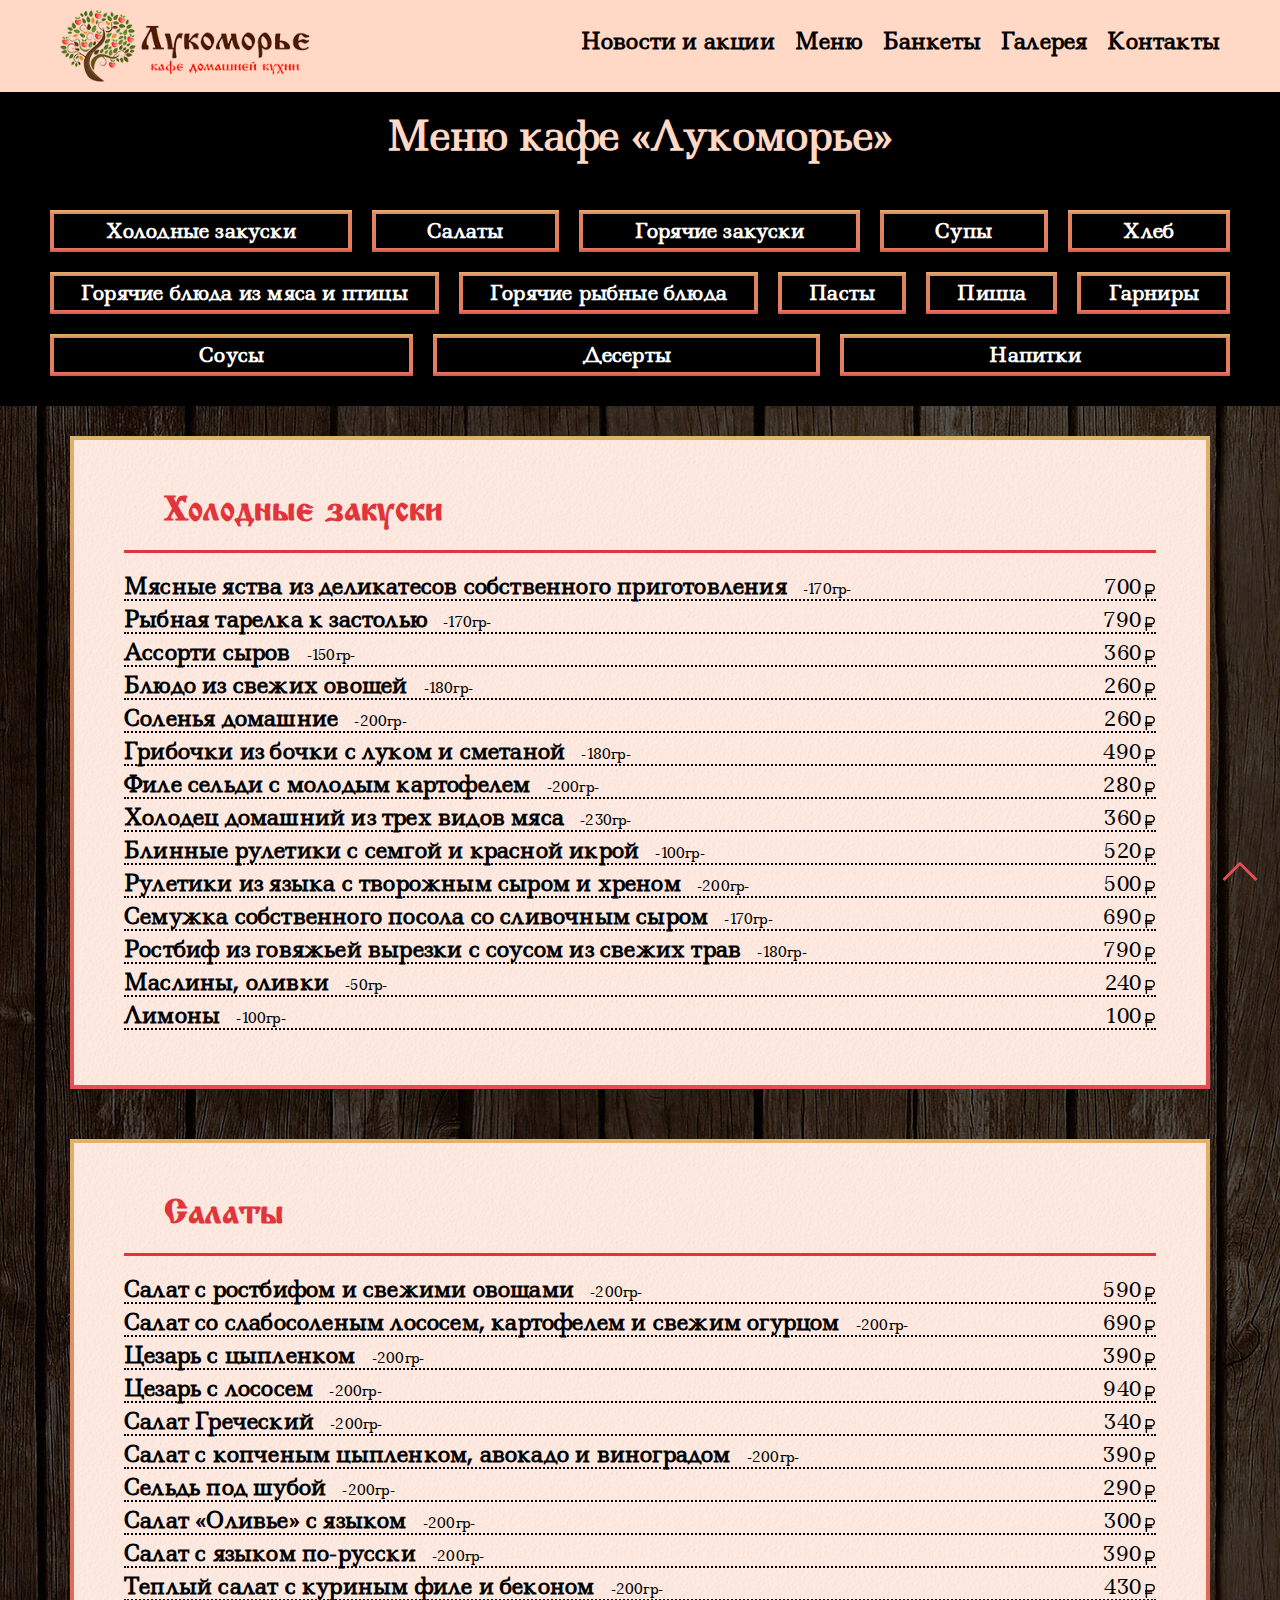
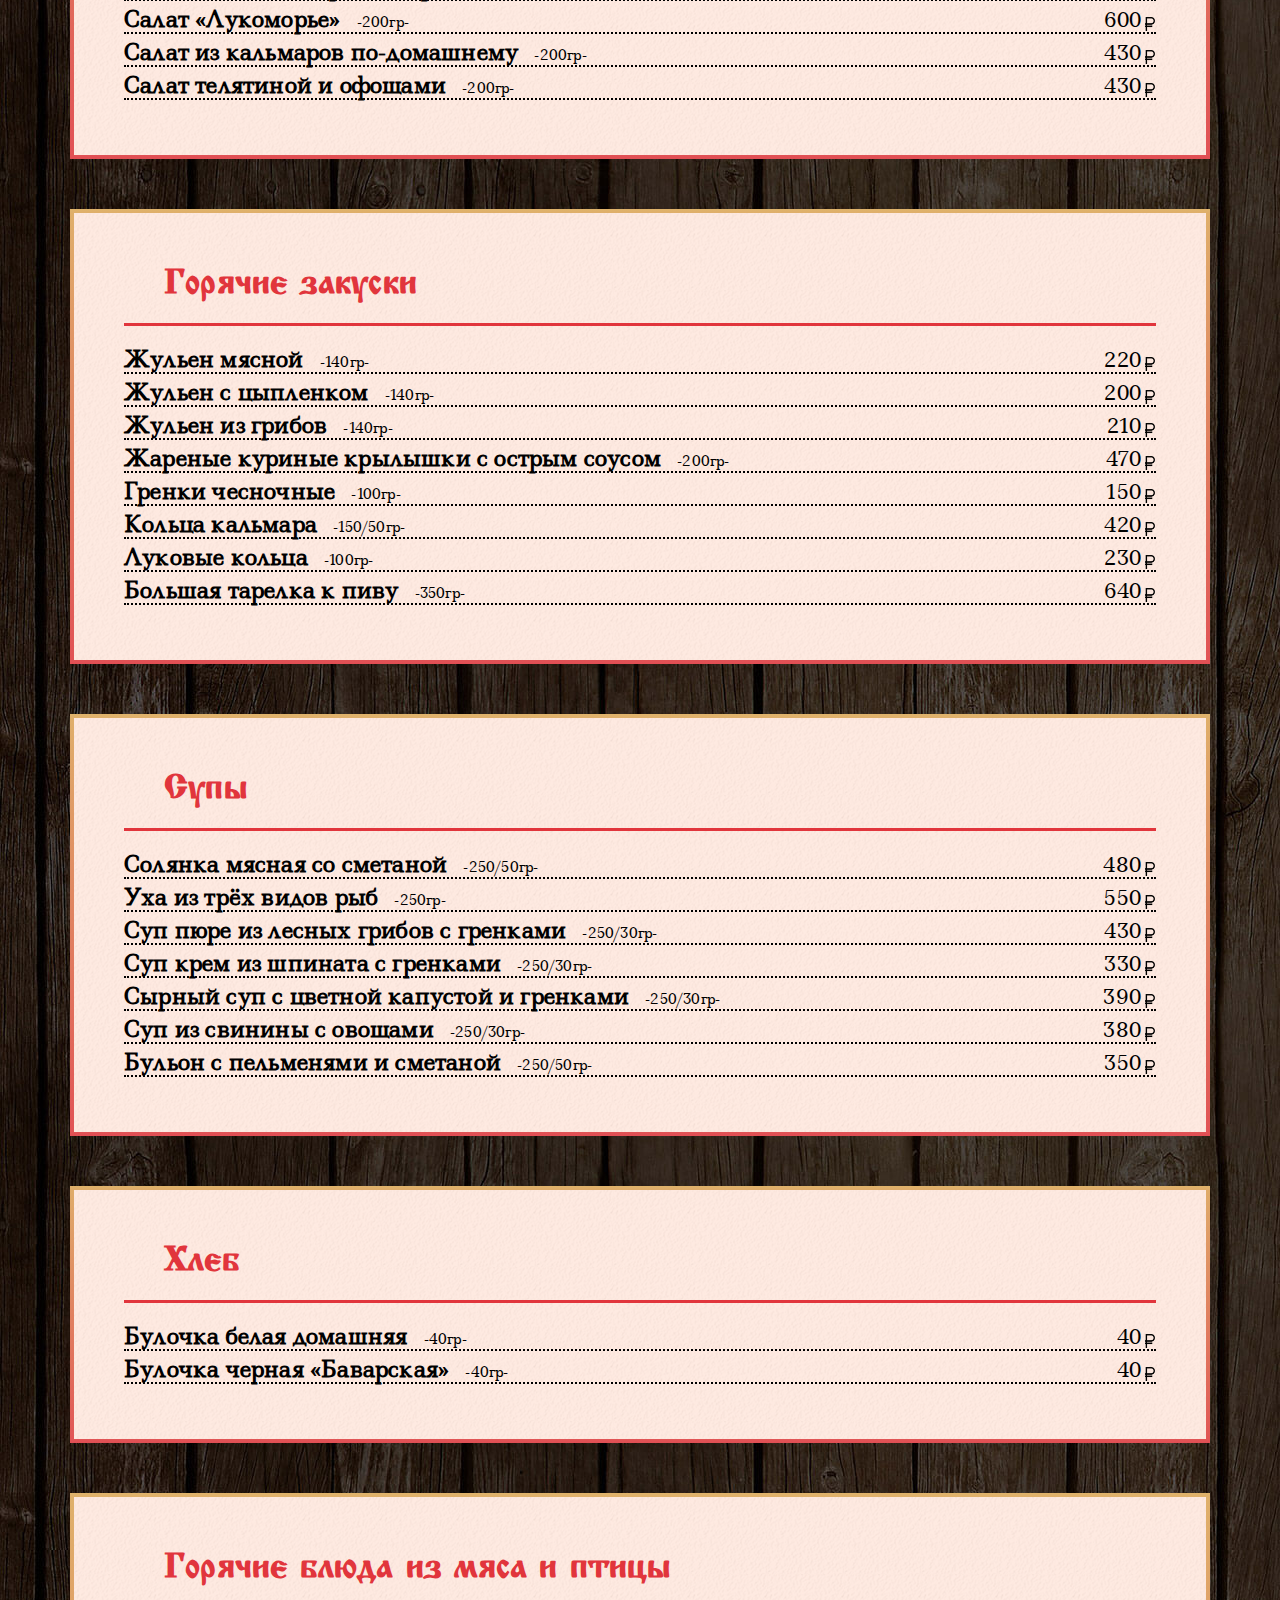
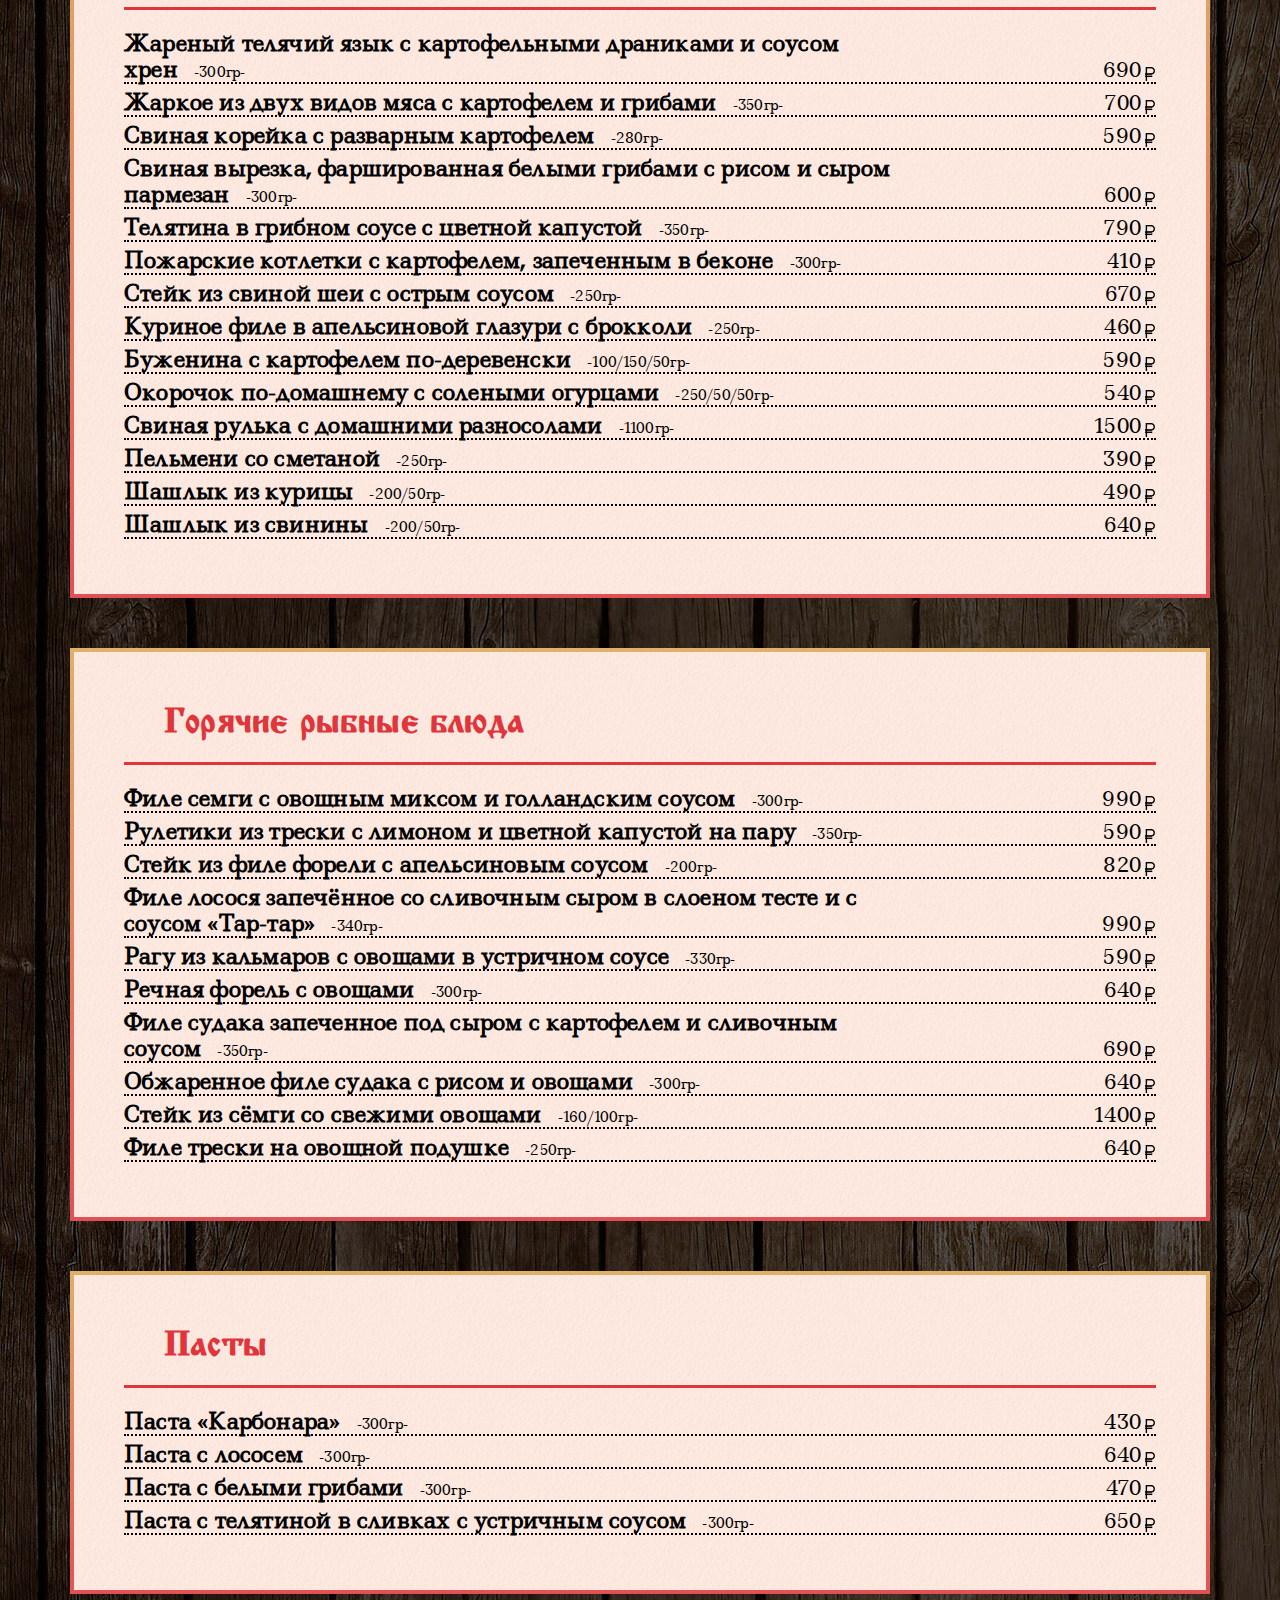
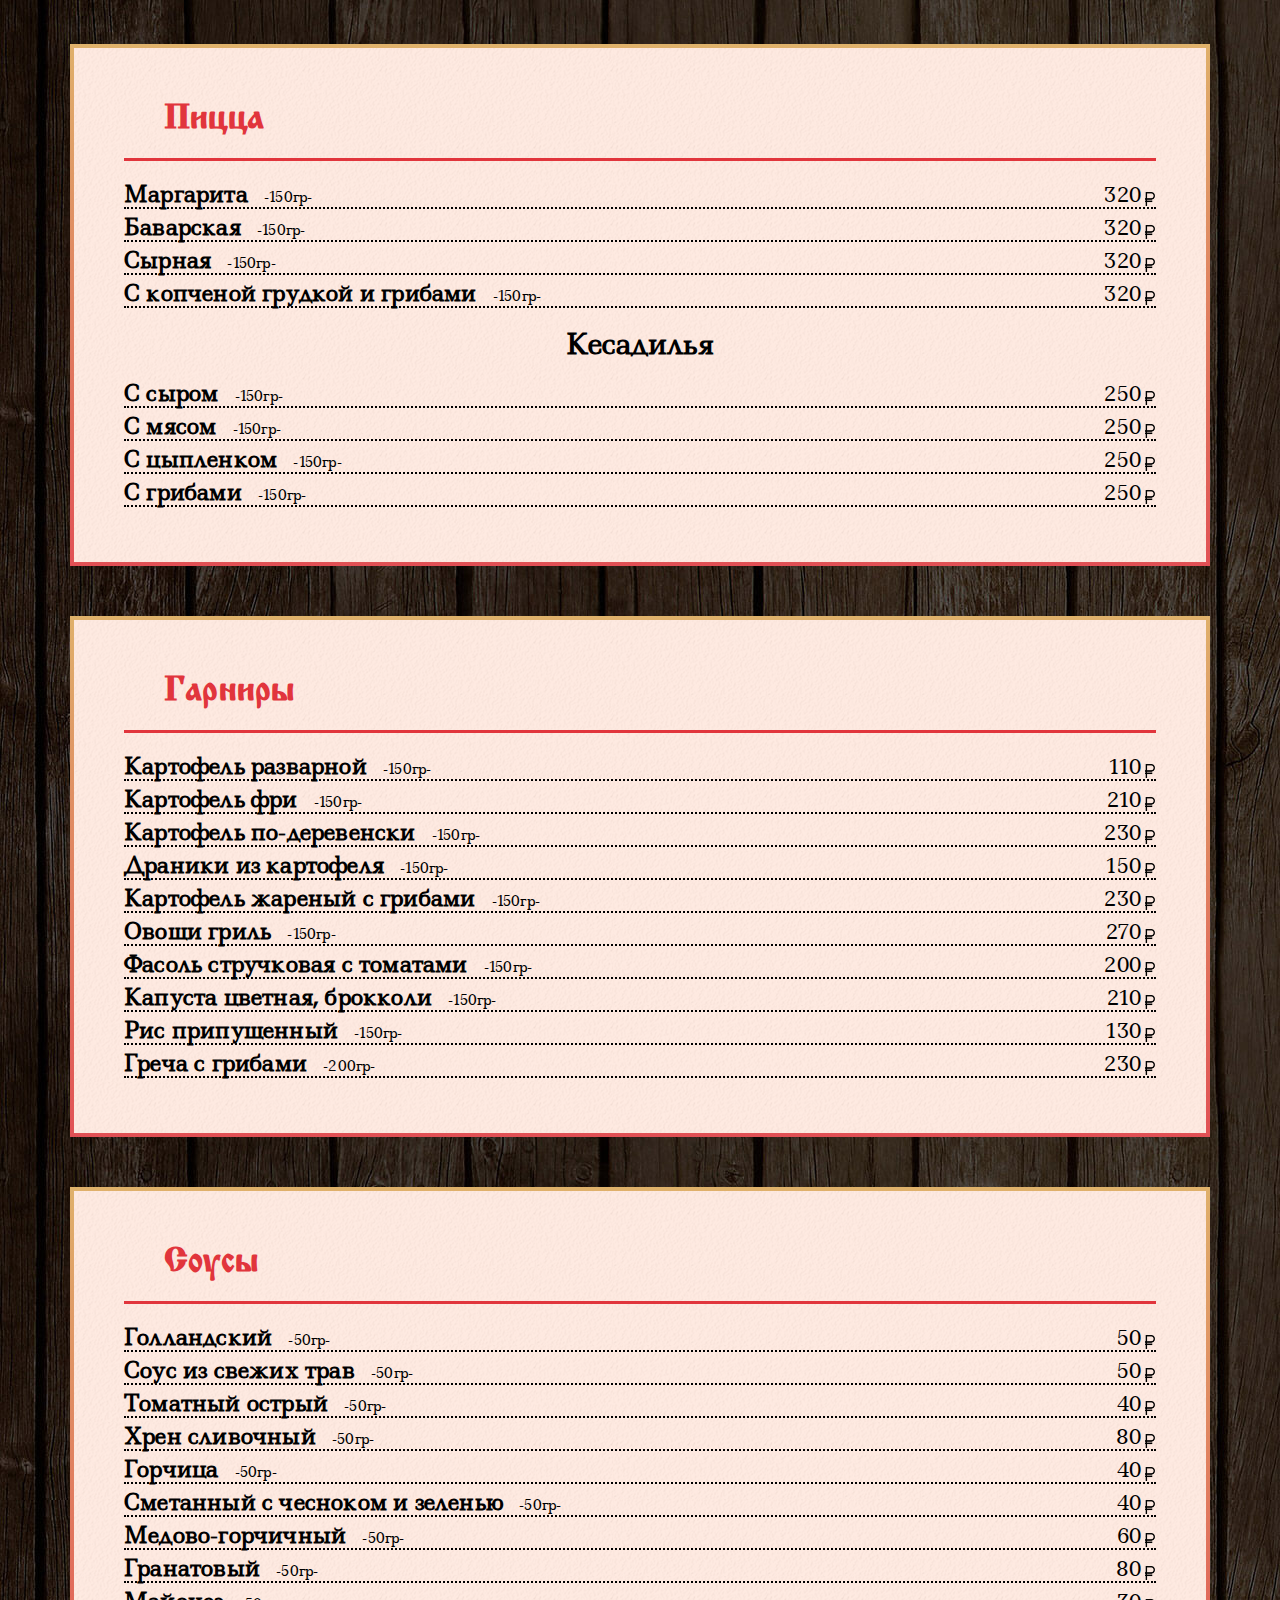
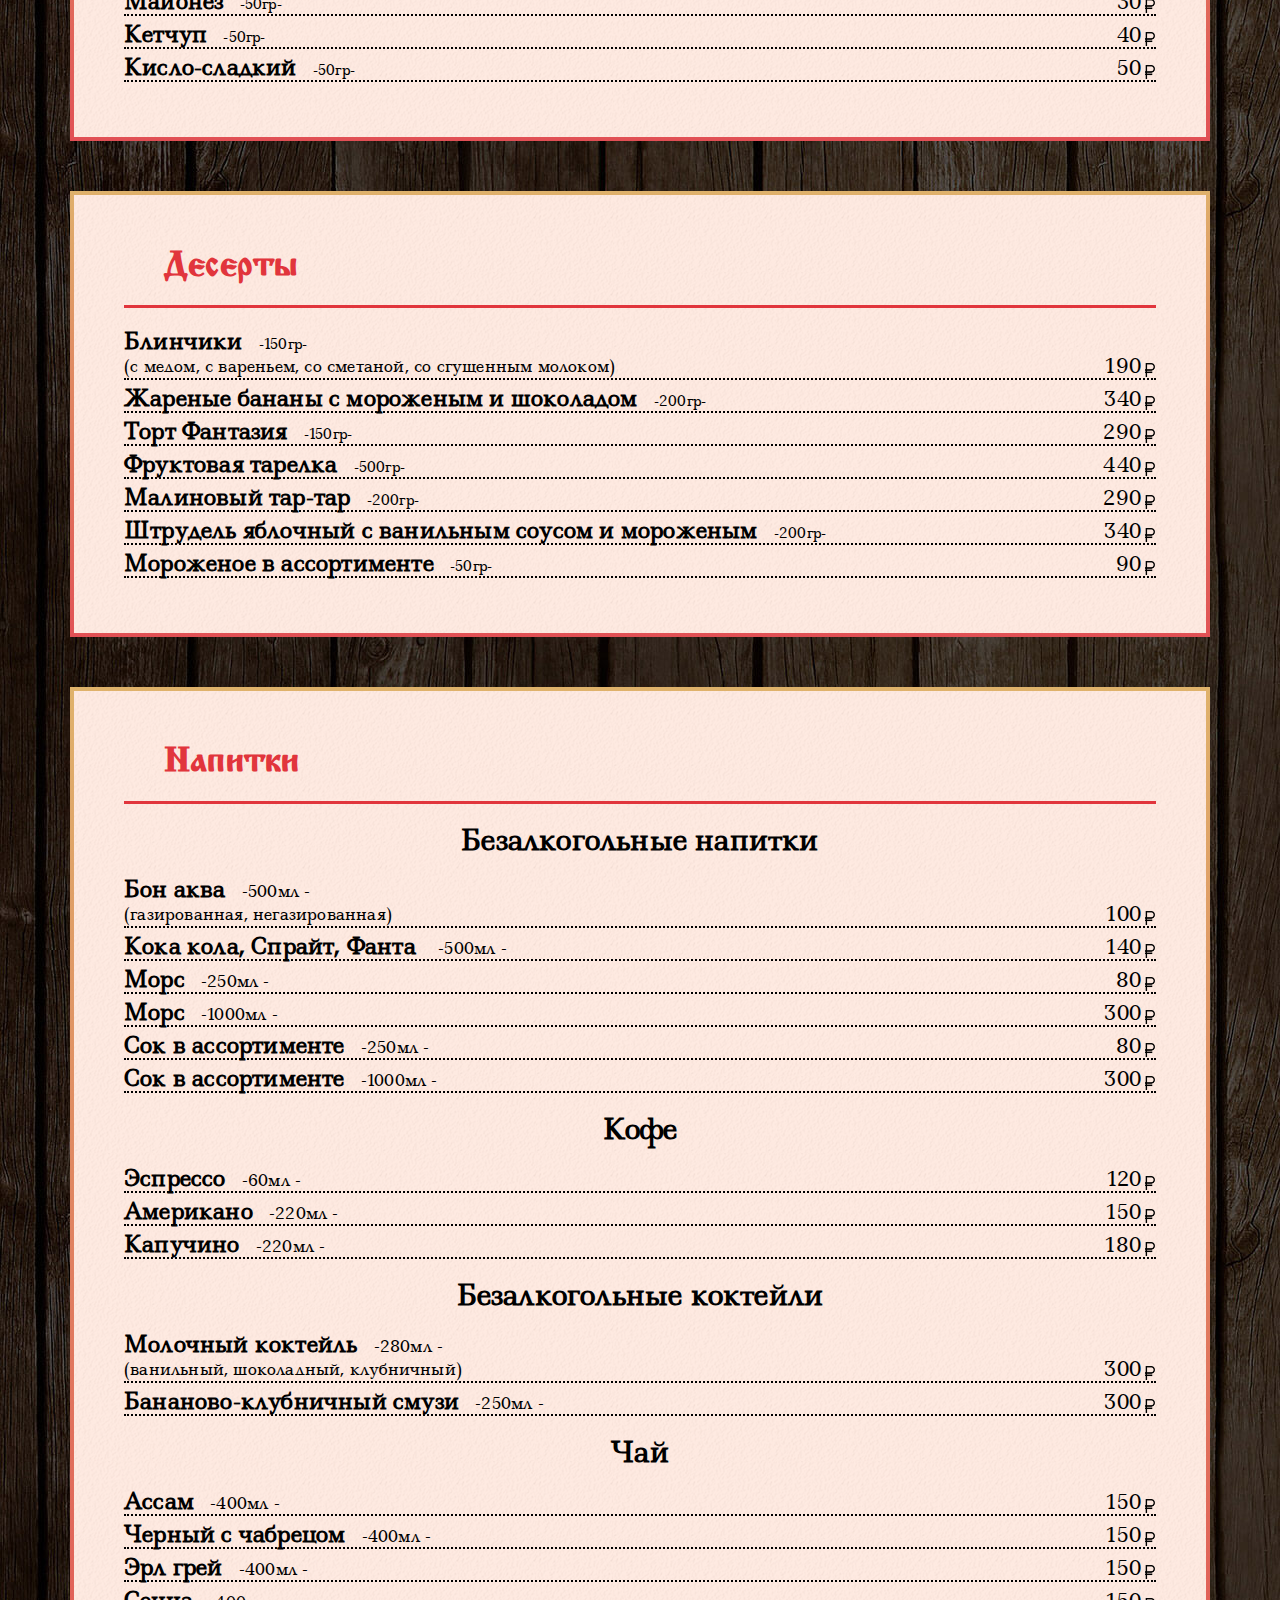
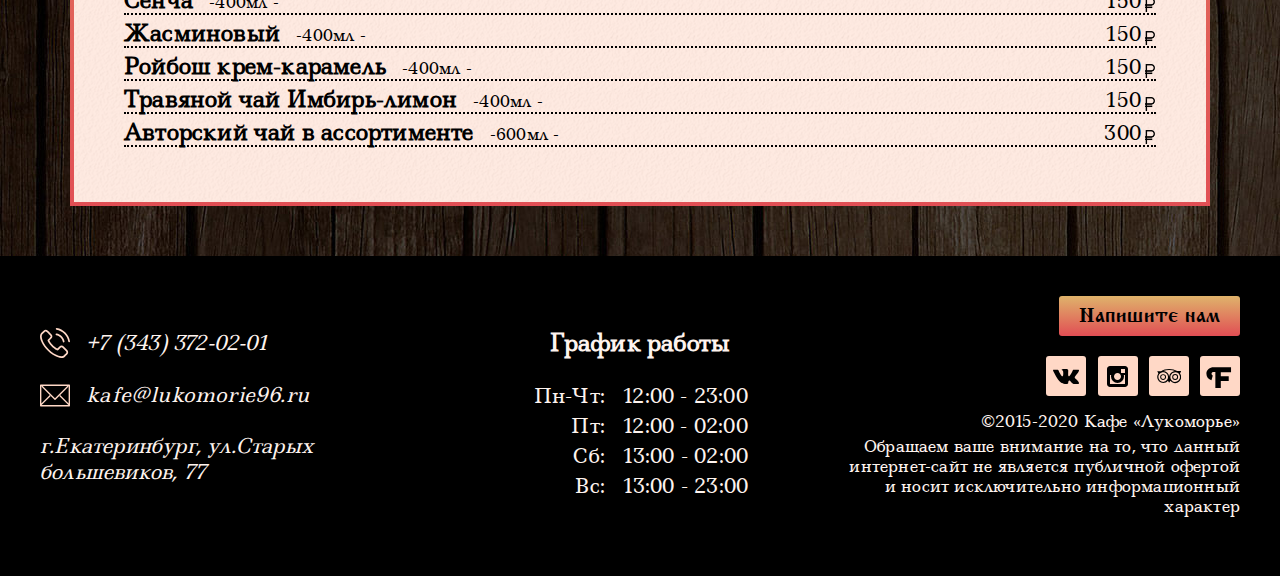
<file: menu.html>
<!Doctype html>
<html>

<head>
  <meta property="og:title" content="меню кафе Лукоморье" />
  <meta property="og:description" content="Среди многообразия кафе и ресторанов всегда хочется найти свое: уютное и гостеприимное, такое, чтобы создавалось впечатление, что пришел в гости к друзьям, которые всегда тебе рады.
    Важно, чтобы кухня была вкусной, не из заморозки и полуфабрикатов, а домашней и только из свежих продуктов, чтобы порции были большими, щедрыми, а цены приятными.
    Именно такая атмосфера царит в кафе Лукоморье. Приходите и убедитесь в этом!" />
  <meta property="og:url" content="lukomorie96.ru" />
  <meta property="og:image" content="http://lukomorie96.ru/pictures/vertLogo.png" />

  <meta name="title" content="меню кафе Лукоморье" />
  <meta name="description" content="Среди многообразия кафе и ресторанов всегда хочется найти свое: уютное и гостеприимное, такое, чтобы создавалось впечатление, что пришел в гости к друзьям, которые всегда тебе рады.
    Важно, чтобы кухня была вкусной, не из заморозки и полуфабрикатов, а домашней и только из свежих продуктов, чтобы порции были большими, щедрыми, а цены приятными.
    Именно такая атмосфера царит в кафе Лукоморье. Приходите и убедитесь в этом!" />

  <link rel="image_src" href="http://lukomorie96.ru/pictures/vertLogo.png" />
  <meta http-equiv="Content-Type" content="text/html; charset=utf-8">
  <meta name="viewport" content="width=device-width, initial-scale=1.0">
  <meta name="Keywords" content="Кафе Екатеринбург, кафе Эльмаш, кафе Уралмаш, домашняя кухня, русская кухня, европейская кухня, банкеты, салаты, холодные закуски, горячие закуски, горячие блюда из мяса и птицы, горячие рыбные блюда, десерты, чай, кофе">
  <link rel="icon" type="image/png" href="img/favicon.png">
  <link rel="apple-touch-icon" href="img/touch-icon.png">
  <title>меню кафе Лукоморье</title>

  <link href="https://fonts.googleapis.com/css?family=Ledger&amp;subset=cyrillic" rel="stylesheet">
  <link rel='stylesheet' type='text/css' href='style/style.css' />
</head>

<body class="page-menu" id="page-top">
<header class="main-header">
  <nav class="main-header__nav  main-nav">
    <div class="main-nav__wrap">
      <a class="main-nav__logo" href="index.html" id="header-logo"><img src="img/luko-logo.png" width="250" height="72" alt="Кафе Лукоморье"></a>
      <div class="main-nav__menu-hamburger-wrap  main-nav__menu-hamburger-wrap--light">
        <button class="hamburger  hamburger--dark" type="button"><span class="visually-hidden">Меню</span></button>
        <ul class="main-nav__menu-list  main-nav__menu-list--light">
          <li><a class="main-nav__link  main-nav__link--index" href="index.html">Главная</a></li>
          <li><a class="main-nav__link" href="news.html">Новости и акции</a></li>
          <li><a class="main-nav__link" href="menu.html">Меню</a></li>
          <li><a class="main-nav__link" href="index.html#banquets">Банкеты</a></li>
          <li><a class="main-nav__link" href="index.html#gallery">Галерея</a></li>
          <li><a class="main-nav__link" href="index.html#contacts">Контакты</a></li>
        </ul>
      </div>
    </div>
  </nav>
</header>
<main>
  <h1 class="page-menu__title  section-title">Меню кафе «Лукоморье»</h1>
  <section class="page-menu__anchors">
    <button class="page-menu__anchors-hamburger" type="button"><span class="visually-hidden">Кнопка открытия/закрытия меню по разделам</span></button>
    <div class="page-menu__anchors-wrap">
      <a class="page-menu__anchors-item" href="menu.html#cold-apetizers">Холодные закуски</a>
      <a class="page-menu__anchors-item" href="menu.html#salads">Салаты</a>
      <a class="page-menu__anchors-item" href="menu.html#hot-apetizers">Горячие закуски</a>
      <a class="page-menu__anchors-item" href="menu.html#soups">Супы</a>
      <a class="page-menu__anchors-item" href="menu.html#bread">Хлеб</a>
      <a class="page-menu__anchors-item" href="menu.html#hot-meat">Горячие блюда из мяса и птицы</a>
      <a class="page-menu__anchors-item" href="menu.html#hot-fish">Горячие рыбные блюда</a>
      <a class="page-menu__anchors-item" href="menu.html#pasta">Пасты</a>
      <a class="page-menu__anchors-item" href="menu.html#pizza">Пицца</a>
      <a class="page-menu__anchors-item" href="menu.html#garnish">Гарниры</a>
      <a class="page-menu__anchors-item" href="menu.html#souses">Соусы</a>
      <a class="page-menu__anchors-item" href="menu.html#desserts">Десерты</a>
      <a class="page-menu__anchors-item" href="menu.html#drinks">Напитки</a>
    </div>
  </section>
  <div class="page-menu__menu-wrap">
    <section class="menu-item" id="cold-apetizers">
      <h2 class="menu-item__title  section-title">Холодные закуски</h2>
      <div class="menu-item__menu-line">
        <div class="menu-item__dish-name-descr-wrap">
          <h4 class="menu-item__dish-name">Мясные яства из деликатесов собственного приготовления&nbsp;<span class="menu-item__dish-weight" aria-label="выход блюда в граммах">170</span></h4>
        </div>
        <span class="menu-item__dish-price" aria-label="цена в рублях">700</span>
      </div>
      <div class="menu-item__menu-line">
        <div class="menu-item__dish-name-descr-wrap">
          <h4 class="menu-item__dish-name">Рыбная тарелка к застолью&nbsp;<span class="menu-item__dish-weight" aria-label="выход блюда в граммах">170</span></h4>
        </div>
        <span class="menu-item__dish-price" aria-label="цена в рублях">790</span>
      </div>
      <div class="menu-item__menu-line">
        <div class="menu-item__dish-name-descr-wrap">
          <h4 class="menu-item__dish-name">Ассорти сыров&nbsp;<span class="menu-item__dish-weight" aria-label="выход блюда в граммах">150</span></h4>
        </div>
        <span class="menu-item__dish-price" aria-label="цена в рублях">360</span>
      </div>
      <div class="menu-item__menu-line">
        <div class="menu-item__dish-name-descr-wrap">
          <h4 class="menu-item__dish-name">Блюдо из свежих овощей&nbsp;<span class="menu-item__dish-weight" aria-label="выход блюда в граммах">180</span></h4>
        </div>
        <span class="menu-item__dish-price" aria-label="цена в рублях">260</span>
      </div>
      <div class="menu-item__menu-line">
        <div class="menu-item__dish-name-descr-wrap">
          <h4 class="menu-item__dish-name">Соленья домашние&nbsp;<span class="menu-item__dish-weight" aria-label="выход блюда в граммах">200</span></h4>
        </div>
        <span class="menu-item__dish-price" aria-label="цена в рублях">260</span>
      </div>
      <div class="menu-item__menu-line">
        <div class="menu-item__dish-name-descr-wrap">
          <h4 class="menu-item__dish-name">Грибочки из бочки с луком и сметаной&nbsp;<span class="menu-item__dish-weight" aria-label="выход блюда в граммах">180</span></h4>
        </div>
        <span class="menu-item__dish-price" aria-label="цена в рублях">490</span>
      </div>
      <div class="menu-item__menu-line">
        <div class="menu-item__dish-name-descr-wrap">
          <h4 class="menu-item__dish-name">Филе сельди с молодым картофелем&nbsp;<span class="menu-item__dish-weight" aria-label="выход блюда в граммах">200</span></h4>
        </div>
        <span class="menu-item__dish-price" aria-label="цена в рублях">280</span>
      </div>
      <div class="menu-item__menu-line">
        <div class="menu-item__dish-name-descr-wrap">
          <h4 class="menu-item__dish-name">Холодец домашний из трех видов мяса&nbsp;<span class="menu-item__dish-weight" aria-label="выход блюда в граммах">230</span></h4>
        </div>
        <span class="menu-item__dish-price" aria-label="цена в рублях">360</span>
      </div>
      <div class="menu-item__menu-line">
        <div class="menu-item__dish-name-descr-wrap">
          <h4 class="menu-item__dish-name">Блинные рулетики с семгой и красной икрой&nbsp;<span class="menu-item__dish-weight" aria-label="выход блюда в граммах">100</span></h4>
        </div>
        <span class="menu-item__dish-price" aria-label="цена в рублях">520</span>
      </div>
      <div class="menu-item__menu-line">
        <div class="menu-item__dish-name-descr-wrap">
          <h4 class="menu-item__dish-name">Рулетики из языка с творожным сыром и хреном&nbsp;<span class="menu-item__dish-weight" aria-label="выход блюда в граммах">200</span></h4>
        </div>
        <span class="menu-item__dish-price" aria-label="цена в рублях">500</span>
      </div>
      <div class="menu-item__menu-line">
        <div class="menu-item__dish-name-descr-wrap">
          <h4 class="menu-item__dish-name">Семужка собственного посола со сливочным сыром&nbsp;<span class="menu-item__dish-weight" aria-label="выход блюда в граммах">170</span></h4>
        </div>
        <span class="menu-item__dish-price" aria-label="цена в рублях">690</span>
      </div>
      <div class="menu-item__menu-line">
        <div class="menu-item__dish-name-descr-wrap">
          <h4 class="menu-item__dish-name">Ростбиф из говяжьей вырезки с соусом из свежих трав&nbsp;<span class="menu-item__dish-weight" aria-label="выход блюда в граммах">180</span></h4>
        </div>
        <span class="menu-item__dish-price" aria-label="цена в рублях">790</span>
      </div>
      <div class="menu-item__menu-line">
        <div class="menu-item__dish-name-descr-wrap">
          <h4 class="menu-item__dish-name">Маслины, оливки&nbsp;<span class="menu-item__dish-weight" aria-label="выход блюда в граммах">50</span></h4>
        </div>
        <span class="menu-item__dish-price" aria-label="цена в рублях">240</span>
      </div>
      <div class="menu-item__menu-line">
        <div class="menu-item__dish-name-descr-wrap">
          <h4 class="menu-item__dish-name">Лимоны&nbsp;<span class="menu-item__dish-weight" aria-label="выход блюда в граммах">100</span></h4>
        </div>
        <span class="menu-item__dish-price" aria-label="цена в рублях">100</span>
      </div>
    </section>
    <section class="menu-item" id="salads">
      <h2 class="menu-item__title  section-title">Салаты</h2>
      <div class="menu-item__menu-line">
        <div class="menu-item__dish-name-descr-wrap">
          <h4 class="menu-item__dish-name">Салат с ростбифом и свежими овощами&nbsp;<span class="menu-item__dish-weight" aria-label="выход блюда в граммах">200</span></h4>
        </div>
        <span class="menu-item__dish-price" aria-label="цена в рублях">590</span>
      </div>
      <div class="menu-item__menu-line">
        <div class="menu-item__dish-name-descr-wrap">
          <h4 class="menu-item__dish-name">Салат со слабосоленым лососем, картофелем и свежим огурцом&nbsp;<span class="menu-item__dish-weight" aria-label="выход блюда в граммах">200</span></h4>
        </div>
        <span class="menu-item__dish-price" aria-label="цена в рублях">690</span>
      </div>
      <div class="menu-item__menu-line">
        <div class="menu-item__dish-name-descr-wrap">
          <h4 class="menu-item__dish-name">Цезарь с цыпленком&nbsp;<span class="menu-item__dish-weight" aria-label="выход блюда в граммах">200</span></h4>
        </div>
        <span class="menu-item__dish-price" aria-label="цена в рублях">390</span>
      </div>
      <div class="menu-item__menu-line">
        <div class="menu-item__dish-name-descr-wrap">
          <h4 class="menu-item__dish-name">Цезарь с лососем&nbsp;<span class="menu-item__dish-weight" aria-label="выход блюда в граммах">200</span></h4>
        </div>
        <span class="menu-item__dish-price" aria-label="цена в рублях">940</span>
      </div>
      <div class="menu-item__menu-line">
        <div class="menu-item__dish-name-descr-wrap">
          <h4 class="menu-item__dish-name">Салат Греческий&nbsp;<span class="menu-item__dish-weight" aria-label="выход блюда в граммах">200</span></h4>
        </div>
        <span class="menu-item__dish-price" aria-label="цена в рублях">340</span>
      </div>
      <div class="menu-item__menu-line">
        <div class="menu-item__dish-name-descr-wrap">
          <h4 class="menu-item__dish-name">Салат с копченым цыпленком, авокадо и виноградом&nbsp;<span class="menu-item__dish-weight" aria-label="выход блюда в граммах">200</span></h4>
        </div>
        <span class="menu-item__dish-price" aria-label="цена в рублях">390</span>
      </div>
      <div class="menu-item__menu-line">
        <div class="menu-item__dish-name-descr-wrap">
          <h4 class="menu-item__dish-name">Сельдь под шубой&nbsp;<span class="menu-item__dish-weight" aria-label="выход блюда в граммах">200</span></h4>
        </div>
        <span class="menu-item__dish-price" aria-label="цена в рублях">290</span>
      </div>
      <div class="menu-item__menu-line">
        <div class="menu-item__dish-name-descr-wrap">
          <h4 class="menu-item__dish-name">Салат «Оливье» с языком&nbsp;<span class="menu-item__dish-weight" aria-label="выход блюда в граммах">200</span></h4>
        </div>
        <span class="menu-item__dish-price" aria-label="цена в рублях">300</span>
      </div>
      <div class="menu-item__menu-line">
        <div class="menu-item__dish-name-descr-wrap">
          <h4 class="menu-item__dish-name">Салат с языком по-русски&nbsp;<span class="menu-item__dish-weight" aria-label="выход блюда в граммах">200</span></h4>
        </div>
        <span class="menu-item__dish-price" aria-label="цена в рублях">390</span>
      </div>
      <div class="menu-item__menu-line">
        <div class="menu-item__dish-name-descr-wrap">
          <h4 class="menu-item__dish-name">Теплый салат с куриным филе и беконом&nbsp;<span class="menu-item__dish-weight" aria-label="выход блюда в граммах">200</span></h4>
        </div>
        <span class="menu-item__dish-price" aria-label="цена в рублях">430</span>
      </div>
      <div class="menu-item__menu-line">
        <div class="menu-item__dish-name-descr-wrap">
          <h4 class="menu-item__dish-name">Салат «Лукоморье»&nbsp;<span class="menu-item__dish-weight" aria-label="выход блюда в граммах">200</span></h4>
        </div>
        <span class="menu-item__dish-price" aria-label="цена в рублях">600</span>
      </div>
      <div class="menu-item__menu-line">
        <div class="menu-item__dish-name-descr-wrap">
          <h4 class="menu-item__dish-name">Салат из кальмаров по-домашнему&nbsp;<span class="menu-item__dish-weight" aria-label="выход блюда в граммах">200</span></h4>
        </div>
        <span class="menu-item__dish-price" aria-label="цена в рублях">430</span>
      </div>
      <div class="menu-item__menu-line">
        <div class="menu-item__dish-name-descr-wrap">
          <h4 class="menu-item__dish-name">Салат телятиной и офощами&nbsp;<span class="menu-item__dish-weight" aria-label="выход блюда в граммах">200</span></h4>
        </div>
        <span class="menu-item__dish-price" aria-label="цена в рублях">430</span>
      </div>
    </section>
    <section class="menu-item" id="hot-apetizers">
      <h2 class="menu-item__title  section-title">Горячие закуски</h2>
      <div class="menu-item__menu-line">
        <div class="menu-item__dish-name-descr-wrap">
          <h4 class="menu-item__dish-name">Жульен мясной&nbsp;<span class="menu-item__dish-weight" aria-label="выход блюда в граммах">140</span></h4>
        </div>
        <span class="menu-item__dish-price" aria-label="цена в рублях">220</span>
      </div>
      <div class="menu-item__menu-line">
        <div class="menu-item__dish-name-descr-wrap">
          <h4 class="menu-item__dish-name">Жульен с цыпленком&nbsp;<span class="menu-item__dish-weight" aria-label="выход блюда в граммах">140</span></h4>
        </div>
        <span class="menu-item__dish-price" aria-label="цена в рублях">200</span>
      </div>
      <div class="menu-item__menu-line">
        <div class="menu-item__dish-name-descr-wrap">
          <h4 class="menu-item__dish-name">Жульен из грибов&nbsp;<span class="menu-item__dish-weight" aria-label="выход блюда в граммах">140</span></h4>
        </div>
        <span class="menu-item__dish-price" aria-label="цена в рублях">210</span>
      </div>
      <div class="menu-item__menu-line">
        <div class="menu-item__dish-name-descr-wrap">
          <h4 class="menu-item__dish-name">Жареные куриные крылышки с острым соусом&nbsp;<span class="menu-item__dish-weight" aria-label="выход блюда в граммах">200</span></h4>
        </div>
        <span class="menu-item__dish-price" aria-label="цена в рублях">470</span>
      </div>
      <div class="menu-item__menu-line">
        <div class="menu-item__dish-name-descr-wrap">
          <h4 class="menu-item__dish-name">Гренки чесночные&nbsp;<span class="menu-item__dish-weight" aria-label="выход блюда в граммах">100</span></h4>
        </div>
        <span class="menu-item__dish-price" aria-label="цена в рублях">150</span>
      </div>
      <div class="menu-item__menu-line">
        <div class="menu-item__dish-name-descr-wrap">
          <h4 class="menu-item__dish-name">Кольца кальмара&nbsp;<span class="menu-item__dish-weight" aria-label="выход блюда в граммах">150/50</span></h4>
        </div>
        <span class="menu-item__dish-price" aria-label="цена в рублях">420</span>
      </div>
      <div class="menu-item__menu-line">
        <div class="menu-item__dish-name-descr-wrap">
          <h4 class="menu-item__dish-name">Луковые кольца&nbsp;<span class="menu-item__dish-weight" aria-label="выход блюда в граммах">100</span></h4>
        </div>
        <span class="menu-item__dish-price" aria-label="цена в рублях">230</span>
      </div>
      <div class="menu-item__menu-line">
        <div class="menu-item__dish-name-descr-wrap">
          <h4 class="menu-item__dish-name">Большая тарелка к пиву&nbsp;<span class="menu-item__dish-weight" aria-label="выход блюда в граммах">350</span></h4>
        </div>
        <span class="menu-item__dish-price" aria-label="цена в рублях">640</span>
      </div>
    </section>
    <section class="menu-item" id="soups">
      <h2 class="menu-item__title  section-title">Супы</h2>
      <div class="menu-item__menu-line">
        <div class="menu-item__dish-name-descr-wrap">
          <h4 class="menu-item__dish-name">Солянка мясная со сметаной&nbsp;<span class="menu-item__dish-weight" aria-label="выход блюда в граммах">250/50</span></h4>
        </div>
        <span class="menu-item__dish-price" aria-label="цена в рублях">480</span>
      </div>
      <div class="menu-item__menu-line">
        <div class="menu-item__dish-name-descr-wrap">
          <h4 class="menu-item__dish-name">Уха из трёх видов рыб&nbsp;<span class="menu-item__dish-weight" aria-label="выход блюда в граммах">250</span></h4>
        </div>
        <span class="menu-item__dish-price" aria-label="цена в рублях">550</span>
      </div>
      <div class="menu-item__menu-line">
        <div class="menu-item__dish-name-descr-wrap">
          <h4 class="menu-item__dish-name">Суп пюре из лесных грибов с гренками&nbsp;<span class="menu-item__dish-weight" aria-label="выход блюда в граммах">250/30</span></h4>
        </div>
        <span class="menu-item__dish-price" aria-label="цена в рублях">430</span>
      </div>
      <div class="menu-item__menu-line">
        <div class="menu-item__dish-name-descr-wrap">
          <h4 class="menu-item__dish-name">Суп крем из шпината с гренками&nbsp;<span class="menu-item__dish-weight" aria-label="выход блюда в граммах">250/30</span></h4>
        </div>
        <span class="menu-item__dish-price" aria-label="цена в рублях">330</span>
      </div>
      <div class="menu-item__menu-line">
        <div class="menu-item__dish-name-descr-wrap">
          <h4 class="menu-item__dish-name">Сырный суп с цветной капустой и гренками&nbsp;<span class="menu-item__dish-weight" aria-label="выход блюда в граммах">250/30</span></h4>
        </div>
        <span class="menu-item__dish-price" aria-label="цена в рублях">390</span>
      </div>
      <div class="menu-item__menu-line">
        <div class="menu-item__dish-name-descr-wrap">
          <h4 class="menu-item__dish-name">Суп из свинины с овощами&nbsp;<span class="menu-item__dish-weight" aria-label="выход блюда в граммах">250/30</span></h4>
        </div>
        <span class="menu-item__dish-price" aria-label="цена в рублях">380</span>
      </div>
      <div class="menu-item__menu-line">
        <div class="menu-item__dish-name-descr-wrap">
          <h4 class="menu-item__dish-name">Бульон с пельменями и сметаной&nbsp;<span class="menu-item__dish-weight" aria-label="выход блюда в граммах">250/50</span></h4>
        </div>
        <span class="menu-item__dish-price" aria-label="цена в рублях">350</span>
      </div>
    </section>
    <section class="menu-item" id="bread">
      <h2 class="menu-item__title  section-title">Хлеб</h2>
      <div class="menu-item__menu-line">
        <div class="menu-item__dish-name-descr-wrap">
          <h4 class="menu-item__dish-name">Булочка белая домашняя&nbsp;<span class="menu-item__dish-weight" aria-label="выход блюда в граммах">40</span></h4>
        </div>
        <span class="menu-item__dish-price" aria-label="цена в рублях">40</span>
      </div>
      <div class="menu-item__menu-line">
        <div class="menu-item__dish-name-descr-wrap">
          <h4 class="menu-item__dish-name">Булочка черная «Баварская»&nbsp;<span class="menu-item__dish-weight" aria-label="выход блюда в граммах">40</span></h4>
        </div>
        <span class="menu-item__dish-price" aria-label="цена в рублях">40</span>
      </div>
    </section>
    <section class="menu-item" id="hot-meat">
      <h2 class="menu-item__title  section-title">Горячие блюда из мяса и птицы</h2>
      <div class="menu-item__menu-line">
        <div class="menu-item__dish-name-descr-wrap">
          <h4 class="menu-item__dish-name">Жареный телячий язык с картофельными драниками и соусом хрен&nbsp;<span class="menu-item__dish-weight" aria-label="выход блюда в граммах">300</span></h4>
        </div>
        <span class="menu-item__dish-price" aria-label="цена в рублях">690</span>
      </div>
      <div class="menu-item__menu-line">
        <div class="menu-item__dish-name-descr-wrap">
          <h4 class="menu-item__dish-name">Жаркое из двух видов мяса с картофелем и грибами&nbsp;<span class="menu-item__dish-weight" aria-label="выход блюда в граммах">350</span></h4>
        </div>
        <span class="menu-item__dish-price" aria-label="цена в рублях">700</span>
      </div>
      <div class="menu-item__menu-line">
        <div class="menu-item__dish-name-descr-wrap">
          <h4 class="menu-item__dish-name">Свиная корейка с разварным картофелем&nbsp;<span class="menu-item__dish-weight" aria-label="выход блюда в граммах">280</span></h4>
        </div>
        <span class="menu-item__dish-price" aria-label="цена в рублях">590</span>
      </div>
      <div class="menu-item__menu-line">
        <div class="menu-item__dish-name-descr-wrap">
          <h4 class="menu-item__dish-name">Свиная вырезка, фаршированная белыми грибами с рисом и сыром пармезан&nbsp;<span class="menu-item__dish-weight" aria-label="выход блюда в граммах">300</span></h4>
        </div>
        <span class="menu-item__dish-price" aria-label="цена в рублях">600</span>
      </div>
      <div class="menu-item__menu-line">
        <div class="menu-item__dish-name-descr-wrap">
          <h4 class="menu-item__dish-name">Телятина в грибном соусе с цветной капустой&nbsp;<span class="menu-item__dish-weight" aria-label="выход блюда в граммах">350</span></h4>
        </div>
        <span class="menu-item__dish-price" aria-label="цена в рублях">790</span>
      </div>
      <div class="menu-item__menu-line">
        <div class="menu-item__dish-name-descr-wrap">
          <h4 class="menu-item__dish-name">Пожарские котлетки с картофелем, запеченным в беконе&nbsp;<span class="menu-item__dish-weight" aria-label="выход блюда в граммах">300</span></h4>
        </div>
        <span class="menu-item__dish-price" aria-label="цена в рублях">410</span>
      </div>
      <div class="menu-item__menu-line">
        <div class="menu-item__dish-name-descr-wrap">
          <h4 class="menu-item__dish-name">Стейк из свиной шеи с острым соусом&nbsp;<span class="menu-item__dish-weight" aria-label="выход блюда в граммах">250</span></h4>
        </div>
        <span class="menu-item__dish-price" aria-label="цена в рублях">670</span>
      </div>
      <div class="menu-item__menu-line">
        <div class="menu-item__dish-name-descr-wrap">
          <h4 class="menu-item__dish-name">Куриное филе в апельсиновой глазури с брокколи&nbsp;<span class="menu-item__dish-weight" aria-label="выход блюда в граммах">250</span></h4>
        </div>
        <span class="menu-item__dish-price" aria-label="цена в рублях">460</span>
      </div>
      <div class="menu-item__menu-line">
        <div class="menu-item__dish-name-descr-wrap">
          <h4 class="menu-item__dish-name">Буженина с картофелем по-деревенски&nbsp;<span class="menu-item__dish-weight" aria-label="выход блюда в граммах">100/150/50</span></h4>
        </div>
        <span class="menu-item__dish-price" aria-label="цена в рублях">590</span>
      </div>
      <div class="menu-item__menu-line">
        <div class="menu-item__dish-name-descr-wrap">
          <h4 class="menu-item__dish-name">Окорочок по-домашнему с солеными огурцами&nbsp;<span class="menu-item__dish-weight" aria-label="выход блюда в граммах">250/50/50</span></h4>
        </div>
        <span class="menu-item__dish-price" aria-label="цена в рублях">540</span>
      </div>
      <div class="menu-item__menu-line">
        <div class="menu-item__dish-name-descr-wrap">
          <h4 class="menu-item__dish-name">Свиная рулька с домашними разносолами&nbsp;<span class="menu-item__dish-weight" aria-label="выход блюда в граммах">1100</span></h4>
        </div>
        <span class="menu-item__dish-price" aria-label="цена в рублях">1500</span>
      </div>
      <div class="menu-item__menu-line">
        <div class="menu-item__dish-name-descr-wrap">
          <h4 class="menu-item__dish-name">Пельмени со сметаной&nbsp;<span class="menu-item__dish-weight" aria-label="выход блюда в граммах">250</span></h4>
        </div>
        <span class="menu-item__dish-price" aria-label="цена в рублях">390</span>
      </div>
      <div class="menu-item__menu-line">
        <div class="menu-item__dish-name-descr-wrap">
          <h4 class="menu-item__dish-name">Шашлык из курицы&nbsp;<span class="menu-item__dish-weight" aria-label="выход блюда в граммах">200/50</span></h4>
        </div>
        <span class="menu-item__dish-price" aria-label="цена в рублях">490</span>
      </div>
      <div class="menu-item__menu-line">
        <div class="menu-item__dish-name-descr-wrap">
          <h4 class="menu-item__dish-name">Шашлык из свинины&nbsp;<span class="menu-item__dish-weight" aria-label="выход блюда в граммах">200/50</span></h4>
        </div>
        <span class="menu-item__dish-price" aria-label="цена в рублях">640</span>
      </div>
    </section>
    <section class="menu-item" id="hot-fish">
      <h2 class="menu-item__title  section-title">Горячие рыбные блюда</h2>
      <div class="menu-item__menu-line">
        <div class="menu-item__dish-name-descr-wrap">
          <h4 class="menu-item__dish-name">Филе семги с овощным миксом и голландским соусом&nbsp;<span class="menu-item__dish-weight" aria-label="выход блюда в граммах">300</span></h4>
        </div>
        <span class="menu-item__dish-price" aria-label="цена в рублях">990</span>
      </div>
      <div class="menu-item__menu-line">
        <div class="menu-item__dish-name-descr-wrap">
          <h4 class="menu-item__dish-name">Рулетики из трески с лимоном и цветной капустой на пару&nbsp;<span class="menu-item__dish-weight" aria-label="выход блюда в граммах">350</span></h4>
        </div>
        <span class="menu-item__dish-price" aria-label="цена в рублях">590</span>
      </div>
      <div class="menu-item__menu-line">
        <div class="menu-item__dish-name-descr-wrap">
          <h4 class="menu-item__dish-name">Стейк из филе форели с апельсиновым соусом&nbsp;<span class="menu-item__dish-weight" aria-label="выход блюда в граммах">200</span></h4>
        </div>
        <span class="menu-item__dish-price" aria-label="цена в рублях">820</span>
      </div>
      <div class="menu-item__menu-line">
        <div class="menu-item__dish-name-descr-wrap">
          <h4 class="menu-item__dish-name">Филе лосося запечённое со сливочным сыром в слоеном тесте и с соусом «Тар-тар»&nbsp;<span class="menu-item__dish-weight" aria-label="выход блюда в граммах">340</span></h4>
        </div>
        <span class="menu-item__dish-price" aria-label="цена в рублях">990</span>
      </div>
      <div class="menu-item__menu-line">
        <div class="menu-item__dish-name-descr-wrap">
          <h4 class="menu-item__dish-name">Рагу из кальмаров с овощами в устричном соусе&nbsp;<span class="menu-item__dish-weight" aria-label="выход блюда в граммах">330</span></h4>
        </div>
        <span class="menu-item__dish-price" aria-label="цена в рублях">590</span>
      </div>
      <div class="menu-item__menu-line">
        <div class="menu-item__dish-name-descr-wrap">
          <h4 class="menu-item__dish-name">Речная форель с овощами&nbsp;<span class="menu-item__dish-weight" aria-label="выход блюда в граммах">300</span></h4>
        </div>
        <span class="menu-item__dish-price" aria-label="цена в рублях">640</span>
      </div>
      <div class="menu-item__menu-line">
        <div class="menu-item__dish-name-descr-wrap">
          <h4 class="menu-item__dish-name">Филе судака запеченное под сыром с картофелем и сливочным соусом&nbsp;<span class="menu-item__dish-weight" aria-label="выход блюда в граммах">350</span></h4>
        </div>
        <span class="menu-item__dish-price" aria-label="цена в рублях">690</span>
      </div>
      <div class="menu-item__menu-line">
        <div class="menu-item__dish-name-descr-wrap">
          <h4 class="menu-item__dish-name">Обжаренное филе судака с рисом и овощами&nbsp;<span class="menu-item__dish-weight" aria-label="выход блюда в граммах">300</span></h4>
        </div>
        <span class="menu-item__dish-price" aria-label="цена в рублях">640</span>
      </div>
      <div class="menu-item__menu-line">
        <div class="menu-item__dish-name-descr-wrap">
          <h4 class="menu-item__dish-name">Стейк из сёмги со свежими овощами&nbsp;<span class="menu-item__dish-weight" aria-label="выход блюда в граммах">160/100</span></h4>
        </div>
        <span class="menu-item__dish-price" aria-label="цена в рублях">1400</span>
      </div>
      <div class="menu-item__menu-line">
        <div class="menu-item__dish-name-descr-wrap">
          <h4 class="menu-item__dish-name">Филе трески на овощной подушке&nbsp;<span class="menu-item__dish-weight" aria-label="выход блюда в граммах">250</span></h4>
        </div>
        <span class="menu-item__dish-price" aria-label="цена в рублях">640</span>
      </div>
    </section>
    <section class="menu-item" id="pasta">
      <h2 class="menu-item__title  section-title">Пасты</h2>
      <div class="menu-item__menu-line">
        <div class="menu-item__dish-name-descr-wrap">
          <h4 class="menu-item__dish-name">Паста «Карбонара»&nbsp;<span class="menu-item__dish-weight" aria-label="выход блюда в граммах">300</span></h4>
        </div>
        <span class="menu-item__dish-price" aria-label="цена в рублях">430</span>
      </div>
      <div class="menu-item__menu-line">
        <div class="menu-item__dish-name-descr-wrap">
          <h4 class="menu-item__dish-name">Паста с лососем&nbsp;<span class="menu-item__dish-weight" aria-label="выход блюда в граммах">300</span></h4>
        </div>
        <span class="menu-item__dish-price" aria-label="цена в рублях">640</span>
      </div>
      <div class="menu-item__menu-line">
        <div class="menu-item__dish-name-descr-wrap">
          <h4 class="menu-item__dish-name">Паста с белыми грибами&nbsp;<span class="menu-item__dish-weight" aria-label="выход блюда в граммах">300</span></h4>
        </div>
        <span class="menu-item__dish-price" aria-label="цена в рублях">470</span>
      </div>
      <div class="menu-item__menu-line">
        <div class="menu-item__dish-name-descr-wrap">
          <h4 class="menu-item__dish-name">Паста с телятиной в сливках с устричным соусом&nbsp;<span class="menu-item__dish-weight" aria-label="выход блюда в граммах">300</span></h4>
        </div>
        <span class="menu-item__dish-price" aria-label="цена в рублях">650</span>
      </div>
    </section>
    <section class="menu-item" id="pizza">
      <h2 class="menu-item__title  section-title">Пицца</h2>
      <div class="menu-item__menu-line">
        <div class="menu-item__dish-name-descr-wrap">
          <h4 class="menu-item__dish-name">Маргарита&nbsp;<span class="menu-item__dish-weight" aria-label="выход блюда в граммах">150</span></h4>
        </div>
        <span class="menu-item__dish-price" aria-label="цена в рублях">320</span>
      </div>
      <div class="menu-item__menu-line">
        <div class="menu-item__dish-name-descr-wrap">
          <h4 class="menu-item__dish-name">Баварская&nbsp;<span class="menu-item__dish-weight" aria-label="выход блюда в граммах">150</span></h4>
        </div>
        <span class="menu-item__dish-price" aria-label="цена в рублях">320</span>
      </div>
      <div class="menu-item__menu-line">
        <div class="menu-item__dish-name-descr-wrap">
          <h4 class="menu-item__dish-name">Сырная&nbsp;<span class="menu-item__dish-weight" aria-label="выход блюда в граммах">150</span></h4>
        </div>
        <span class="menu-item__dish-price" aria-label="цена в рублях">320</span>
      </div>
      <div class="menu-item__menu-line">
        <div class="menu-item__dish-name-descr-wrap">
          <h4 class="menu-item__dish-name">С копченой грудкой и грибами&nbsp;<span class="menu-item__dish-weight" aria-label="выход блюда в граммах">150</span></h4>
        </div>
        <span class="menu-item__dish-price" aria-label="цена в рублях">320</span>
      </div>
      <h3 class="menu-item__subtitle">Кесадилья</h3>
      <div class="menu-item__menu-line">
        <div class="menu-item__dish-name-descr-wrap">
          <h4 class="menu-item__dish-name">С сыром&nbsp;<span class="menu-item__dish-weight" aria-label="выход блюда в граммах">150</span></h4>
        </div>
        <span class="menu-item__dish-price" aria-label="цена в рублях">250</span>
      </div>
      <div class="menu-item__menu-line">
        <div class="menu-item__dish-name-descr-wrap">
          <h4 class="menu-item__dish-name">С мясом&nbsp;<span class="menu-item__dish-weight" aria-label="выход блюда в граммах">150</span></h4>
        </div>
        <span class="menu-item__dish-price" aria-label="цена в рублях">250</span>
      </div>
      <div class="menu-item__menu-line">
        <div class="menu-item__dish-name-descr-wrap">
          <h4 class="menu-item__dish-name">С цыпленком&nbsp;<span class="menu-item__dish-weight" aria-label="выход блюда в граммах">150</span></h4>
        </div>
        <span class="menu-item__dish-price" aria-label="цена в рублях">250</span>
      </div>
      <div class="menu-item__menu-line">
        <div class="menu-item__dish-name-descr-wrap">
          <h4 class="menu-item__dish-name">С грибами&nbsp;<span class="menu-item__dish-weight" aria-label="выход блюда в граммах">150</span></h4>
        </div>
        <span class="menu-item__dish-price" aria-label="цена в рублях">250</span>
      </div>
    </section>
    <section class="menu-item" id="garnish">
      <h2 class="menu-item__title  section-title">Гарниры</h2>
      <div class="menu-item__menu-line">
        <div class="menu-item__dish-name-descr-wrap">
          <h4 class="menu-item__dish-name">Картофель разварной&nbsp;<span class="menu-item__dish-weight" aria-label="выход блюда в граммах">150</span></h4>
        </div>
        <span class="menu-item__dish-price" aria-label="цена в рублях">110</span>
      </div>
      <div class="menu-item__menu-line">
        <div class="menu-item__dish-name-descr-wrap">
          <h4 class="menu-item__dish-name">Картофель фри&nbsp;<span class="menu-item__dish-weight" aria-label="выход блюда в граммах">150</span></h4>
        </div>
        <span class="menu-item__dish-price" aria-label="цена в рублях">210</span>
      </div>
      <div class="menu-item__menu-line">
        <div class="menu-item__dish-name-descr-wrap">
          <h4 class="menu-item__dish-name">Картофель по-деревенски&nbsp;<span class="menu-item__dish-weight" aria-label="выход блюда в граммах">150</span></h4>
        </div>
        <span class="menu-item__dish-price" aria-label="цена в рублях">230</span>
      </div>
      <div class="menu-item__menu-line">
        <div class="menu-item__dish-name-descr-wrap">
          <h4 class="menu-item__dish-name">Драники из картофеля&nbsp;<span class="menu-item__dish-weight" aria-label="выход блюда в граммах">150</span></h4>
        </div>
        <span class="menu-item__dish-price" aria-label="цена в рублях">150</span>
      </div>
      <div class="menu-item__menu-line">
        <div class="menu-item__dish-name-descr-wrap">
          <h4 class="menu-item__dish-name">Картофель жареный с грибами&nbsp;<span class="menu-item__dish-weight" aria-label="выход блюда в граммах">150</span></h4>
        </div>
        <span class="menu-item__dish-price" aria-label="цена в рублях">230</span>
      </div>
      <div class="menu-item__menu-line">
        <div class="menu-item__dish-name-descr-wrap">
          <h4 class="menu-item__dish-name">Овощи гриль&nbsp;<span class="menu-item__dish-weight" aria-label="выход блюда в граммах">150</span></h4>
        </div>
        <span class="menu-item__dish-price" aria-label="цена в рублях">270</span>
      </div>
      <div class="menu-item__menu-line">
        <div class="menu-item__dish-name-descr-wrap">
          <h4 class="menu-item__dish-name">Фасоль стручковая с томатами&nbsp;<span class="menu-item__dish-weight" aria-label="выход блюда в граммах">150</span></h4>
        </div>
        <span class="menu-item__dish-price" aria-label="цена в рублях">200</span>
      </div>
      <div class="menu-item__menu-line">
        <div class="menu-item__dish-name-descr-wrap">
          <h4 class="menu-item__dish-name">Капуста цветная, брокколи&nbsp;<span class="menu-item__dish-weight" aria-label="выход блюда в граммах">150</span></h4>
        </div>
        <span class="menu-item__dish-price" aria-label="цена в рублях">210</span>
      </div>
      <div class="menu-item__menu-line">
        <div class="menu-item__dish-name-descr-wrap">
          <h4 class="menu-item__dish-name">Рис припущенный&nbsp;<span class="menu-item__dish-weight" aria-label="выход блюда в граммах">150</span></h4>
        </div>
        <span class="menu-item__dish-price" aria-label="цена в рублях">130</span>
      </div>
      <div class="menu-item__menu-line">
        <div class="menu-item__dish-name-descr-wrap">
          <h4 class="menu-item__dish-name">Греча с грибами&nbsp;<span class="menu-item__dish-weight" aria-label="выход блюда в граммах">200</span></h4>
        </div>
        <span class="menu-item__dish-price" aria-label="цена в рублях">230</span>
      </div>
    </section>
    <section class="menu-item" id="souses">
      <h2 class="menu-item__title  section-title">Соусы</h2>
      <div class="menu-item__menu-line">
        <div class="menu-item__dish-name-descr-wrap">
          <h4 class="menu-item__dish-name">Голландский&nbsp;<span class="menu-item__dish-weight" aria-label="выход блюда в граммах">50</span></h4>
        </div>
        <span class="menu-item__dish-price" aria-label="цена в рублях">50</span>
      </div>
      <div class="menu-item__menu-line">
        <div class="menu-item__dish-name-descr-wrap">
          <h4 class="menu-item__dish-name">Соус из свежих трав&nbsp;<span class="menu-item__dish-weight" aria-label="выход блюда в граммах">50</span></h4>
        </div>
        <span class="menu-item__dish-price" aria-label="цена в рублях">50</span>
      </div>
      <div class="menu-item__menu-line">
        <div class="menu-item__dish-name-descr-wrap">
          <h4 class="menu-item__dish-name">Томатный острый&nbsp;<span class="menu-item__dish-weight" aria-label="выход блюда в граммах">50</span></h4>
        </div>
        <span class="menu-item__dish-price" aria-label="цена в рублях">40</span>
      </div>
      <div class="menu-item__menu-line">
        <div class="menu-item__dish-name-descr-wrap">
          <h4 class="menu-item__dish-name">Хрен сливочный&nbsp;<span class="menu-item__dish-weight" aria-label="выход блюда в граммах">50</span></h4>
        </div>
        <span class="menu-item__dish-price" aria-label="цена в рублях">80</span>
      </div>
      <div class="menu-item__menu-line">
        <div class="menu-item__dish-name-descr-wrap">
          <h4 class="menu-item__dish-name">Горчица&nbsp;<span class="menu-item__dish-weight" aria-label="выход блюда в граммах">50</span></h4>
        </div>
        <span class="menu-item__dish-price" aria-label="цена в рублях">40</span>
      </div>
      <div class="menu-item__menu-line">
        <div class="menu-item__dish-name-descr-wrap">
          <h4 class="menu-item__dish-name">Сметанный с чесноком и зеленью&nbsp;<span class="menu-item__dish-weight" aria-label="выход блюда в граммах">50</span></h4>
        </div>
        <span class="menu-item__dish-price" aria-label="цена в рублях">40</span>
      </div>
      <div class="menu-item__menu-line">
        <div class="menu-item__dish-name-descr-wrap">
          <h4 class="menu-item__dish-name">Медово-горчичный&nbsp;<span class="menu-item__dish-weight" aria-label="выход блюда в граммах">50</span></h4>
        </div>
        <span class="menu-item__dish-price" aria-label="цена в рублях">60</span>
      </div>
      <div class="menu-item__menu-line">
        <div class="menu-item__dish-name-descr-wrap">
          <h4 class="menu-item__dish-name">Гранатовый&nbsp;<span class="menu-item__dish-weight" aria-label="выход блюда в граммах">50</span></h4>
        </div>
        <span class="menu-item__dish-price" aria-label="цена в рублях">80</span>
      </div>
      <div class="menu-item__menu-line">
        <div class="menu-item__dish-name-descr-wrap">
          <h4 class="menu-item__dish-name">Майонез&nbsp;<span class="menu-item__dish-weight" aria-label="выход блюда в граммах">50</span></h4>
        </div>
        <span class="menu-item__dish-price" aria-label="цена в рублях">30</span>
      </div>
      <div class="menu-item__menu-line">
        <div class="menu-item__dish-name-descr-wrap">
          <h4 class="menu-item__dish-name">Кетчуп&nbsp;<span class="menu-item__dish-weight" aria-label="выход блюда в граммах">50</span></h4>
        </div>
        <span class="menu-item__dish-price" aria-label="цена в рублях">40</span>
      </div>
      <div class="menu-item__menu-line">
        <div class="menu-item__dish-name-descr-wrap">
          <h4 class="menu-item__dish-name">Кисло-сладкий&nbsp;<span class="menu-item__dish-weight" aria-label="выход блюда в граммах">50</span></h4>
        </div>
        <span class="menu-item__dish-price" aria-label="цена в рублях">50</span>
      </div>
    </section>
    <section class="menu-item" id="desserts">
      <h2 class="menu-item__title  section-title">Десерты</h2>
      <div class="menu-item__menu-line">
        <div class="menu-item__dish-name-descr-wrap">
          <h4 class="menu-item__dish-name">Блинчики&nbsp;<span class="menu-item__dish-weight" aria-label="выход блюда в граммах">150</span></h4>
          <span class="menu-item__dish-name-descr">с медом, c вареньем, cо cметаной, cо сгущенным молоком</span></div>
        <span class="menu-item__dish-price" aria-label="цена в рублях">190</span>
      </div>
      <div class="menu-item__menu-line">
        <div class="menu-item__dish-name-descr-wrap">
          <h4 class="menu-item__dish-name">Жареные бананы с мороженым и шоколадом&nbsp;<span class="menu-item__dish-weight" aria-label="выход блюда в граммах">200</span></h4>
        </div>
        <span class="menu-item__dish-price" aria-label="цена в рублях">340</span>
      </div>
      <div class="menu-item__menu-line">
        <div class="menu-item__dish-name-descr-wrap">
          <h4 class="menu-item__dish-name">Торт Фантазия&nbsp;<span class="menu-item__dish-weight" aria-label="выход блюда в граммах">150</span></h4>
        </div>
        <span class="menu-item__dish-price" aria-label="цена в рублях">290</span>
      </div>
      <div class="menu-item__menu-line">
        <div class="menu-item__dish-name-descr-wrap">
          <h4 class="menu-item__dish-name">Фруктовая тарелка&nbsp;<span class="menu-item__dish-weight" aria-label="выход блюда в граммах">500</span></h4>
        </div>
        <span class="menu-item__dish-price" aria-label="цена в рублях">440</span>
      </div>
      <div class="menu-item__menu-line">
        <div class="menu-item__dish-name-descr-wrap">
          <h4 class="menu-item__dish-name">Малиновый тар-тар&nbsp;<span class="menu-item__dish-weight" aria-label="выход блюда в граммах">200</span></h4>
        </div>
        <span class="menu-item__dish-price" aria-label="цена в рублях">290</span>
      </div>
      <div class="menu-item__menu-line">
        <div class="menu-item__dish-name-descr-wrap">
          <h4 class="menu-item__dish-name">Штрудель яблочный с ванильным соусом и мороженым&nbsp;<span class="menu-item__dish-weight" aria-label="выход блюда в граммах">200</span></h4>
        </div>
        <span class="menu-item__dish-price" aria-label="цена в рублях">340</span>
      </div>
      <div class="menu-item__menu-line">
        <div class="menu-item__dish-name-descr-wrap">
          <h4 class="menu-item__dish-name">Мороженое в ассортименте&nbsp;<span class="menu-item__dish-weight" aria-label="выход блюда в граммах">50</span></h4>
        </div>
        <span class="menu-item__dish-price" aria-label="цена в рублях">90</span>
      </div>
    </section>
    <section class="menu-item" id="drinks">
      <h2 class="menu-item__title  section-title">Напитки</h2>
      <h3 class="menu-item__subtitle">Безалкогольные напитки</h3>
      <div class="menu-item__menu-line">
        <div class="menu-item__dish-name-descr-wrap">
          <h4 class="menu-item__dish-name">Бон аква&nbsp;<span class="menu-item__dish-weight-ml" aria-label="выход напитка в миллилитрах">500</span></h4>
          <span class="menu-item__dish-name-descr">газированная, негазированная</span></div>
        <span class="menu-item__dish-price" aria-label="цена в рублях">100</span>
      </div>
      <div class="menu-item__menu-line">
        <div class="menu-item__dish-name-descr-wrap">
          <h4 class="menu-item__dish-name">Кока кола, Спрайт, Фанта &nbsp;<span class="menu-item__dish-weight-ml" aria-label="выход напитка в миллилитрах">500</span></h4>
        </div>
        <span class="menu-item__dish-price" aria-label="цена в рублях">140</span>
      </div>
      <div class="menu-item__menu-line">
        <div class="menu-item__dish-name-descr-wrap">
          <h4 class="menu-item__dish-name">Морс&nbsp;<span class="menu-item__dish-weight-ml" aria-label="выход напитка в миллилитрах">250</span></h4>
        </div>
        <span class="menu-item__dish-price" aria-label="цена в рублях">80</span>
      </div>
      <div class="menu-item__menu-line">
        <div class="menu-item__dish-name-descr-wrap">
          <h4 class="menu-item__dish-name">Морс&nbsp;<span class="menu-item__dish-weight-ml" aria-label="выход напитка в миллилитрах">1000</span></h4>
        </div>
        <span class="menu-item__dish-price" aria-label="цена в рублях">300</span>
      </div>
      <div class="menu-item__menu-line">
        <div class="menu-item__dish-name-descr-wrap">
          <h4 class="menu-item__dish-name">Сок в ассортименте&nbsp;<span class="menu-item__dish-weight-ml" aria-label="выход напитка в миллилитрах">250</span></h4>
        </div>
        <span class="menu-item__dish-price" aria-label="цена в рублях">80</span>
      </div>
      <div class="menu-item__menu-line">
        <div class="menu-item__dish-name-descr-wrap">
          <h4 class="menu-item__dish-name">Сок в ассортименте&nbsp;<span class="menu-item__dish-weight-ml" aria-label="выход напитка в миллилитрах">1000</span></h4>
        </div>
        <span class="menu-item__dish-price" aria-label="цена в рублях">300</span>
      </div>
      <h3 class="menu-item__subtitle">Кофе</h3>
      <div class="menu-item__menu-line">
        <div class="menu-item__dish-name-descr-wrap">
          <h4 class="menu-item__dish-name">Эспрессо&nbsp;<span class="menu-item__dish-weight-ml" aria-label="выход напитка в миллилитрах">60</span></h4>
        </div>
        <span class="menu-item__dish-price" aria-label="цена в рублях">120</span>
      </div>
      <div class="menu-item__menu-line">
        <div class="menu-item__dish-name-descr-wrap">
          <h4 class="menu-item__dish-name">Американо&nbsp;<span class="menu-item__dish-weight-ml" aria-label="выход напитка в миллилитрах">220</span></h4>
        </div>
        <span class="menu-item__dish-price" aria-label="цена в рублях">150</span>
      </div>
      <div class="menu-item__menu-line">
        <div class="menu-item__dish-name-descr-wrap">
          <h4 class="menu-item__dish-name">Капучино&nbsp;<span class="menu-item__dish-weight-ml" aria-label="выход напитка в миллилитрах">220</span></h4>
        </div>
        <span class="menu-item__dish-price" aria-label="цена в рублях">180</span>
      </div>
      <h3 class="menu-item__subtitle">Безалкогольные коктейли</h3>
      <div class="menu-item__menu-line">
        <div class="menu-item__dish-name-descr-wrap">
          <h4 class="menu-item__dish-name">Молочный коктейль&nbsp;<span class="menu-item__dish-weight-ml" aria-label="выход напитка в миллилитрах">280</span></h4>
          <span class="menu-item__dish-name-descr">ванильный, шоколадный, клубничный</span></div>
        <span class="menu-item__dish-price" aria-label="цена в рублях">300</span>
      </div>
      <div class="menu-item__menu-line">
        <div class="menu-item__dish-name-descr-wrap">
          <h4 class="menu-item__dish-name">Бананово-клубничный смузи&nbsp;<span class="menu-item__dish-weight-ml" aria-label="выход напитка в миллилитрах">250</span></h4>
        </div>
        <span class="menu-item__dish-price" aria-label="цена в рублях">300</span>
      </div>
      <h3 class="menu-item__subtitle">Чай</h3>
      <div class="menu-item__menu-line">
        <div class="menu-item__dish-name-descr-wrap">
          <h4 class="menu-item__dish-name">Ассам&nbsp;<span class="menu-item__dish-weight-ml" aria-label="выход напитка в миллилитрах">400</span></h4>
        </div>
        <span class="menu-item__dish-price" aria-label="цена в рублях">150</span>
      </div>
      <div class="menu-item__menu-line">
        <div class="menu-item__dish-name-descr-wrap">
          <h4 class="menu-item__dish-name">Черный с чабрецом&nbsp;<span class="menu-item__dish-weight-ml" aria-label="выход напитка в миллилитрах">400</span></h4>
        </div>
        <span class="menu-item__dish-price" aria-label="цена в рублях">150</span>
      </div>
      <div class="menu-item__menu-line">
        <div class="menu-item__dish-name-descr-wrap">
          <h4 class="menu-item__dish-name">Эрл грей&nbsp;<span class="menu-item__dish-weight-ml" aria-label="выход напитка в миллилитрах">400</span></h4>
        </div>
        <span class="menu-item__dish-price" aria-label="цена в рублях">150</span>
      </div>
      <div class="menu-item__menu-line">
        <div class="menu-item__dish-name-descr-wrap">
          <h4 class="menu-item__dish-name">Сенча&nbsp;<span class="menu-item__dish-weight-ml" aria-label="выход напитка в миллилитрах">400</span></h4>
        </div>
        <span class="menu-item__dish-price" aria-label="цена в рублях">150</span>
      </div>
      <div class="menu-item__menu-line">
        <div class="menu-item__dish-name-descr-wrap">
          <h4 class="menu-item__dish-name">Жасминовый&nbsp;<span class="menu-item__dish-weight-ml" aria-label="выход напитка в миллилитрах">400</span></h4>
        </div>
        <span class="menu-item__dish-price" aria-label="цена в рублях">150</span>
      </div>
      <div class="menu-item__menu-line">
        <div class="menu-item__dish-name-descr-wrap">
          <h4 class="menu-item__dish-name">Ройбош крем-карамель&nbsp;<span class="menu-item__dish-weight-ml" aria-label="выход напитка в миллилитрах">400</span></h4>
        </div>
        <span class="menu-item__dish-price" aria-label="цена в рублях">150</span>
      </div>
      <div class="menu-item__menu-line">
        <div class="menu-item__dish-name-descr-wrap">
          <h4 class="menu-item__dish-name">Травяной чай Имбирь-лимон&nbsp;<span class="menu-item__dish-weight-ml" aria-label="выход напитка в миллилитрах">400</span></h4>
        </div>
        <span class="menu-item__dish-price" aria-label="цена в рублях">150</span>
      </div>
      <div class="menu-item__menu-line">
        <div class="menu-item__dish-name-descr-wrap">
          <h4 class="menu-item__dish-name">Авторский чай в ассортименте&nbsp;<span class="menu-item__dish-weight-ml" aria-label="выход напитка в миллилитрах">600</span></h4>
        </div>
        <span class="menu-item__dish-price" aria-label="цена в рублях">300</span>
      </div>
    </section>
  </div>
</main>
<footer class="main-footer">
  <div class="main-footer__wrap">
    <address class="main-footer__address">
      <a class="main-footer__contact-item  contact-item" href="tel:+73433720201" aria-label="Номер телефона">
        <svg class="main-footer__contact-item-icon  contact-item__icon" xmlns="http://www.w3.org/2000/svg" viewBox="0 0 473.806 473.806" width="30" height="30">
          <use xlink:href="#phone"/></svg>
        <span class="main-footer__contact-item-content  contact-item__content">+7 (343) 372-02-01</span></a>
      <a class="main-footer__contact-item  contact-item" href="mailto:kafe@lukomorie96.ru" aria-label="Адрес электронной почты">
        <svg class="main-footer__contact-item-icon  contact-item__icon" xmlns="http://www.w3.org/2000/svg" viewBox="0 0 44 44" width="30px" height="35px">
          <use xlink:href="#mail"/></svg>
        <span class="main-footer__contact-item-content  contact-item__content">kafe@lukomorie96.ru</span></a>
      <p class="main-footer__address-text">г.Екатеринбург, ул.Старых большевиков, 77 <!--<a href="contacts.html">Смотреть на карте</a>--></p>
    </address>
    <section class="main-footer__working-hours  working-hours">
      <h3 class="main-footer__working-hours-title  working-hours__title">График работы</h3>
      <table class="main-footer__working-hours-table  working-hours__table">
        <tr>
          <td class="main-footer__working-hours-weekday  working-hours__weekday">Пн-Чт:</td>
          <td>12:00 - 23:00</td>
        </tr>
        <tr>
          <td class="main-footer__working-hours-weekday  working-hours__weekday">Пт:</td>
          <td>12:00 - 02:00</td>
        </tr>
        <tr>
          <td class="main-footer__working-hours-weekday  working-hours__weekday">Сб:</td>
          <td>13:00 - 02:00</td>
        </tr>
        <tr>
          <td class="main-footer__working-hours-weekday  working-hours__weekday">Вс:</td>
          <td>13:00 - 23:00</td>
        </tr>
      </table>
    </section>
    <div class="main-footer__social-copyright-wrap">
      <a class="main-footer__write-us  write-us" href="write-us.html">Напишите нам</a>
      <section class="main-footer__social-list  social-list">
        <h3 class="visually-hidden">Ссылки на страницы в социальных сетях и отзовиках</h3>
        <a class="main-footer__social-link  social__link" href="https://vk.com/lukomorie96" target="_blank" title="ВКонтакте">
          <span class="visually-hidden">Страница Кафе "Лукоморье" вКонтакте</span>
          <svg class="main-footer__social-link-icon  social__link-icon" xmlns="http://www.w3.org/2000/svg" width="26" height="15">
            <use xlink:href="#vk" />
          </svg>
        </a>
        <a class="main-footer__social-link  social__link" href="https://www.instagram.com/lukomoriecafe/" target="_blank">
          <span class="visually-hidden">Страница Кафе "Лукоморье" в Инстаграм</span>
          <svg class="main-footer__social-link-icon  social__link-icon" xmlns="http://www.w3.org/2000/svg" width="21" height="21">
            <use xlink:href="#insta" />
          </svg>
        </a>
        <a class="main-footer__social-link  social__link" href="https://www.tripadvisor.ru/Restaurant_Review-g298540-d7746027-Reviews-Lukomore-Yekaterinburg_Sverdlovsk_Oblast_Urals_District.html" target="_blank" title="TripAdvisor">
          <span class="visually-hidden">Страница Кафе "Лукоморье" на сайте tripAdvisor</span>
          <svg class="main-footer__social-link-icon  social__link-icon" viewBox="0 0 24 24" width="24" height="24" xmlns="http://www.w3.org/2000/svg">
            <use xlink:href="#tripAdvisor" />
          </svg>
        </a>
        <a class="main-footer__social-link  social__link" href="https://ekaterinburg.flamp.ru/firm/lukomore_kafe_domashnejj_kukhni-70000001017605358" target="_blank" title="Flamp">
          <span class="visually-hidden">Страница Кафе "Лукоморье" на Флампе</span>
          <svg class="main-footer__social-link-icon  social__link-icon" width="40" height="40" viewBox="0 0 50 50" xmlns="http://www.w3.org/2000/svg">
            <use xlink:href="#flamp" />
          </svg>
        </a>
      </section>
      <p class="main-footer__copyright">©2015-2020 Кафе «Лукоморье»</p>
      <p class="main-footer__copyright">Обращаем ваше внимание на то, что данный интернет-сайт не является публичной офертой и носит исключительно информационный характер</p>
    </div>
  </div>
</footer>

<div class="page-news__feedback-overlay  feedback-overlay  hidden">
  <section class="page-news__feedback  modal-feedback">
    <h3 class="page-news__feedback-title  modal-feedback__title">Напишите нам</h3>
    <form class="page-news__feedback-form  modal-feedback__form" action="send.php" method="post" autocomplete="off">
      <label for="feedback-name">Как Вас зовут?</label>
      <input class="page-news__feedback-field  modal-feedback__form-field" type="text" name="name" id="feedback-name" placeholder="Введите имя">
      <p></p>

      <label for="feedback-tel">Контактный телефон</label>
      <input class="page-news__feedback-field  modal-feedback__form-field" type="tel" name="tel" id="feedback-tel" placeholder="+7-999-999-9999">
      <p></p>

      <label for="feedback-mail">Адрес эл.почты для ответа</label>
      <input class="page-news__feedback-field  modal-feedback__form-field" type="mail" name="mail" id="feedback-mail" placeholder="example@example.ru">
      <p></p>

      <input class="hidden" type="text" id="phone-check">

      <label for="feedback-message">Текст сообщения:</label>
      <textarea class="page-news__feedback-field  modal-feedback__form-field" name="message" id="feedback-message" cols="30" rows="2"></textarea>
      <p></p>

      <button class="page-news__feedback-form-submit  modal-feedback__form-submit" type="submit">Отправить</button>
      <button class="page-news__feedback-form-close  modal-feedback__form-close" type="reset">
        <span class="visually-hidden">Закрыть форму обратной связи</span></button>
    </form>
  </section>
</div>
<a href="#page-top" class="to-top"><span class="visually-hidden">Вернуться к началу страницы</span></a>

<!-- svg sprite -->
<svg style="display:none;">
  <symbol>
    <g id="mail">
      <path d="M43 6H1a1 1 0 0 0-1 1v30a1 1 0 0 0 1 1h42a1 1 0 0 0 1-1V7a1 1 0 0 0-1-1zm-1 27.581L29.612 21.194l-1.414 1.414L41.59 36H2.41l13.392-13.392-1.414-1.414L2 33.581V8h40v25.581z" />
      <path d="M39.979 8L22 25.979 4.021 8H2v.807L21.293 28.1a.999.999 0 0 0 1.414 0L42 8.807V8h-2.021z" />
    </g>
  </symbol>
  <symbol>
    <path id="phone" d="M374.456 293.506c-9.7-10.1-21.4-15.5-33.8-15.5-12.3 0-24.1 5.3-34.2 15.4l-31.6 31.5c-2.6-1.4-5.2-2.7-7.7-4-3.6-1.8-7-3.5-9.9-5.3-29.6-18.8-56.5-43.3-82.3-75-12.5-15.8-20.9-29.1-27-42.6 8.2-7.5 15.8-15.3 23.2-22.8 2.8-2.8 5.6-5.7 8.4-8.5 21-21 21-48.2 0-69.2l-27.3-27.3c-3.1-3.1-6.3-6.3-9.3-9.5-6-6.2-12.3-12.6-18.8-18.6-9.7-9.6-21.3-14.7-33.5-14.7s-24 5.1-34 14.7l-.2.2-34 34.3c-12.8 12.8-20.1 28.4-21.7 46.5-2.4 29.2 6.2 56.4 12.8 74.2 16.2 43.7 40.4 84.2 76.5 127.6 43.8 52.3 96.5 93.6 156.7 122.7 23 10.9 53.7 23.8 88 26 2.1.1 4.3.2 6.3.2 23.1 0 42.5-8.3 57.7-24.8.1-.2.3-.3.4-.5 5.2-6.3 11.2-12 17.5-18.1 4.3-4.1 8.7-8.4 13-12.9 9.9-10.3 15.1-22.3 15.1-34.6 0-12.4-5.3-24.3-15.4-34.3l-54.9-55.1zm35.8 105.3c-.1 0-.1.1 0 0-3.9 4.2-7.9 8-12.2 12.2-6.5 6.2-13.1 12.7-19.3 20-10.1 10.8-22 15.9-37.6 15.9-1.5 0-3.1 0-4.6-.1-29.7-1.9-57.3-13.5-78-23.4-56.6-27.4-106.3-66.3-147.6-115.6-34.1-41.1-56.9-79.1-72-119.9-9.3-24.9-12.7-44.3-11.2-62.6 1-11.7 5.5-21.4 13.8-29.7l34.1-34.1c4.9-4.6 10.1-7.1 15.2-7.1 6.3 0 11.4 3.8 14.6 7l.3.3c6.1 5.7 11.9 11.6 18 17.9 3.1 3.2 6.3 6.4 9.5 9.7l27.3 27.3c10.6 10.6 10.6 20.4 0 31-2.9 2.9-5.7 5.8-8.6 8.6-8.4 8.6-16.4 16.6-25.1 24.4-.2.2-.4.3-.5.5-8.6 8.6-7 17-5.2 22.7l.3.9c7.1 17.2 17.1 33.4 32.3 52.7l.1.1c27.6 34 56.7 60.5 88.8 80.8 4.1 2.6 8.3 4.7 12.3 6.7 3.6 1.8 7 3.5 9.9 5.3.4.2.8.5 1.2.7 3.4 1.7 6.6 2.5 9.9 2.5 8.3 0 13.5-5.2 15.2-6.9l34.2-34.2c3.4-3.4 8.8-7.5 15.1-7.5 6.2 0 11.3 3.9 14.4 7.3l.2.2 55.1 55.1c10.3 10.2 10.3 20.7.1 31.3zM256.056 112.706c26.2 4.4 50 16.8 69 35.8s31.3 42.8 35.8 69c1.1 6.6 6.8 11.2 13.3 11.2.8 0 1.5-.1 2.3-.2 7.4-1.2 12.3-8.2 11.1-15.6-5.4-31.7-20.4-60.6-43.3-83.5s-51.8-37.9-83.5-43.3c-7.4-1.2-14.3 3.7-15.6 11s3.5 14.4 10.9 15.6zM473.256 209.006c-8.9-52.2-33.5-99.7-71.3-137.5s-85.3-62.4-137.5-71.3c-7.3-1.3-14.2 3.7-15.5 11-1.2 7.4 3.7 14.3 11.1 15.6 46.6 7.9 89.1 30 122.9 63.7 33.8 33.8 55.8 76.3 63.7 122.9 1.1 6.6 6.8 11.2 13.3 11.2.8 0 1.5-.1 2.3-.2 7.3-1.1 12.3-8.1 11-15.4z" />
  </symbol>
  <symbol>
    <path id="vk" d="M16.138 11.51c.956-.309 2.18 2.04 3.483 2.939.978.681 1.727.534 1.727.534l3.473-.05s1.815-.112.957-1.554c-.071-.12-.503-1.069-2.585-3.022-2.177-2.043-1.882-1.712.739-5.244 1.597-2.153 2.236-3.468 2.036-4.028-.192-.539-1.365-.399-1.365-.399L20.69.713c-.381.001-.704.119-.851.515-.003.004-.621 1.666-1.445 3.079-1.741 2.989-2.436 3.148-2.724 2.961-.661-.433-.494-1.737-.494-2.664 0-2.897.432-4.105-.846-4.417-.427-.104-.739-.172-1.828-.182-1.392-.021-2.574 0-3.244.329-.445.223-.786.712-.579.74.26.035.843.16 1.155.586.401.552.389 1.789.389 1.789s.229 3.411-.54 3.834c-.528.29-1.25-.302-2.803-3.016-.793-1.388-1.392-2.922-1.392-2.922s-.116-.285-.326-.441c-.25-.185-.6-.244-.6-.244L.848.684S.29.7.085.946c-.182.218-.015.668-.015.668s2.909 6.881 6.203 10.347c3.02 3.182 6.452 2.971 6.452 2.971h1.555s.469-.054.709-.312c.224-.24.214-.691.214-.691s-.031-2.109.935-2.419z" />
  </symbol>
  <symbol>
    <path id="insta" d="M18 0H3C1.35 0 0 1.35 0 3v15c0 1.65 1.35 3 3 3h15c1.65 0 3-1.35 3-3V3c0-1.65-1.35-3-3-3zm-7.5 7c1.93 0 3.5 1.57 3.5 3.5S12.43 14 10.5 14 7 12.43 7 10.5 8.57 7 10.5 7zM18 18H3V9h1.181A6.504 6.504 0 0 0 4 10.5a6.5 6.5 0 1 0 13 0 6.45 6.45 0 0 0-.181-1.5H18v9zm0-11h-4V3h4v4z" />
  </symbol>
  <symbol>
    <path id="tripAdvisor" d="M23.011 9.532c.281-1.207 1.175-2.416 1.175-2.416h-4.012c-2.251-1.455-4.981-2.226-8.013-2.226-3.14 0-5.978.78-8.214 2.251H.186s.885 1.186 1.17 2.386a6.004 6.004 0 0 0-1.167 3.557 6.015 6.015 0 0 0 6.012 6.008c1.891 0 3.571-.885 4.681-2.254l1.275 1.916 1.291-1.936a5.855 5.855 0 0 0 2.205 1.74 6.013 6.013 0 0 0 4.592.18c3.106-1.154 4.696-4.621 3.556-7.726a5.821 5.821 0 0 0-.81-1.485l.02.005zm-3.171 8.072a4.756 4.756 0 0 1-5.658-1.87 4.58 4.58 0 0 1-.503-.971 4.775 4.775 0 0 1-.259-1.215 4.8 4.8 0 0 1 .405-2.453 4.802 4.802 0 0 1 8.867.345 4.808 4.808 0 0 1-2.835 6.163h-.017zm-9.668-1.834a4.802 4.802 0 0 1-3.973 2.113 4.808 4.808 0 0 1-4.801-4.797c0-2.641 2.156-4.802 4.801-4.802s4.798 2.161 4.798 4.802c0 .164-.03.314-.048.479a4.806 4.806 0 0 1-.777 2.221v-.016zM3.15 13.023c0 1.641 1.336 2.971 2.971 2.971s2.968-1.33 2.968-2.971a2.97 2.97 0 0 0-5.937 0H3.15zm12.048 0a2.97 2.97 0 0 0 2.968 2.971 2.967 2.967 0 1 0 0-5.935 2.973 2.973 0 0 0-2.971 2.964h.003zm-11.022 0c0-1.071.869-1.943 1.936-1.943 1.064 0 1.949.873 1.949 1.943a1.95 1.95 0 1 1-3.9 0h.015zm12.033 0c0-1.071.869-1.943 1.949-1.943 1.066 0 1.937.873 1.937 1.943a1.95 1.95 0 1 1-3.901 0h.015zM12.156 5.94c2.161 0 4.111.389 5.822 1.162a6.013 6.013 0 0 0-1.906.36 5.898 5.898 0 0 0-3.375 3.125 5.95 5.95 0 0 0-.541 2.065 6.024 6.024 0 0 0-5.881-5.578C7.986 6.34 9.967 5.94 12.112 5.94h.044z" />
  </symbol>
  <symbol>
    <path id="flamp" d="M14.3 30.3c-3.6-1-6.3-3.9-6.3-8.1 0-5.2 4.3-8.2 8.9-8.2h21.9v6.3H26v4.9h9.9v6.1H26V40h-6.8V20.1h-2.4c-1.1 0-2.4.7-2.4 2.1 0 1.1.7 1.8 1.6 2.2l-1.7 5.9zM42" />
  </symbol>
</svg>
<!-- svg sprite end -->
<script type="text/javascript" src="js/script-min.js"></script>
<script type="text/javascript" src="js/form-validate-min.js"></script>
<script type="text/javascript" src="js/menu-hamburger-manager-min.js"></script>
</body>

</html>
</file>
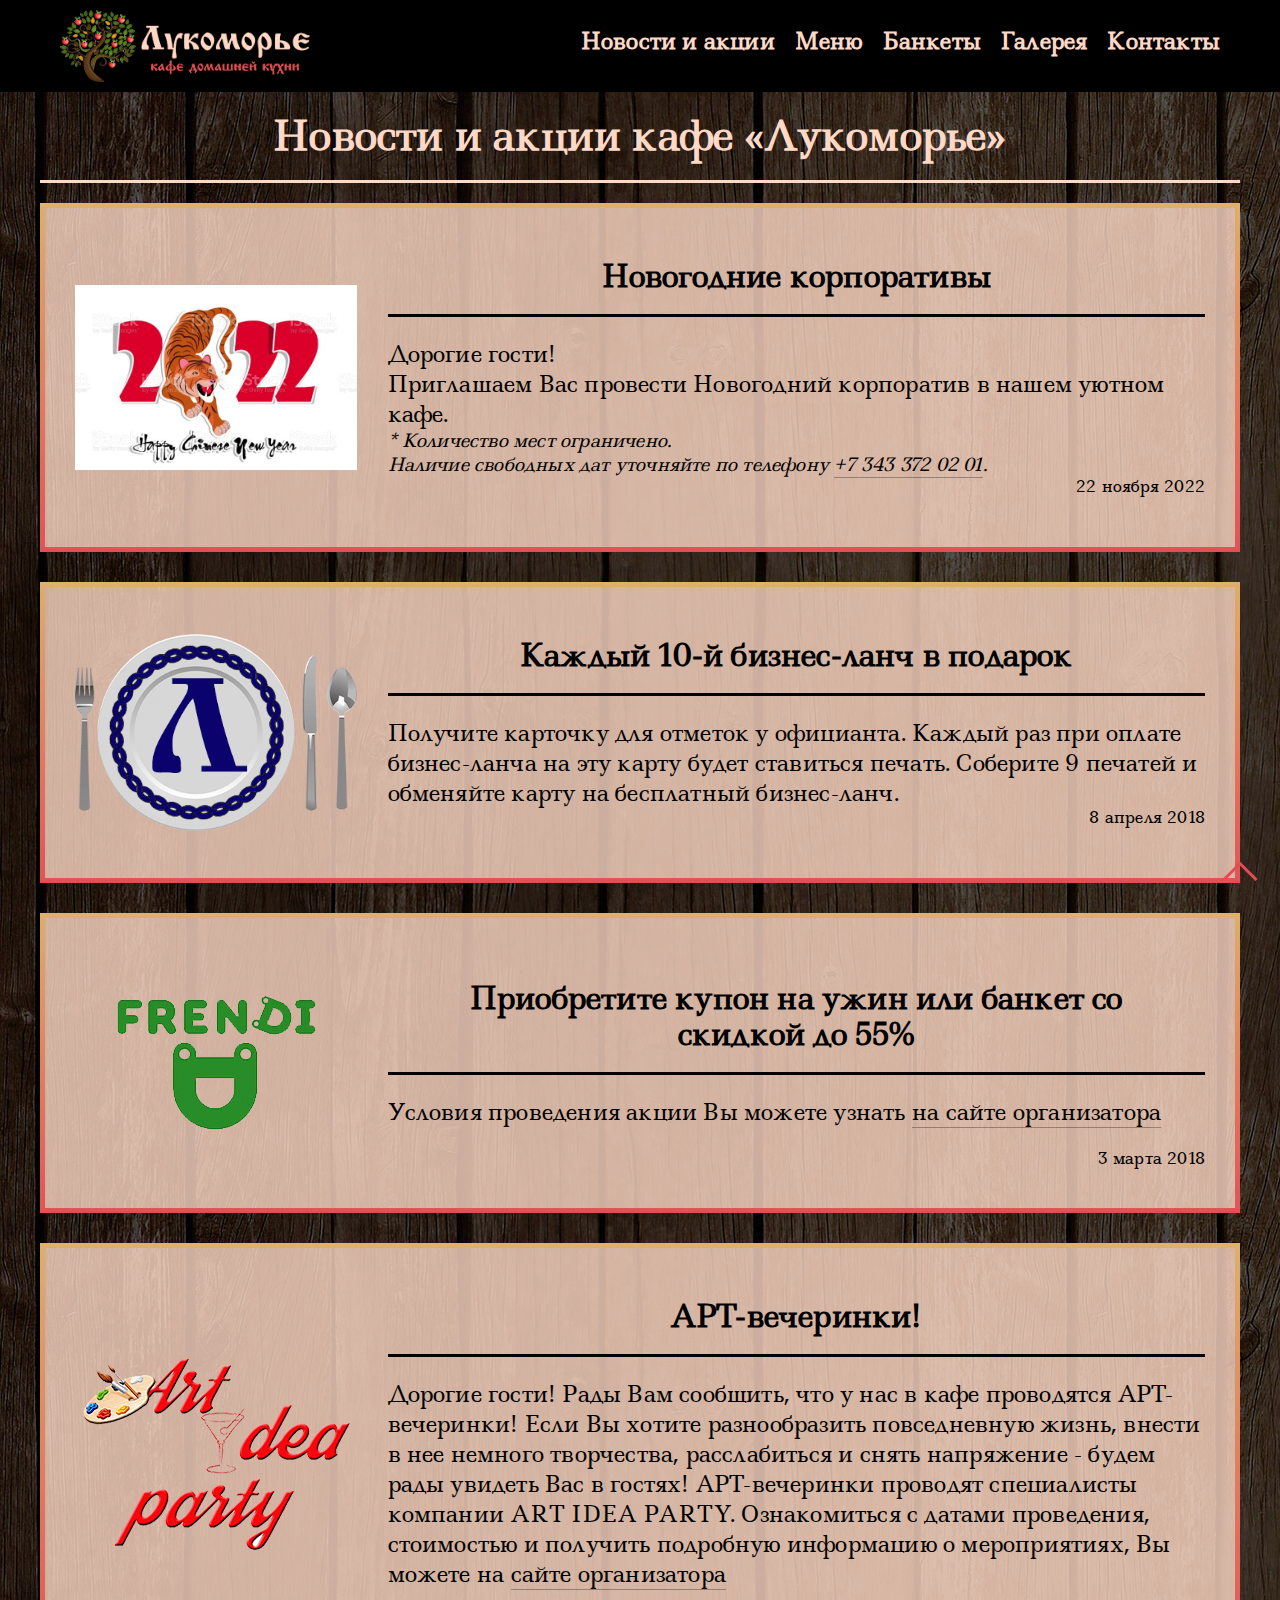
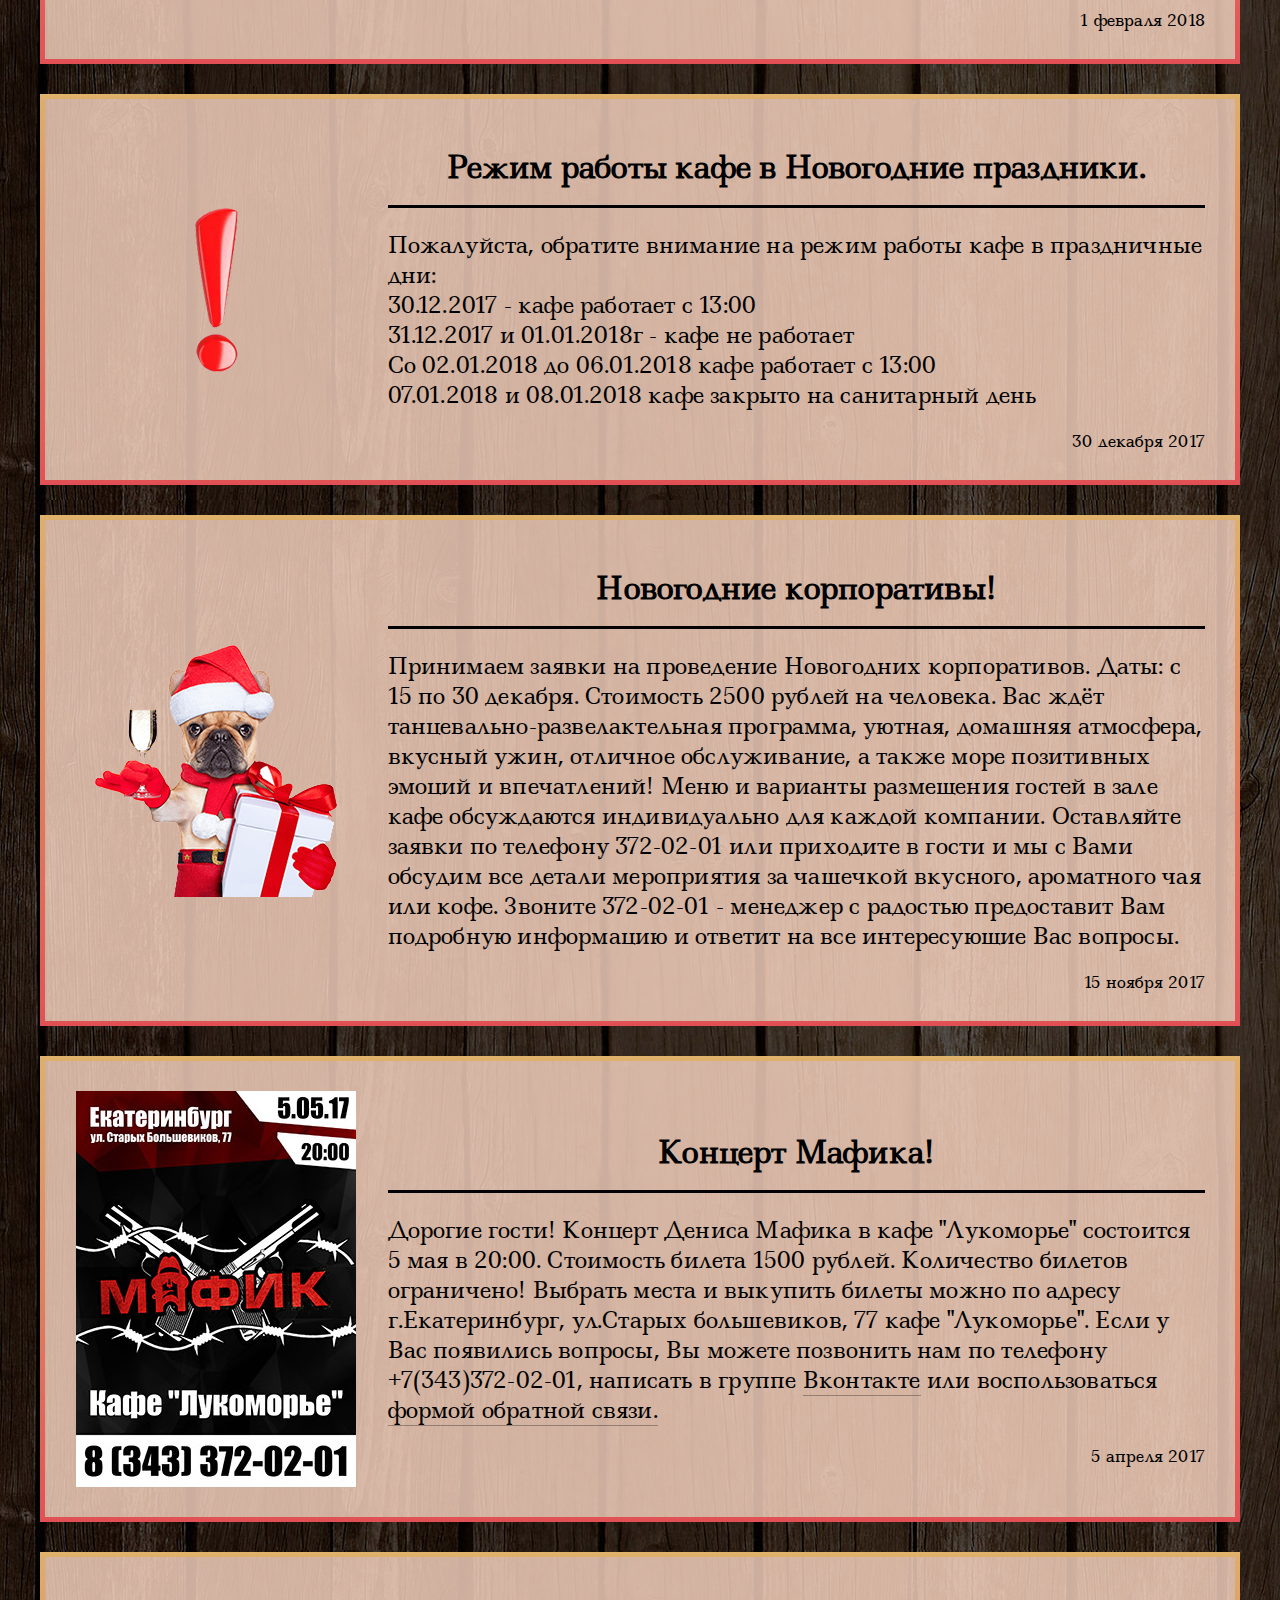
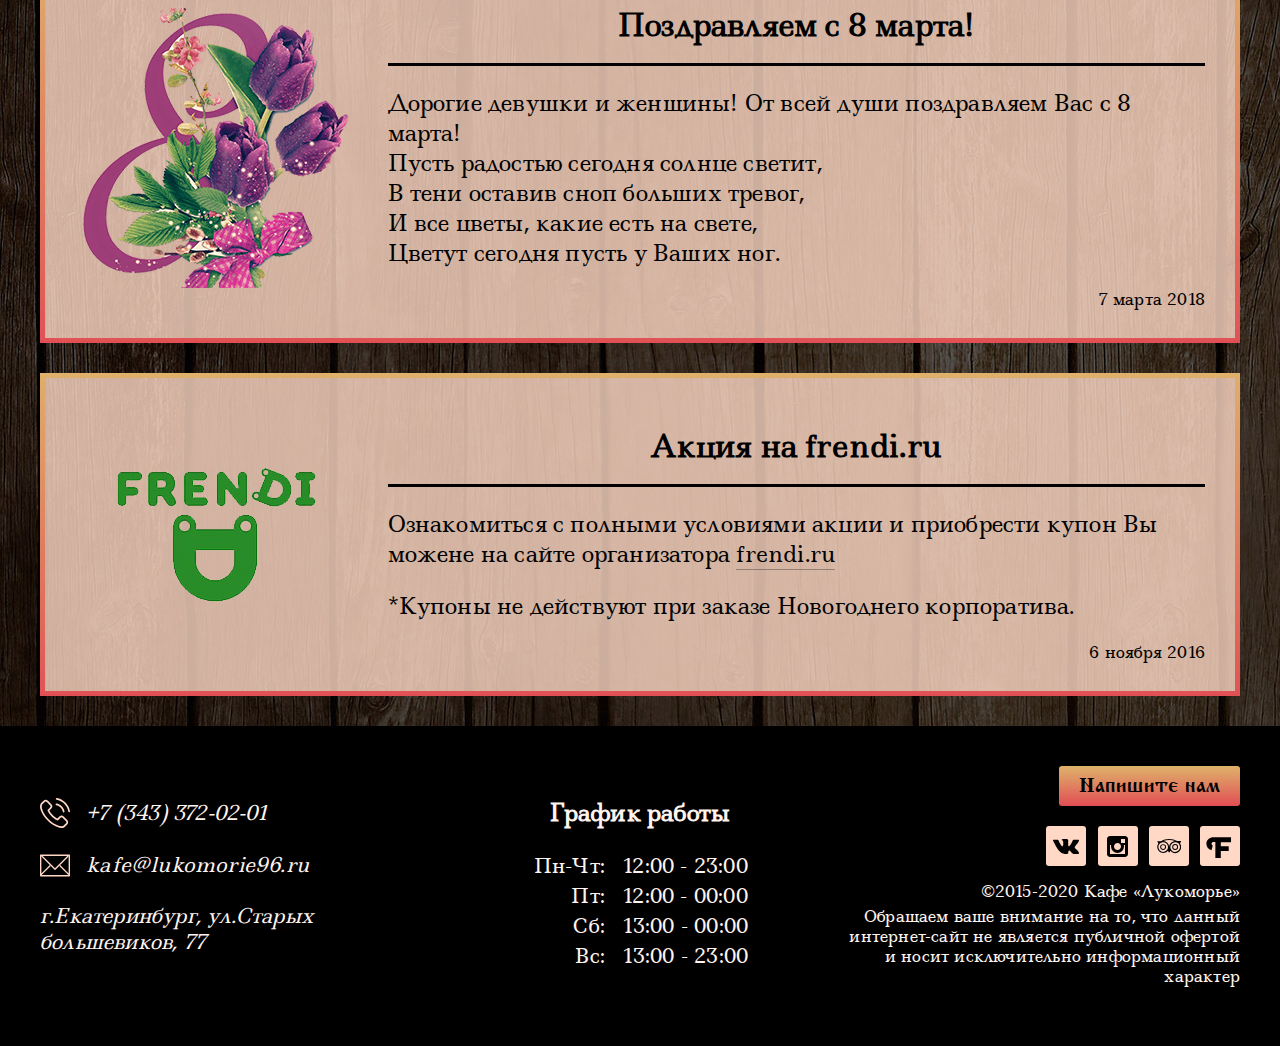
<file: news.html>
<!Doctype html>
<html lang="ru">
<head>
  <meta property="og:title" content="новости и акции в кафе Лукоморье" />
  <meta property="og:description" content="Среди многообразия кафе и ресторанов всегда хочется найти свое: уютное и гостеприимное, такое, чтобы создавалось впечатление, что пришел в гости к друзьям, которые всегда тебе рады.
    Важно, чтобы кухня была вкусной, не из заморозки и полуфабрикатов, а домашней и только из свежих продуктов, чтобы порции были большими, щедрыми, а цены приятными.
    Именно такая атмосфера царит в кафе Лукоморье. Приходите и убедитесь в этом!" />
  <meta property="og:url" content="lukomorie96.ru" />
  <meta property="og:image" content="http://lukomorie96.ru/pictures/vertLogo.png" />

  <meta name="title" content="новости и акции в кафе Лукоморье" />
  <meta name="description" content="Среди многообразия кафе и ресторанов всегда хочется найти свое: уютное и гостеприимное, такое, чтобы создавалось впечатление, что пришел в гости к друзьям, которые всегда тебе рады.
    Важно, чтобы кухня была вкусной, не из заморозки и полуфабрикатов, а домашней и только из свежих продуктов, чтобы порции были большими, щедрыми, а цены приятными.
    Именно такая атмосфера царит в кафе Лукоморье. Приходите и убедитесь в этом!" />

  <link rel="image_src" href="http://lukomorie96.ru/pictures/vertLogo.png" />
  <meta http-equiv="Content-Type" content="text/html; charset=utf-8">
  <meta name="viewport" content="width=device-width, initial-scale=1.0">
  <meta name="Keywords" content="Кафе Екатеринбург, кафе Эльмаш, кафе Уралмаш, домашняя кухня, русская кухня, европейская кухня, банкеты, новости, акции">
  <link rel="icon" type="image/png" href="img/favicon.png">
  <link rel="apple-touch-icon" href="img/touch-icon.png">
  <title>Новости и акции в кафе Лукоморье</title>
  <link rel="stylesheet" type="text/css" href="style/style.css">
</head>
<body class="page-news" id="page-top">
<header class="page-news__main-header  main-header">
  <nav class="page-news__main-nav  main-nav">
    <div class="page-news__main-nav-wrap  main-nav__wrap">
      <a class="page-news__main-nav-logo  main-nav__logo" href="index.html" id="header-logo"><img src="img/luko-logo-light.png" width="250" height="72" alt="Кафе Лукоморье" ></a>
      <div class="main-nav__menu-hamburger-wrap  main-nav__menu-hamburger-wrap--dark">
        <button class="hamburger  hamburger--light" type="button"><span class="visually-hidden">Меню</span></button>
        <ul class="page-news__menu-list  main-nav__menu-list  main-nav__menu-list--dark">
          <li><a class="page-news__nav-link  main-nav__link  main-nav__link--index" href="index.html">Главная</a></li>
          <li><a class="page-news__nav-link  main-nav__link" href="news.html">Новости и акции</a></li>
          <li><a class="page-news__nav-link  main-nav__link" href="menu.html">Меню</a></li>
          <li><a class="page-news__nav-link  main-nav__link" href="index.html#banquets">Банкеты</a></li>
          <li><a class="page-news__nav-link  main-nav__link" href="index.html#gallery">Галерея</a></li>
          <li><a class="page-news__nav-link  main-nav__link" href="index.html#contacts">Контакты</a></li>
        </ul>
      </div>
    </div>
  </nav>
</header>
<main>
  <section class="news-list">
    <h1 class="page-news__title  section-title">Новости и акции кафе «Лукоморье»</h1>
<!--    <article class="news-list__item" id="back-in-USSR">-->
<!--      <div class="news-list__item-thumbnail">-->
<!--        <img src="img/backInUSSSR-full.jpeg"></div>-->
<!--      <div class="news-list__item-text-wrap">-->
<!--        <h2 class="news-list__item-title  section-title" style="color: red">Назад в СССР</h2>-->
<!--        <p class="news-list__item-text">-->
<!--          Дорогие гости! <b>30 Декабря</b><br>-->
<!--          Приглашаем Вас на вечеринку "Назад в СССР".<br>-->
<!--          Проводим старый год ВМЕСТЕ !<br>-->
<!--          <span style="color: red">Хиты 70-80-90х</span>, для вас исполнят великолепные:<br>-->
<!--          Олег старостин <span style="font-size: 16px; font-style: italic">(гитара, вокал)</span>,<br>-->
<!--          Евгений Малыгин <span style="font-size: 16px; font-style: italic">(клавиши, вокал)</span>,<br>-->
<!--          Марина Суворова <span style="font-size: 16px; font-style: italic">(вокал, тамбурин)</span>.<br>-->
<!--          Стоимость билета 500р.<br>-->
<!--          <a href="menu.html#back-in-USSR-MENU" target="_blank">Чтобы ознакомиться с меню нажмите сюда</a><br><br>-->
<!--          <span class="news-list__item-footnote">* Количество мест ограничено. <br> Наличие свободных дат уточняйте по телефону +7 343 372 02 01.</span>-->
<!--          <time class="news-list__item-date" datetime="2020-12-16">16 Декабря 2020</time>-->
<!--      </div>-->
<!--      <button class="news-list__item-read-full  hidden" type="button">Читать полностью</button></article>-->
    <article class="news-list__item" id="NY2022">
      <div class="news-list__item-thumbnail">
        <img src="img/ny2022logo.jpg"></div>
      <div class="news-list__item-text-wrap">
        <h2 class="news-list__item-title  section-title">Новогодние корпоративы</h2>
        <p class="news-list__item-text">
          Дорогие гости!<br>
          Приглашаем Вас провести Новогодний корпоратив в нашем уютном кафе.<br>
          <span class="news-list__item-footnote">* Количество мест ограничено. <br> Наличие свободных дат уточняйте по телефону <a href="tel:+73433720201">+7 343 372 02 01</a>.</span>
          <time class="news-list__item-date" datetime="2021-11-22">22 ноября 2022</time>
      </div>
      <button class="news-list__item-read-full  hidden" type="button">Читать полностью</button></article>
    <article class="news-list__item" id="lunch-action">
      <div class="news-list__item-thumbnail">
        <img src="img/lunch.png"></div>
      <div class="news-list__item-text-wrap">
        <h2 class="news-list__item-title  section-title">Каждый 10-й бизнес-ланч в подарок</h2>
        <p class="news-list__item-text">
          Получите карточку для отметок у официанта. Каждый раз при оплате бизнес-ланча на эту карту будет ставиться печать. Соберите 9 печатей и обменяйте карту на бесплатный бизнес-ланч.
          <time class="news-list__item-date" datetime="2018-04-08">8 апреля 2018</time>
      </div>
      <button class="news-list__item-read-full  hidden" type="button">Читать полностью</button></article>
    <article class="news-list__item" id="frendi3-03-18">
      <div class="news-list__item-thumbnail">
        <img src="img/frendi-logo.png"></div>
      <div class="news-list__item-text-wrap">
        <h2 class="news-list__item-title  section-title">Приобретите купон на ужин или банкет со скидкой до 55%</h2>
        <p class="news-list__item-text">
          Условия проведения акции Вы можете узнать
          <a href="https://www.frendi.ru/deals/ekaterinburg-ujin-banket-lukomorie" target="_blank">на сайте организатора</a>
        </p>
        <time class="news-list__item-date" datetime="2018-01-03">3 марта 2018</time>
      </div>
      <button class="news-list__item-read-full  hidden" type="button">Читать полностью</button></article>
    <article class="news-list__item" id="art-idea">
      <div class="news-list__item-thumbnail">
        <img src="img/art-idea.png"></div>
      <div class="news-list__item-text-wrap">
        <h2 class="news-list__item-title  section-title">АРТ-вечеринки!</h2>
        <p class="news-list__item-text">
          Дорогие гости!
          Рады Вам сообщить, что у нас в кафе проводятся АРТ-вечеринки!
          Если Вы хотите разнообразить повседневную жизнь, внести в нее немного творчества, расслабиться и снять напряжение - будем рады увидеть Вас в гостях!
          АРТ-вечеринки проводят специалисты компании ART IDEA PARTY.
          Ознакомиться с датами проведения, стоимостью и получить подробную информацию о мероприятиях, Вы можете на <a href="http://artideaparty.ru/" target="_blank">сайте организатора</a></p>
        <time class="news-list__item-date" datetime="2018-02-01">1 февраля 2018</time>
      </div>
      <button class="news-list__item-read-full  hidden" type="button">Читать полностью</button></article>
    <article class="news-list__item">
      <div class="news-list__item-thumbnail">
        <img src="img/attention.png"></div>
      <div class="news-list__item-text-wrap">
        <h2 class="news-list__item-title  section-title">Режим работы кафе в Новогодние праздники.</h2>
        <p class="news-list__item-text">
          Пожалуйста, обратите внимание на режим работы кафе в праздничные дни: <br>
          30.12.2017 - кафе работает с 13:00 <br>
          31.12.2017 и 01.01.2018г - кафе не работает <br>
          Со 02.01.2018 до 06.01.2018 кафе работает с 13:00 <br>
          07.01.2018 и 08.01.2018 кафе закрыто на санитарный день</p>
        <time class="news-list__item-date" datetime="2017-12-30">30 декабря 2017</time>
      </div>
      <button class="news-list__item-read-full  hidden" type="button">Читать полностью</button></article>
    <article class="news-list__item">
      <div class="news-list__item-thumbnail">
        <img src="img/dog.png"></div>
      <div class="news-list__item-text-wrap">
        <h2 class="news-list__item-title  section-title">Новогодние корпоративы!</h2>
        <p class="news-list__item-text">
          Принимаем заявки на проведение Новогодних корпоративов.
          Даты: с 15 по 30 декабря.
          Стоимость 2500 рублей на человека.
          Вас ждёт танцевально-развелактельная программа, уютная, домашняя атмосфера, вкусный ужин, отличное обслуживание, а также море позитивных эмоций и впечатлений!
          Меню и варианты размещения гостей в зале кафе обсуждаются индивидуально для каждой компании.
          Оставляйте заявки по телефону 372-02-01 или приходите в гости и мы с Вами обсудим все детали мероприятия за чашечкой вкусного, ароматного чая или кофе.
          Звоните 372-02-01 - менеджер с радостью предоставит Вам подробную информацию и ответит на все интересующие Вас вопросы.</p>
        <time class="news-list__item-date" datetime="2018-11-15">15 ноября 2017</time>
      </div>
      <button class="news-list__item-read-full  hidden" type="button">Читать полностью</button></article>
    <article class="news-list__item">
      <div class="news-list__item-thumbnail">
        <img src="img/mafik17.jpg"></div>
      <div class="news-list__item-text-wrap">
        <h2 class="news-list__item-title  section-title">Концерт Мафика!</h2>
        <p class="news-list__item-text">
          Дорогие гости! Концерт Дениса Мафика в кафе "Лукоморье" состоится 5 мая в 20:00. Стоимость билета 1500 рублей. Количество билетов ограничено!
          Выбрать места и выкупить билеты можно по адресу г.Екатеринбург, ул.Старых большевиков, 77 кафе "Лукоморье".
          Если у Вас появились вопросы, Вы можете позвонить нам по телефону +7(343)372-02-01, написать в группе
          <a href="https://vk.com/lukomorie96" target="_blank" title="ВКонтакте">Вконтакте</a>
          или воспользоваться <a href="index.html#feedback-anchor">формой обратной связи.</a></p>
        <time class="news-list__item-date" datetime="2017-04-05">5 апреля 2017</time>
      </div>
      <button class="news-list__item-read-full  hidden" type="button">Читать полностью</button></article>
    <article class="news-list__item">
      <div class="news-list__item-thumbnail">
        <img src="img/card8mar.png"></div>
      <div class="news-list__item-text-wrap">
        <h2 class="news-list__item-title  section-title">Поздравляем с 8 марта!</h2>
        <p class="news-list__item-text">
          Дорогие девушки и женщины! От всей души поздравляем Вас с 8 марта!<br/>
          Пусть радостью сегодня солнце светит,<br/>
          В тени оставив сноп больших тревог,<br/>
          И все цветы, какие есть на свете,<br/>
          Цветут сегодня пусть у Ваших ног.</p>
        <time class="news-list__item-date" datetime="2018-03-07">7 марта 2018</time>
      </div>
      <button class="news-list__item-read-full  hidden" type="button">Читать полностью</button></article>
    <article class="news-list__item">
      <div class="news-list__item-thumbnail">
        <img src="img/frendi-logo.png"></div>
      <div class="news-list__item-text-wrap">
        <h2 class="news-list__item-title  section-title">Акция на frendi.ru</h2>
        <p class="news-list__item-text">
          Ознакомиться с полными условиями акции и приобрести купон Вы можене на сайте организатора <a href="http://www.frendi.ru/deals/eburg-likomorie-55" target="_blank">frendi.ru</a>
        <p>*Купоны не действуют при заказе Новогоднего корпоратива.</p>
        <time class="news-list__item-date" datetime="2016-11-06">6 ноября 2016</time>
      </div>
      <button class="news-list__item-read-full  hidden" type="button">Читать полностью</button></article>
  </section>
</main>
<footer class="main-footer">
  <div class="main-footer__wrap">
    <address class="main-footer__address">
      <a class="main-footer__contact-item  contact-item" href="tel:+73433720201" aria-label="Номер телефона">
        <svg class="main-footer__contact-item-icon  contact-item__icon" xmlns="http://www.w3.org/2000/svg" viewBox="0 0 473.806 473.806" width="30" height="30">
          <use xlink:href="#phone"/></svg>
        <span class="main-footer__contact-item-content  contact-item__content">+7 (343) 372-02-01</span></a>
      <a class="main-footer__contact-item  contact-item" href="mailto:kafe@lukomorie96.ru" aria-label="Адрес электронной почты">
        <svg class="main-footer__contact-item-icon  contact-item__icon" xmlns="http://www.w3.org/2000/svg" viewBox="0 0 44 44" width="30px" height="35px">
          <use xlink:href="#mail"/></svg>
        <span class="main-footer__contact-item-content  contact-item__content">kafe@lukomorie96.ru</span></a>
      <p class="main-footer__address-text">г.Екатеринбург, ул.Старых большевиков, 77</p>
    </address>
    <section class="main-footer__working-hours  working-hours">
      <h3 class="main-footer__working-hours-title  working-hours__title">График работы</h3>
      <table class="main-footer__working-hours-table  working-hours__table">
        <tr>
          <td class="main-footer__working-hours-weekday  working-hours__weekday">Пн-Чт:</td>
          <td>12:00 - 23:00</td></tr>
        <tr>
          <td class="main-footer__working-hours-weekday  working-hours__weekday">Пт:</td>
          <td>12:00 - 00:00</td></tr>
        <tr>
          <td class="main-footer__working-hours-weekday  working-hours__weekday">Сб:</td>
          <td>13:00 - 00:00</td></tr>
        <tr>
          <td class="main-footer__working-hours-weekday  working-hours__weekday">Вс:</td>
          <td>13:00 - 23:00</td></tr>
      </table>
    </section>
    <div class="main-footer__social-copyright-wrap">
      <a class="main-footer__write-us  write-us" href="write-us.html">Напишите нам</a>
      <section class="main-footer__social-list  social-list">
        <h3 class="visually-hidden">Ссылки на страницы в социальных сетях и отзовиках</h3>
        <a class="main-footer__social-link  social__link" href="https://vk.com/lukomorie96" target="_blank" title="ВКонтакте">
          <span class="visually-hidden">Страница Кафе "Лукоморье" вКонтакте</span>
          <svg xmlns="http://www.w3.org/2000/svg" width="26" height="15">
            <use xlink:href="#vk"/>
          </svg></a>
        <a class="main-footer__social-link  social__link" href="https://www.instagram.com/lukomoriecafe/" target="_blank">
          <span class="visually-hidden">Страница Кафе "Лукоморье" в Инстаграм</span>
          <svg xmlns="http://www.w3.org/2000/svg" width="21" height="21"><use xlink:href="#insta"/></svg></a>
        <a class="main-footer__social-link  social__link" href="https://www.tripadvisor.ru/Restaurant_Review-g298540-d7746027-Reviews-Lukomore-Yekaterinburg_Sverdlovsk_Oblast_Urals_District.html" target="_blank" title="TripAdvisor">
          <span class="visually-hidden">Страница Кафе "Лукоморье" на сайте tripAdvisor</span>
          <svg viewBox="0 0 24 24" width="24" height="24" xmlns="http://www.w3.org/2000/svg"><use xlink:href="#tripAdvisor"/></svg></a>
        <a class="main-footer__social-link  social__link" href="https://ekaterinburg.flamp.ru/firm/lukomore_kafe_domashnejj_kukhni-70000001017605358" target="_blank" title="Flamp">
          <span class="visually-hidden">Страница Кафе "Лукоморье" на Флампе</span>
          <svg width="40" height="40" viewBox="0 0 50 50" xmlns="http://www.w3.org/2000/svg"><use xlink:href="#flamp"/>
          </svg></a>
      </section>
      <p class="main-footer__copyright">©2015-2020 Кафе «Лукоморье»</p>
      <p class="main-footer__copyright">Обращаем ваше внимание на то, что данный интернет-сайт не является публичной офертой и носит исключительно информационный характер</p>
    </div>
  </div>
</footer>

<div class="page-news__feedback-overlay  feedback-overlay  hidden">
  <section class="page-news__feedback  modal-feedback" id="feedback-anchor">
    <h3 class="page-news__feedback-title  modal-feedback__title">Напишите нам</h3>
    <form class="page-news__feedback-form  modal-feedback__form" action="send.php" method="post" autocomplete="off">
      <label for="feedback-name">Как Вас зовут?</label>
      <input class="page-news__feedback-field  modal-feedback__form-field" type="text" name="name" id="feedback-name" placeholder="Введите имя">
      <p></p>

      <label for="feedback-tel">Контактный телефон</label>
      <input class="page-news__feedback-field  modal-feedback__form-field" type="tel" name="tel" id="feedback-tel" placeholder="+7-999-999-9999">
      <p></p>

      <label for="feedback-mail">Адрес эл.почты для ответа</label>
      <input class="page-news__feedback-field  modal-feedback__form-field" type="mail" name="mail" id="feedback-mail" placeholder="example@example.ru">
      <p></p>

      <input class="hidden" type="text" id="phone-check">

      <label for="feedback-message">Текст сообщения:</label>
      <textarea class="page-news__feedback-field  modal-feedback__form-field" name="message" id="feedback-message" cols="30" rows="2"></textarea>
      <p></p>

      <button class="page-news__feedback-form-submit  modal-feedback__form-submit" type="submit">Отправить</button>
      <button class="page-news__feedback-form-close  modal-feedback__form-close" type="reset">
        <span class="visually-hidden">Закрыть форму обратной связи</span></button>
    </form>
  </section>
</div>
<a href="#page-top" class="to-top"><span class="visually-hidden">Вернуться к началу страницы</span></a>

<!-- svg sprite -->
<svg style="display:none;">
  <symbol>
    <g id="mail">
      <path d="M43 6H1a1 1 0 0 0-1 1v30a1 1 0 0 0 1 1h42a1 1 0 0 0 1-1V7a1 1 0 0 0-1-1zm-1 27.581L29.612 21.194l-1.414 1.414L41.59 36H2.41l13.392-13.392-1.414-1.414L2 33.581V8h40v25.581z"/><path d="M39.979 8L22 25.979 4.021 8H2v.807L21.293 28.1a.999.999 0 0 0 1.414 0L42 8.807V8h-2.021z"/></g>
  </symbol>
  <symbol>
    <path id="phone" d="M374.456 293.506c-9.7-10.1-21.4-15.5-33.8-15.5-12.3 0-24.1 5.3-34.2 15.4l-31.6 31.5c-2.6-1.4-5.2-2.7-7.7-4-3.6-1.8-7-3.5-9.9-5.3-29.6-18.8-56.5-43.3-82.3-75-12.5-15.8-20.9-29.1-27-42.6 8.2-7.5 15.8-15.3 23.2-22.8 2.8-2.8 5.6-5.7 8.4-8.5 21-21 21-48.2 0-69.2l-27.3-27.3c-3.1-3.1-6.3-6.3-9.3-9.5-6-6.2-12.3-12.6-18.8-18.6-9.7-9.6-21.3-14.7-33.5-14.7s-24 5.1-34 14.7l-.2.2-34 34.3c-12.8 12.8-20.1 28.4-21.7 46.5-2.4 29.2 6.2 56.4 12.8 74.2 16.2 43.7 40.4 84.2 76.5 127.6 43.8 52.3 96.5 93.6 156.7 122.7 23 10.9 53.7 23.8 88 26 2.1.1 4.3.2 6.3.2 23.1 0 42.5-8.3 57.7-24.8.1-.2.3-.3.4-.5 5.2-6.3 11.2-12 17.5-18.1 4.3-4.1 8.7-8.4 13-12.9 9.9-10.3 15.1-22.3 15.1-34.6 0-12.4-5.3-24.3-15.4-34.3l-54.9-55.1zm35.8 105.3c-.1 0-.1.1 0 0-3.9 4.2-7.9 8-12.2 12.2-6.5 6.2-13.1 12.7-19.3 20-10.1 10.8-22 15.9-37.6 15.9-1.5 0-3.1 0-4.6-.1-29.7-1.9-57.3-13.5-78-23.4-56.6-27.4-106.3-66.3-147.6-115.6-34.1-41.1-56.9-79.1-72-119.9-9.3-24.9-12.7-44.3-11.2-62.6 1-11.7 5.5-21.4 13.8-29.7l34.1-34.1c4.9-4.6 10.1-7.1 15.2-7.1 6.3 0 11.4 3.8 14.6 7l.3.3c6.1 5.7 11.9 11.6 18 17.9 3.1 3.2 6.3 6.4 9.5 9.7l27.3 27.3c10.6 10.6 10.6 20.4 0 31-2.9 2.9-5.7 5.8-8.6 8.6-8.4 8.6-16.4 16.6-25.1 24.4-.2.2-.4.3-.5.5-8.6 8.6-7 17-5.2 22.7l.3.9c7.1 17.2 17.1 33.4 32.3 52.7l.1.1c27.6 34 56.7 60.5 88.8 80.8 4.1 2.6 8.3 4.7 12.3 6.7 3.6 1.8 7 3.5 9.9 5.3.4.2.8.5 1.2.7 3.4 1.7 6.6 2.5 9.9 2.5 8.3 0 13.5-5.2 15.2-6.9l34.2-34.2c3.4-3.4 8.8-7.5 15.1-7.5 6.2 0 11.3 3.9 14.4 7.3l.2.2 55.1 55.1c10.3 10.2 10.3 20.7.1 31.3zM256.056 112.706c26.2 4.4 50 16.8 69 35.8s31.3 42.8 35.8 69c1.1 6.6 6.8 11.2 13.3 11.2.8 0 1.5-.1 2.3-.2 7.4-1.2 12.3-8.2 11.1-15.6-5.4-31.7-20.4-60.6-43.3-83.5s-51.8-37.9-83.5-43.3c-7.4-1.2-14.3 3.7-15.6 11s3.5 14.4 10.9 15.6zM473.256 209.006c-8.9-52.2-33.5-99.7-71.3-137.5s-85.3-62.4-137.5-71.3c-7.3-1.3-14.2 3.7-15.5 11-1.2 7.4 3.7 14.3 11.1 15.6 46.6 7.9 89.1 30 122.9 63.7 33.8 33.8 55.8 76.3 63.7 122.9 1.1 6.6 6.8 11.2 13.3 11.2.8 0 1.5-.1 2.3-.2 7.3-1.1 12.3-8.1 11-15.4z"/>
  </symbol>
  <symbol>
    <path id="vk" d="M16.138 11.51c.956-.309 2.18 2.04 3.483 2.939.978.681 1.727.534 1.727.534l3.473-.05s1.815-.112.957-1.554c-.071-.12-.503-1.069-2.585-3.022-2.177-2.043-1.882-1.712.739-5.244 1.597-2.153 2.236-3.468 2.036-4.028-.192-.539-1.365-.399-1.365-.399L20.69.713c-.381.001-.704.119-.851.515-.003.004-.621 1.666-1.445 3.079-1.741 2.989-2.436 3.148-2.724 2.961-.661-.433-.494-1.737-.494-2.664 0-2.897.432-4.105-.846-4.417-.427-.104-.739-.172-1.828-.182-1.392-.021-2.574 0-3.244.329-.445.223-.786.712-.579.74.26.035.843.16 1.155.586.401.552.389 1.789.389 1.789s.229 3.411-.54 3.834c-.528.29-1.25-.302-2.803-3.016-.793-1.388-1.392-2.922-1.392-2.922s-.116-.285-.326-.441c-.25-.185-.6-.244-.6-.244L.848.684S.29.7.085.946c-.182.218-.015.668-.015.668s2.909 6.881 6.203 10.347c3.02 3.182 6.452 2.971 6.452 2.971h1.555s.469-.054.709-.312c.224-.24.214-.691.214-.691s-.031-2.109.935-2.419z"/>
  </symbol>
  <symbol>
    <path id="insta" d="M18 0H3C1.35 0 0 1.35 0 3v15c0 1.65 1.35 3 3 3h15c1.65 0 3-1.35 3-3V3c0-1.65-1.35-3-3-3zm-7.5 7c1.93 0 3.5 1.57 3.5 3.5S12.43 14 10.5 14 7 12.43 7 10.5 8.57 7 10.5 7zM18 18H3V9h1.181A6.504 6.504 0 0 0 4 10.5a6.5 6.5 0 1 0 13 0 6.45 6.45 0 0 0-.181-1.5H18v9zm0-11h-4V3h4v4z"/>
  </symbol>
  <symbol>
    <path id="tripAdvisor" d="M23.011 9.532c.281-1.207 1.175-2.416 1.175-2.416h-4.012c-2.251-1.455-4.981-2.226-8.013-2.226-3.14 0-5.978.78-8.214 2.251H.186s.885 1.186 1.17 2.386a6.004 6.004 0 0 0-1.167 3.557 6.015 6.015 0 0 0 6.012 6.008c1.891 0 3.571-.885 4.681-2.254l1.275 1.916 1.291-1.936a5.855 5.855 0 0 0 2.205 1.74 6.013 6.013 0 0 0 4.592.18c3.106-1.154 4.696-4.621 3.556-7.726a5.821 5.821 0 0 0-.81-1.485l.02.005zm-3.171 8.072a4.756 4.756 0 0 1-5.658-1.87 4.58 4.58 0 0 1-.503-.971 4.775 4.775 0 0 1-.259-1.215 4.8 4.8 0 0 1 .405-2.453 4.802 4.802 0 0 1 8.867.345 4.808 4.808 0 0 1-2.835 6.163h-.017zm-9.668-1.834a4.802 4.802 0 0 1-3.973 2.113 4.808 4.808 0 0 1-4.801-4.797c0-2.641 2.156-4.802 4.801-4.802s4.798 2.161 4.798 4.802c0 .164-.03.314-.048.479a4.806 4.806 0 0 1-.777 2.221v-.016zM3.15 13.023c0 1.641 1.336 2.971 2.971 2.971s2.968-1.33 2.968-2.971a2.97 2.97 0 0 0-5.937 0H3.15zm12.048 0a2.97 2.97 0 0 0 2.968 2.971 2.967 2.967 0 1 0 0-5.935 2.973 2.973 0 0 0-2.971 2.964h.003zm-11.022 0c0-1.071.869-1.943 1.936-1.943 1.064 0 1.949.873 1.949 1.943a1.95 1.95 0 1 1-3.9 0h.015zm12.033 0c0-1.071.869-1.943 1.949-1.943 1.066 0 1.937.873 1.937 1.943a1.95 1.95 0 1 1-3.901 0h.015zM12.156 5.94c2.161 0 4.111.389 5.822 1.162a6.013 6.013 0 0 0-1.906.36 5.898 5.898 0 0 0-3.375 3.125 5.95 5.95 0 0 0-.541 2.065 6.024 6.024 0 0 0-5.881-5.578C7.986 6.34 9.967 5.94 12.112 5.94h.044z"/>
  </symbol>
  <symbol>
    <path id="flamp" d="M14.3 30.3c-3.6-1-6.3-3.9-6.3-8.1 0-5.2 4.3-8.2 8.9-8.2h21.9v6.3H26v4.9h9.9v6.1H26V40h-6.8V20.1h-2.4c-1.1 0-2.4.7-2.4 2.1 0 1.1.7 1.8 1.6 2.2l-1.7 5.9zM42"/>
  </symbol>
</svg>
<!-- svg sprite end -->

<script type="text/javascript" src="js/script-min.js"></script>
<script type="text/javascript" src="js/form-validate-min.js"></script>
</body>
</html>
</file>
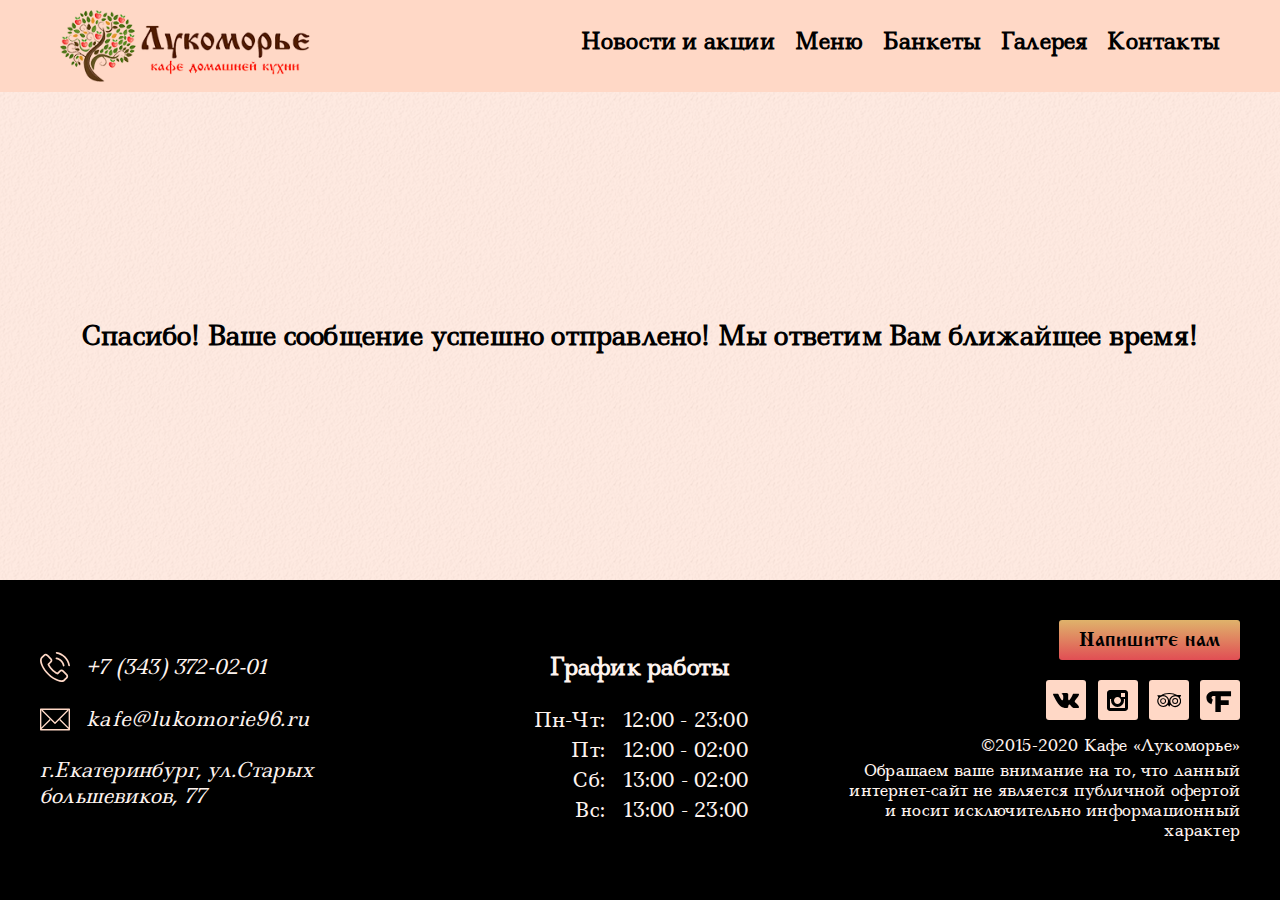
<file: thanx.html>
<!Doctype html>
<html lang="ru">
<head>
    <link rel="image_src" href="http://lukomorie96.ru/pictures/vertLogo.png" />
    <meta http-equiv="Content-Type" content="text/html; charset=utf-8">
    <meta name="viewport" content="width=device-width, initial-scale=1.0">

    <meta property="og:title" content="меню кафе Лукоморье" />
    <meta property="og:description" content="Среди многообразия кафе и ресторанов всегда хочется найти свое: уютное и гостеприимное, такое, чтобы создавалось впечатление, что пришел в гости к друзьям, которые всегда тебе рады.
      Важно, чтобы кухня была вкусной, не из заморозки и полуфабрикатов, а домашней и только из свежих продуктов, чтобы порции были большими, щедрыми, а цены приятными.
      Именно такая атмосфера царит в кафе Лукоморье. Приходите и убедитесь в этом!" />
    <meta property="og:url" content="lukomorie96.ru" />
    <meta property="og:image" content="http://lukomorie96.ru/pictures/vertLogo.png" />

    <link rel="icon" type="image/png" href="img/favicon.png">
    <link rel="apple-touch-icon" href="img/touch-icon.png">
    <title>Спасибо! Ваше сообщение успешно отправлено</title>
    <link rel="stylesheet" type="text/css" href="style/style-min.css">
</head>
<body class="thanx-page" id="page-top">
    <header class="main-header">
        <nav class="main-header__nav  main-nav">
            <div class="main-nav__wrap">
                <a class="main-nav__logo" href="index.html" id="header-logo"><img src="img/luko-logo.png" width="250" height="72" alt="Логотип Кафе Лукоморье"><span class="visually-hidden">Главная</span></a>
                <div class="main-nav__menu-hamburger-wrap  main-nav__menu-hamburger-wrap--light">
                    <button class="hamburger  hamburger--dark" type="button"><span class="visually-hidden">Меню</span></button>
                    <ul class="main-nav__menu-list  main-nav__menu-list--light">
                        <li><a class="main-nav__link" href="news.html">Новости и акции</a></li>
                        <li><a class="main-nav__link" href="menu.html">Меню</a></li>
                        <li><a class="main-nav__link" href="#banquets">Банкеты</a></li>
                        <li><a class="main-nav__link" href="#gallery">Галерея</a></li>
                        <li><a class="main-nav__link" href="#contacts">Контакты</a></li>
                    </ul>
                </div>
            </div>
        </nav>
    </header>
    <main class="main-content">
        <h1 class="thanx-page__title">Спасибо! Ваше сообщение успешно отправлено! Мы ответим Вам ближайщее время!</h1>
    </main>

    <footer class="main-footer">
        <div class="main-footer__wrap">
            <address class="main-footer__address">
                <a class="main-footer__contact-item  contact-item" href="tel:+73433720201" aria-label="Номер телефона">
                    <svg class="main-footer__contact-item-icon  contact-item__icon" xmlns="http://www.w3.org/2000/svg" viewBox="0 0 473.806 473.806" width="30" height="30">
                            <use xlink:href="#phone"/></svg>
                    <span class="main-footer__contact-item-content  contact-item__content">+7 (343) 372-02-01</span></a>
                <a class="main-footer__contact-item  contact-item" href="mailto:kafe@lukomorie96.ru" aria-label="Адрес электронной почты">
                    <svg class="main-footer__contact-item-icon  contact-item__icon" xmlns="http://www.w3.org/2000/svg" viewBox="0 0 44 44" width="30px" height="35px">
                            <use xlink:href="#mail"/></svg>
                    <span class="main-footer__contact-item-content  contact-item__content">kafe@lukomorie96.ru</span></a>
                <p class="main-footer__address-text">г.Екатеринбург, ул.Старых большевиков,&nbsp77</p>
            </address>
            <section class="main-footer__working-hours  working-hours">
                <h3 class="main-footer__working-hours-title  working-hours__title">График работы</h3>
                <table class="main-footer__working-hours-table  working-hours__table">
                    <tr>
                        <td class="main-footer__working-hours-weekday  working-hours__weekday">Пн-Чт:</td>
                        <td>12:00 - 23:00</td></tr>
                    <tr>
                        <td class="main-footer__working-hours-weekday  working-hours__weekday">Пт:</td>
                        <td>12:00 - 02:00</td></tr>
                    <tr>
                        <td class="main-footer__working-hours-weekday  working-hours__weekday">Сб:</td>
                        <td>13:00 - 02:00</td></tr>
                    <tr>
                        <td class="main-footer__working-hours-weekday  working-hours__weekday">Вс:</td>
                        <td>13:00 - 23:00</td></tr>
                </table>
            </section>
            <div class="main-footer__social-copyright-wrap">
                <a class="main-footer__write-us  write-us" href="write-us.html">Напишите нам</a>
                <section class="main-footer__social-list  social-list">
                    <h3 class="visually-hidden">Ссылки на страницы в социальных сетях и отзовиках</h3>
                    <a class="main-footer__social-link  social__link" href="https://vk.com/lukomorie96" target="_blank" title="ВКонтакте">
                        <span class="visually-hidden">Страница Кафе "Лукоморье" вКонтакте</span>
                        <svg class="main-footer__social-link-icon  social__link-icon" xmlns="http://www.w3.org/2000/svg" width="26" height="15">
                            <use xlink:href="#vk"/>
                        </svg></a>
                    <a class="main-footer__social-link  social__link" href="https://www.instagram.com/lukomoriecafe/" target="_blank">
                        <span class="visually-hidden">Страница Кафе "Лукоморье" в Инстаграм</span>
                        <svg class="main-footer__social-link-icon  social__link-icon" xmlns="http://www.w3.org/2000/svg" width="21" height="21"><use xlink:href="#insta"/></svg></a>
                    <a class="main-footer__social-link  social__link" href="https://www.tripadvisor.ru/Restaurant_Review-g298540-d7746027-Reviews-Lukomore-Yekaterinburg_Sverdlovsk_Oblast_Urals_District.html" target="_blank" title="TripAdvisor">
                        <span class="visually-hidden">Страница Кафе "Лукоморье" на сайте tripAdvisor</span>
                        <svg class="main-footer__social-link-icon  social__link-icon" viewBox="0 0 24 24" width="24" height="24" xmlns="http://www.w3.org/2000/svg"><use xlink:href="#tripAdvisor"/></svg></a>
                    <a class="main-footer__social-link  social__link" href="https://ekaterinburg.flamp.ru/firm/lukomore_kafe_domashnejj_kukhni-70000001017605358" target="_blank" title="Flamp">
                        <span class="visually-hidden">Страница Кафе "Лукоморье" на Флампе</span>
                        <svg class="main-footer__social-link-icon  social__link-icon" width="40" height="40" viewBox="0 0 50 50" xmlns="http://www.w3.org/2000/svg"><use xlink:href="#flamp"/>
                        </svg></a>
                </section>
                <p class="main-footer__copyright">©2015-2020 Кафе «Лукоморье»</p>
                <p class="main-footer__copyright">Обращаем ваше внимание на то, что данный интернет-сайт не является публичной офертой и носит исключительно информационный характер</p>
            </div>
        </div>
    </footer>

    <div class="page-main__feedback-overlay  feedback-overlay  hidden">
        <section class="page-main__feedback  modal-feedback" id="feedback-anchor">
            <h3 class="page-main__feedback-title  modal-feedback__title">Напишите нам</h3>
            <form class="page-main__feedback-form  modal-feedback__form" action="send.php" method="post" autocomplete="off">
                <label for="feedback-name">Как Вас зовут?</label>
                <input class="page-main__feedback-field  modal-feedback__form-field" type="text" name="feedback-name" id="feedback-name" placeholder="Введите имя">
                <p></p>

                <label for="feedback-tel">Контактный телефон</label>
                <input class="page-main__feedback-field  modal-feedback__form-field" type="tel" name="feedback-tel" id="feedback-tel" placeholder="+7-999-999-9999">
                <p></p>

                <label for="feedback-mail">Адрес эл.почты для ответа</label>
                <input class="page-main__feedback-field  modal-feedback__form-field" type="mail" name="feedback-mail" id="feedback-mail" placeholder="example@example.ru">
                <p></p>

                <input class="hidden" type="text" name="phone-check" id="phone-check">

                <label for="feedback-message">Текст сообщения:</label>
                <textarea class="page-main__feedback-field  modal-feedback__form-field" name="feedback-message" id="feedback-message" cols="30" rows="2"></textarea>
                <p></p>

                <button class="page-main__feedback-form-submit  modal-feedback__form-submit" type="submit">Отправить</button>
                <button class="page-main__feedback-form-close  modal-feedback__form-close" type="reset">
                    <span class="visually-hidden">Закрыть форму обратной связи</span></button>
            </form>
        </section>
    </div>

    <!-- svg sprite -->
    <svg style="display:none;">
        <symbol id="mail">
            <g>
            <path d="M43 6H1a1 1 0 0 0-1 1v30a1 1 0 0 0 1 1h42a1 1 0 0 0 1-1V7a1 1 0 0 0-1-1zm-1 27.581L29.612 21.194l-1.414 1.414L41.59 36H2.41l13.392-13.392-1.414-1.414L2 33.581V8h40v25.581z"/><path d="M39.979 8L22 25.979 4.021 8H2v.807L21.293 28.1a.999.999 0 0 0 1.414 0L42 8.807V8h-2.021z"/></g>
        </symbol>
        <symbol id="phone">
            <path d="M374.456 293.506c-9.7-10.1-21.4-15.5-33.8-15.5-12.3 0-24.1 5.3-34.2 15.4l-31.6 31.5c-2.6-1.4-5.2-2.7-7.7-4-3.6-1.8-7-3.5-9.9-5.3-29.6-18.8-56.5-43.3-82.3-75-12.5-15.8-20.9-29.1-27-42.6 8.2-7.5 15.8-15.3 23.2-22.8 2.8-2.8 5.6-5.7 8.4-8.5 21-21 21-48.2 0-69.2l-27.3-27.3c-3.1-3.1-6.3-6.3-9.3-9.5-6-6.2-12.3-12.6-18.8-18.6-9.7-9.6-21.3-14.7-33.5-14.7s-24 5.1-34 14.7l-.2.2-34 34.3c-12.8 12.8-20.1 28.4-21.7 46.5-2.4 29.2 6.2 56.4 12.8 74.2 16.2 43.7 40.4 84.2 76.5 127.6 43.8 52.3 96.5 93.6 156.7 122.7 23 10.9 53.7 23.8 88 26 2.1.1 4.3.2 6.3.2 23.1 0 42.5-8.3 57.7-24.8.1-.2.3-.3.4-.5 5.2-6.3 11.2-12 17.5-18.1 4.3-4.1 8.7-8.4 13-12.9 9.9-10.3 15.1-22.3 15.1-34.6 0-12.4-5.3-24.3-15.4-34.3l-54.9-55.1zm35.8 105.3c-.1 0-.1.1 0 0-3.9 4.2-7.9 8-12.2 12.2-6.5 6.2-13.1 12.7-19.3 20-10.1 10.8-22 15.9-37.6 15.9-1.5 0-3.1 0-4.6-.1-29.7-1.9-57.3-13.5-78-23.4-56.6-27.4-106.3-66.3-147.6-115.6-34.1-41.1-56.9-79.1-72-119.9-9.3-24.9-12.7-44.3-11.2-62.6 1-11.7 5.5-21.4 13.8-29.7l34.1-34.1c4.9-4.6 10.1-7.1 15.2-7.1 6.3 0 11.4 3.8 14.6 7l.3.3c6.1 5.7 11.9 11.6 18 17.9 3.1 3.2 6.3 6.4 9.5 9.7l27.3 27.3c10.6 10.6 10.6 20.4 0 31-2.9 2.9-5.7 5.8-8.6 8.6-8.4 8.6-16.4 16.6-25.1 24.4-.2.2-.4.3-.5.5-8.6 8.6-7 17-5.2 22.7l.3.9c7.1 17.2 17.1 33.4 32.3 52.7l.1.1c27.6 34 56.7 60.5 88.8 80.8 4.1 2.6 8.3 4.7 12.3 6.7 3.6 1.8 7 3.5 9.9 5.3.4.2.8.5 1.2.7 3.4 1.7 6.6 2.5 9.9 2.5 8.3 0 13.5-5.2 15.2-6.9l34.2-34.2c3.4-3.4 8.8-7.5 15.1-7.5 6.2 0 11.3 3.9 14.4 7.3l.2.2 55.1 55.1c10.3 10.2 10.3 20.7.1 31.3zm-154.2-286.1c26.2 4.4 50 16.8 69 35.8s31.3 42.8 35.8 69c1.1 6.6 6.8 11.2 13.3 11.2.8 0 1.5-.1 2.3-.2 7.4-1.2 12.3-8.2 11.1-15.6-5.4-31.7-20.4-60.6-43.3-83.5s-51.8-37.9-83.5-43.3c-7.4-1.2-14.3 3.7-15.6 11s3.5 14.4 10.9 15.6zm217.2 96.3c-8.9-52.2-33.5-99.7-71.3-137.5s-85.3-62.4-137.5-71.3c-7.3-1.3-14.2 3.7-15.5 11-1.2 7.4 3.7 14.3 11.1 15.6 46.6 7.9 89.1 30 122.9 63.7 33.8 33.8 55.8 76.3 63.7 122.9 1.1 6.6 6.8 11.2 13.3 11.2.8 0 1.5-.1 2.3-.2 7.3-1.1 12.3-8.1 11-15.4z"/>
        </symbol>
        <symbol id="vk">
            <path d="M16.138 11.51c.956-.309 2.18 2.04 3.483 2.939.978.681 1.727.534 1.727.534l3.473-.05s1.815-.112.957-1.554c-.071-.12-.503-1.069-2.585-3.022-2.177-2.043-1.882-1.712.739-5.244 1.597-2.153 2.236-3.468 2.036-4.028-.192-.539-1.365-.399-1.365-.399L20.69.713c-.381.001-.704.119-.851.515-.003.004-.621 1.666-1.445 3.079-1.741 2.989-2.436 3.148-2.724 2.961-.661-.433-.494-1.737-.494-2.664 0-2.897.432-4.105-.846-4.417-.427-.104-.739-.172-1.828-.182-1.392-.021-2.574 0-3.244.329-.445.223-.786.712-.579.74.26.035.843.16 1.155.586.401.552.389 1.789.389 1.789s.229 3.411-.54 3.834c-.528.29-1.25-.302-2.803-3.016-.793-1.388-1.392-2.922-1.392-2.922s-.116-.285-.326-.441c-.25-.185-.6-.244-.6-.244L.848.684S.29.7.085.946c-.182.218-.015.668-.015.668s2.909 6.881 6.203 10.347c3.02 3.182 6.452 2.971 6.452 2.971h1.555s.469-.054.709-.312c.224-.24.214-.691.214-.691s-.031-2.109.935-2.419z"/>
        </symbol>
        <symbol id="insta">
            <path d="M18 0H3C1.35 0 0 1.35 0 3v15c0 1.65 1.35 3 3 3h15c1.65 0 3-1.35 3-3V3c0-1.65-1.35-3-3-3zm-7.5 7c1.93 0 3.5 1.57 3.5 3.5S12.43 14 10.5 14 7 12.43 7 10.5 8.57 7 10.5 7zM18 18H3V9h1.181A6.504 6.504 0 0 0 4 10.5a6.5 6.5 0 1 0 13 0 6.45 6.45 0 0 0-.181-1.5H18v9zm0-11h-4V3h4v4z"/>
        </symbol>
        <symbol id="tripAdvisor">
            <path d="M23.011 9.532c.281-1.207 1.175-2.416 1.175-2.416h-4.012c-2.251-1.455-4.981-2.226-8.013-2.226-3.14 0-5.978.78-8.214 2.251H.186s.885 1.186 1.17 2.386a6.004 6.004 0 0 0-1.167 3.557 6.015 6.015 0 0 0 6.012 6.008c1.891 0 3.571-.885 4.681-2.254l1.275 1.916 1.291-1.936a5.855 5.855 0 0 0 2.205 1.74 6.013 6.013 0 0 0 4.592.18c3.106-1.154 4.696-4.621 3.556-7.726a5.821 5.821 0 0 0-.81-1.485l.02.005zm-3.171 8.072a4.756 4.756 0 0 1-5.658-1.87 4.58 4.58 0 0 1-.503-.971 4.775 4.775 0 0 1-.259-1.215 4.8 4.8 0 0 1 .405-2.453 4.802 4.802 0 0 1 8.867.345 4.808 4.808 0 0 1-2.835 6.163h-.017zm-9.668-1.834a4.802 4.802 0 0 1-3.973 2.113 4.808 4.808 0 0 1-4.801-4.797c0-2.641 2.156-4.802 4.801-4.802s4.798 2.161 4.798 4.802c0 .164-.03.314-.048.479a4.806 4.806 0 0 1-.777 2.221v-.016zM3.15 13.023c0 1.641 1.336 2.971 2.971 2.971s2.968-1.33 2.968-2.971a2.97 2.97 0 0 0-5.937 0H3.15zm12.048 0a2.97 2.97 0 0 0 2.968 2.971 2.967 2.967 0 1 0 0-5.935 2.973 2.973 0 0 0-2.971 2.964h.003zm-11.022 0c0-1.071.869-1.943 1.936-1.943 1.064 0 1.949.873 1.949 1.943a1.95 1.95 0 1 1-3.9 0h.015zm12.033 0c0-1.071.869-1.943 1.949-1.943 1.066 0 1.937.873 1.937 1.943a1.95 1.95 0 1 1-3.901 0h.015zM12.156 5.94c2.161 0 4.111.389 5.822 1.162a6.013 6.013 0 0 0-1.906.36 5.898 5.898 0 0 0-3.375 3.125 5.95 5.95 0 0 0-.541 2.065 6.024 6.024 0 0 0-5.881-5.578C7.986 6.34 9.967 5.94 12.112 5.94h.044z"/>
        </symbol>
        <symbol id="flamp">
            <path d="M14.3 30.3c-3.6-1-6.3-3.9-6.3-8.1 0-5.2 4.3-8.2 8.9-8.2h21.9v6.3H26v4.9h9.9v6.1H26V40h-6.8V20.1h-2.4c-1.1 0-2.4.7-2.4 2.1 0 1.1.7 1.8 1.6 2.21-1.7 5.9ZM42"/>
        </symbol>
    </svg>
    <!-- svg sprite end -->


    <script type="text/javascript" src="js/form-validate-min.js"></script>
</body>

</html>
</file>
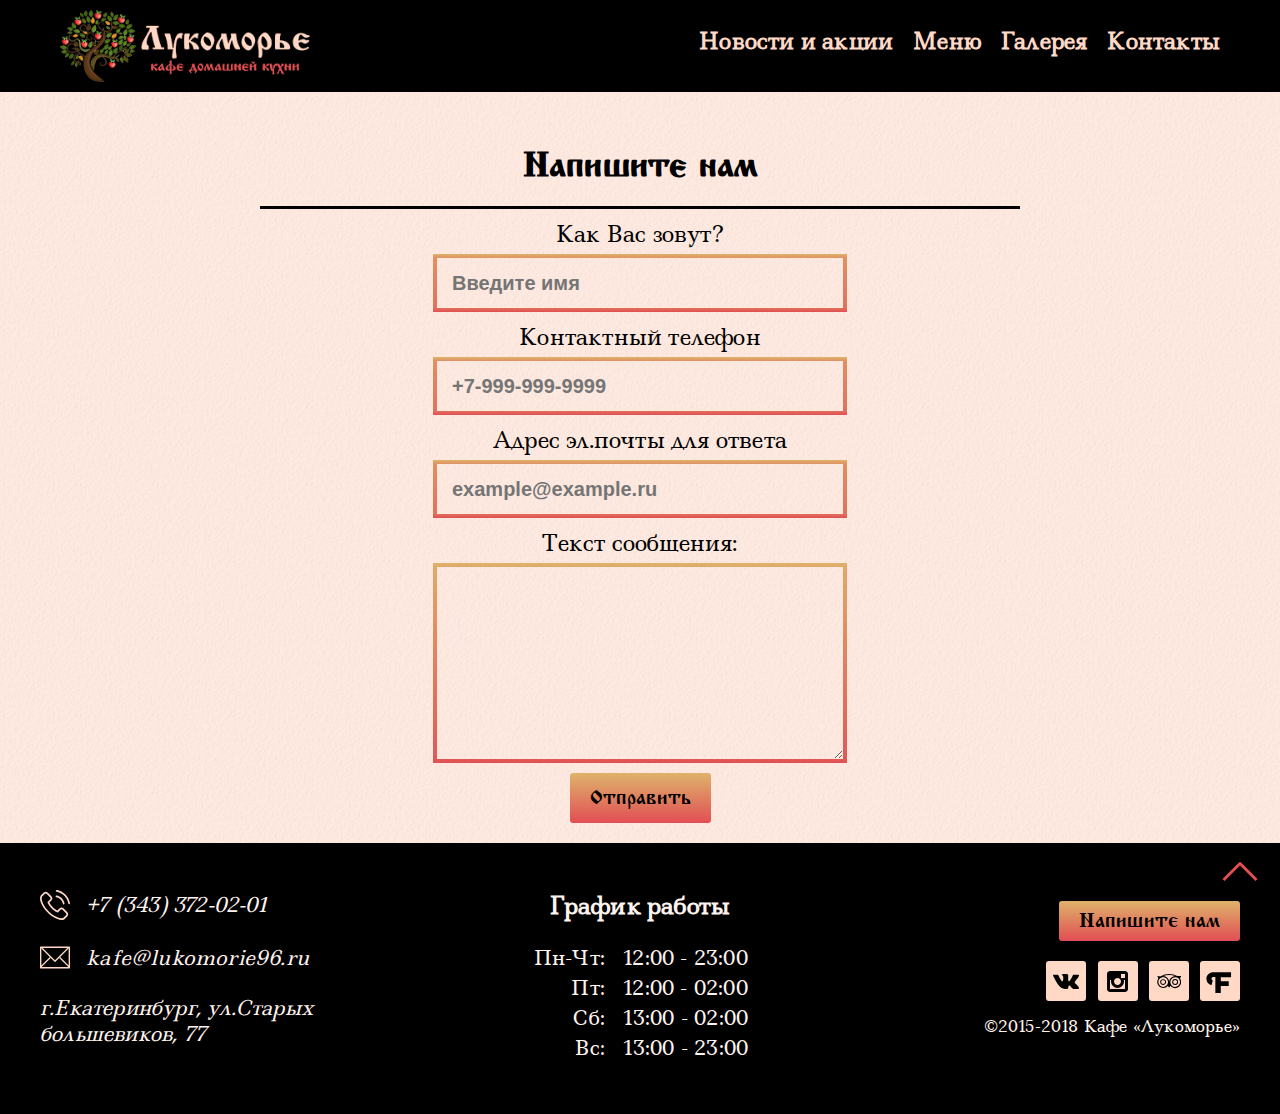
<file: write-us.html>
<!Doctype html>
<html>
<head>
    <meta property="og:title" content="Форма обратной связи кафе Лукоморье" />
    <meta property="og:description" content="">
    <meta property="og:url" content="lukomorie96.ru" />
    <meta property="og:image" content="http://lukomorie96.ru/pictures/vertLogo.png" />

    <meta name="title" content="Форма обратной связи кафе Лукоморье" />
    <meta name="description" content="">

    <link rel="image_src" href="http://lukomorie96.ru/pictures/vertLogo.png" />
    <meta http-equiv="Content-Type" content="text/html; charset=utf-8">
    <meta name="viewport" content="width=device-width, initial-scale=1.0">
    <meta name="Keywords" content="Кафе Екатеринбург, кафе Эльмаш, кафе Уралмаш, домашняя кухня, русская кухня, европейская кухня, банкеты, салаты, холодные закуски, горячие закуски, горячие блюда из мяса и птицы, горячие рыбные блюда, десерты, чай, кофе">
    <link rel="icon" type="image/png" href="img/favicon.png">
    <link rel="apple-touch-icon" href="img/touch-icon.png">
    <title>Форма обратной связи кафе Лукоморье</title>

    <link href="https://fonts.googleapis.com/css?family=Ledger&amp;subset=cyrillic" rel="stylesheet">
    <link rel='stylesheet' type='text/css' href='style/style.css' />
</head>
<body class="write-us-page">
    <header class="main-header">
        <nav class="main-header__nav  main-nav">
            <div class="main-nav__wrap">
                <a class="main-nav__logo" href="index.html" id="header-logo"><img src="img/luko-logo-light.png" width="250" height="72" alt="Кафе Лукоморье" ></a>
                <div class="main-nav__menu-hamburger-wrap  main-nav__menu-hamburger-wrap--dark">
                    <button class="hamburger  hamburger--light" type="button"><span class="visually-hidden">Меню</span></button>
                    <ul class="main-nav__menu-list  main-nav__menu-list--dark">
                        <li><a class="main-nav__link  main-nav__link--index" href="index.html">Главная</a></li>
                        <li><a class="main-nav__link" href="news.html">Новости и акции</a></li>
                        <li><a class="main-nav__link" href="menu.html">Меню</a></li>
                        <li><a class="main-nav__link" href="index.html#gallery">Галерея</a></li>
                        <li><a class="main-nav__link" href="index.html#contacts">Контакты</a></li>
                    </ul>
                </div>
            </div>
        </nav>
    </header>
    <main>
        <h1 class="visually-hidden">Форма обратной связи кафе «Лукоморье»</h1>
        <section class="modal-feedback" id="feedback-anchor">
            <h3 class="modal-feedback__title">Напишите нам</h3>
            <form class="modal-feedback__form" action="send.php" method="post" autocomplete="off">
                <label for="feedback-name">Как Вас зовут?</label>
                <input class="modal-feedback__form-field" type="text" name="name" id="feedback-name" placeholder="Введите имя">
                <p></p>

                <label for="feedback-tel">Контактный телефон</label>
                <input class="modal-feedback__form-field" type="tel" name="tel" id="feedback-tel" placeholder="+7-999-999-9999">
                <p></p>

                <label for="feedback-mail">Адрес эл.почты для ответа</label>
                <input class="modal-feedback__form-field" type="mail" name="mail" id="feedback-mail" placeholder="example@example.ru">
                <p></p>

                <input class="hidden" type="text" id="phone-check">

                <label for="feedback-message">Текст сообщения:</label>
                <textarea class="modal-feedback__form-field" name="message" id="feedback-message" cols="30" rows="2"></textarea>
                <p></p>
                
                <button class="modal-feedback__form-submit" type="submit">Отправить</button>
            </form>
        </section>
    </main>
    <footer class="main-footer">
        <div class="main-footer__wrap">
            <address class="main-footer__address">
                <a class="main-footer__contact-item  contact-item" href="tel:+73433720201" aria-label="Номер телефона">
                    <svg class="main-footer__contact-item-icon  contact-item__icon" xmlns="http://www.w3.org/2000/svg" viewBox="0 0 473.806 473.806" width="30" height="30">
                            <use xlink:href="#phone"/></svg>
                    <span class="main-footer__contact-item-content  contact-item__content">+7 (343) 372-02-01</span></a>
                <a class="main-footer__contact-item  contact-item" href="mailto:kafe@lukomorie96.ru" aria-label="Адрес электронной почты">
                    <svg class="main-footer__contact-item-icon  contact-item__icon" xmlns="http://www.w3.org/2000/svg" viewBox="0 0 44 44" width="30px" height="35px">
                            <use xlink:href="#mail"/></svg>
                    <span class="main-footer__contact-item-content  contact-item__content">kafe@lukomorie96.ru</span></a>
                 <p class="main-footer__address-text">г.Екатеринбург, ул.Старых большевиков, 77</p>
            </address>
            <section class="main-footer__working-hours  working-hours">
                <h3 class="main-footer__working-hours-title  working-hours__title">График работы</h3>
                <table class="main-footer__working-hours-table  working-hours__table">
                    <tr>
                        <td class="main-footer__working-hours-weekday  working-hours__weekday">Пн-Чт:</td>
                        <td>12:00 - 23:00</td></tr>
                    <tr>
                        <td class="main-footer__working-hours-weekday  working-hours__weekday">Пт:</td>
                        <td>12:00 - 02:00</td></tr>
                    <tr>
                        <td class="main-footer__working-hours-weekday  working-hours__weekday">Сб:</td>
                        <td>13:00 - 02:00</td></tr>
                    <tr>
                        <td class="main-footer__working-hours-weekday  working-hours__weekday">Вс:</td>
                        <td>13:00 - 23:00</td></tr>
                </table>
            </section>
            <div class="main-footer__social-copyright-wrap">
                <a class="main-footer__write-us  write-us" href="index.html#feedback-anchor">Напишите нам</a>
                <section class="main-footer__social-list  social-list">
                    <h3 class="visually-hidden">Ссылки на страницы в социальных сетях и отзовиках</h3>
                    <a class="main-footer__social-link  social__link" href="https://vk.com/lukomorie96" target="_blank" title="ВКонтакте">
                        <span class="visually-hidden">Страница Кафе "Лукоморье" вКонтакте</span>
                        <svg class="main-footer__social-link-icon  social__link-icon" xmlns="http://www.w3.org/2000/svg" width="26" height="15">
                            <use xlink:href="#vk"/>
                        </svg></a>    
                    <a class="main-footer__social-link  social__link" href="https://www.instagram.com/lukomoriecafe/" target="_blank">
                        <span class="visually-hidden">Страница Кафе "Лукоморье" в Инстаграм</span>
                        <svg class="main-footer__social-link-icon  social__link-icon" xmlns="http://www.w3.org/2000/svg" width="21" height="21"><use xlink:href="#insta"/></svg></a>
                    <a class="main-footer__social-link  social__link" href="https://www.tripadvisor.ru/Restaurant_Review-g298540-d7746027-Reviews-Lukomore-Yekaterinburg_Sverdlovsk_Oblast_Urals_District.html" target="_blank" title="TripAdvisor">
                        <span class="visually-hidden">Страница Кафе "Лукоморье" на сайте tripAdvisor</span>
                        <svg class="main-footer__social-link-icon  social__link-icon" viewBox="0 0 24 24" width="24" height="24" xmlns="http://www.w3.org/2000/svg"><use xlink:href="#tripAdvisor"/></svg></a>
                    <a class="main-footer__social-link  social__link" href="https://ekaterinburg.flamp.ru/firm/lukomore_kafe_domashnejj_kukhni-70000001017605358" target="_blank" title="Flamp">
                        <span class="visually-hidden">Страница Кафе "Лукоморье" на Флампе</span>
                        <svg class="main-footer__social-link-icon  social__link-icon" width="40" height="40" viewBox="0 0 50 50" xmlns="http://www.w3.org/2000/svg"><use xlink:href="#flamp"/>
                        </svg></a>
                </section>
                <p class="main-footer__copyright">©2015-2018 Кафе «Лукоморье»</p>
            </div>
        </div>
    </footer>
    <a href="#page-top" class="to-top"><span class="visually-hidden">Вернуться к началу страницы</span></a>

    <!-- svg sprite -->
    <svg style="display:none;">
        <symbol>
            <g id="mail">
            <path d="M43 6H1a1 1 0 0 0-1 1v30a1 1 0 0 0 1 1h42a1 1 0 0 0 1-1V7a1 1 0 0 0-1-1zm-1 27.581L29.612 21.194l-1.414 1.414L41.59 36H2.41l13.392-13.392-1.414-1.414L2 33.581V8h40v25.581z"/><path d="M39.979 8L22 25.979 4.021 8H2v.807L21.293 28.1a.999.999 0 0 0 1.414 0L42 8.807V8h-2.021z"/></g>
        </symbol>
        <symbol> 
            <path id="phone" d="M374.456 293.506c-9.7-10.1-21.4-15.5-33.8-15.5-12.3 0-24.1 5.3-34.2 15.4l-31.6 31.5c-2.6-1.4-5.2-2.7-7.7-4-3.6-1.8-7-3.5-9.9-5.3-29.6-18.8-56.5-43.3-82.3-75-12.5-15.8-20.9-29.1-27-42.6 8.2-7.5 15.8-15.3 23.2-22.8 2.8-2.8 5.6-5.7 8.4-8.5 21-21 21-48.2 0-69.2l-27.3-27.3c-3.1-3.1-6.3-6.3-9.3-9.5-6-6.2-12.3-12.6-18.8-18.6-9.7-9.6-21.3-14.7-33.5-14.7s-24 5.1-34 14.7l-.2.2-34 34.3c-12.8 12.8-20.1 28.4-21.7 46.5-2.4 29.2 6.2 56.4 12.8 74.2 16.2 43.7 40.4 84.2 76.5 127.6 43.8 52.3 96.5 93.6 156.7 122.7 23 10.9 53.7 23.8 88 26 2.1.1 4.3.2 6.3.2 23.1 0 42.5-8.3 57.7-24.8.1-.2.3-.3.4-.5 5.2-6.3 11.2-12 17.5-18.1 4.3-4.1 8.7-8.4 13-12.9 9.9-10.3 15.1-22.3 15.1-34.6 0-12.4-5.3-24.3-15.4-34.3l-54.9-55.1zm35.8 105.3c-.1 0-.1.1 0 0-3.9 4.2-7.9 8-12.2 12.2-6.5 6.2-13.1 12.7-19.3 20-10.1 10.8-22 15.9-37.6 15.9-1.5 0-3.1 0-4.6-.1-29.7-1.9-57.3-13.5-78-23.4-56.6-27.4-106.3-66.3-147.6-115.6-34.1-41.1-56.9-79.1-72-119.9-9.3-24.9-12.7-44.3-11.2-62.6 1-11.7 5.5-21.4 13.8-29.7l34.1-34.1c4.9-4.6 10.1-7.1 15.2-7.1 6.3 0 11.4 3.8 14.6 7l.3.3c6.1 5.7 11.9 11.6 18 17.9 3.1 3.2 6.3 6.4 9.5 9.7l27.3 27.3c10.6 10.6 10.6 20.4 0 31-2.9 2.9-5.7 5.8-8.6 8.6-8.4 8.6-16.4 16.6-25.1 24.4-.2.2-.4.3-.5.5-8.6 8.6-7 17-5.2 22.7l.3.9c7.1 17.2 17.1 33.4 32.3 52.7l.1.1c27.6 34 56.7 60.5 88.8 80.8 4.1 2.6 8.3 4.7 12.3 6.7 3.6 1.8 7 3.5 9.9 5.3.4.2.8.5 1.2.7 3.4 1.7 6.6 2.5 9.9 2.5 8.3 0 13.5-5.2 15.2-6.9l34.2-34.2c3.4-3.4 8.8-7.5 15.1-7.5 6.2 0 11.3 3.9 14.4 7.3l.2.2 55.1 55.1c10.3 10.2 10.3 20.7.1 31.3zM256.056 112.706c26.2 4.4 50 16.8 69 35.8s31.3 42.8 35.8 69c1.1 6.6 6.8 11.2 13.3 11.2.8 0 1.5-.1 2.3-.2 7.4-1.2 12.3-8.2 11.1-15.6-5.4-31.7-20.4-60.6-43.3-83.5s-51.8-37.9-83.5-43.3c-7.4-1.2-14.3 3.7-15.6 11s3.5 14.4 10.9 15.6zM473.256 209.006c-8.9-52.2-33.5-99.7-71.3-137.5s-85.3-62.4-137.5-71.3c-7.3-1.3-14.2 3.7-15.5 11-1.2 7.4 3.7 14.3 11.1 15.6 46.6 7.9 89.1 30 122.9 63.7 33.8 33.8 55.8 76.3 63.7 122.9 1.1 6.6 6.8 11.2 13.3 11.2.8 0 1.5-.1 2.3-.2 7.3-1.1 12.3-8.1 11-15.4z"/>
        </symbol>
        <symbol>
            <path id="vk" d="M16.138 11.51c.956-.309 2.18 2.04 3.483 2.939.978.681 1.727.534 1.727.534l3.473-.05s1.815-.112.957-1.554c-.071-.12-.503-1.069-2.585-3.022-2.177-2.043-1.882-1.712.739-5.244 1.597-2.153 2.236-3.468 2.036-4.028-.192-.539-1.365-.399-1.365-.399L20.69.713c-.381.001-.704.119-.851.515-.003.004-.621 1.666-1.445 3.079-1.741 2.989-2.436 3.148-2.724 2.961-.661-.433-.494-1.737-.494-2.664 0-2.897.432-4.105-.846-4.417-.427-.104-.739-.172-1.828-.182-1.392-.021-2.574 0-3.244.329-.445.223-.786.712-.579.74.26.035.843.16 1.155.586.401.552.389 1.789.389 1.789s.229 3.411-.54 3.834c-.528.29-1.25-.302-2.803-3.016-.793-1.388-1.392-2.922-1.392-2.922s-.116-.285-.326-.441c-.25-.185-.6-.244-.6-.244L.848.684S.29.7.085.946c-.182.218-.015.668-.015.668s2.909 6.881 6.203 10.347c3.02 3.182 6.452 2.971 6.452 2.971h1.555s.469-.054.709-.312c.224-.24.214-.691.214-.691s-.031-2.109.935-2.419z"/>
        </symbol>
        <symbol>
            <path id="insta" d="M18 0H3C1.35 0 0 1.35 0 3v15c0 1.65 1.35 3 3 3h15c1.65 0 3-1.35 3-3V3c0-1.65-1.35-3-3-3zm-7.5 7c1.93 0 3.5 1.57 3.5 3.5S12.43 14 10.5 14 7 12.43 7 10.5 8.57 7 10.5 7zM18 18H3V9h1.181A6.504 6.504 0 0 0 4 10.5a6.5 6.5 0 1 0 13 0 6.45 6.45 0 0 0-.181-1.5H18v9zm0-11h-4V3h4v4z"/>
        </symbol>
        <symbol>
            <path id="tripAdvisor" d="M23.011 9.532c.281-1.207 1.175-2.416 1.175-2.416h-4.012c-2.251-1.455-4.981-2.226-8.013-2.226-3.14 0-5.978.78-8.214 2.251H.186s.885 1.186 1.17 2.386a6.004 6.004 0 0 0-1.167 3.557 6.015 6.015 0 0 0 6.012 6.008c1.891 0 3.571-.885 4.681-2.254l1.275 1.916 1.291-1.936a5.855 5.855 0 0 0 2.205 1.74 6.013 6.013 0 0 0 4.592.18c3.106-1.154 4.696-4.621 3.556-7.726a5.821 5.821 0 0 0-.81-1.485l.02.005zm-3.171 8.072a4.756 4.756 0 0 1-5.658-1.87 4.58 4.58 0 0 1-.503-.971 4.775 4.775 0 0 1-.259-1.215 4.8 4.8 0 0 1 .405-2.453 4.802 4.802 0 0 1 8.867.345 4.808 4.808 0 0 1-2.835 6.163h-.017zm-9.668-1.834a4.802 4.802 0 0 1-3.973 2.113 4.808 4.808 0 0 1-4.801-4.797c0-2.641 2.156-4.802 4.801-4.802s4.798 2.161 4.798 4.802c0 .164-.03.314-.048.479a4.806 4.806 0 0 1-.777 2.221v-.016zM3.15 13.023c0 1.641 1.336 2.971 2.971 2.971s2.968-1.33 2.968-2.971a2.97 2.97 0 0 0-5.937 0H3.15zm12.048 0a2.97 2.97 0 0 0 2.968 2.971 2.967 2.967 0 1 0 0-5.935 2.973 2.973 0 0 0-2.971 2.964h.003zm-11.022 0c0-1.071.869-1.943 1.936-1.943 1.064 0 1.949.873 1.949 1.943a1.95 1.95 0 1 1-3.9 0h.015zm12.033 0c0-1.071.869-1.943 1.949-1.943 1.066 0 1.937.873 1.937 1.943a1.95 1.95 0 1 1-3.901 0h.015zM12.156 5.94c2.161 0 4.111.389 5.822 1.162a6.013 6.013 0 0 0-1.906.36 5.898 5.898 0 0 0-3.375 3.125 5.95 5.95 0 0 0-.541 2.065 6.024 6.024 0 0 0-5.881-5.578C7.986 6.34 9.967 5.94 12.112 5.94h.044z"/>
        </symbol>
        <symbol>
            <path id="flamp" d="M14.3 30.3c-3.6-1-6.3-3.9-6.3-8.1 0-5.2 4.3-8.2 8.9-8.2h21.9v6.3H26v4.9h9.9v6.1H26V40h-6.8V20.1h-2.4c-1.1 0-2.4.7-2.4 2.1 0 1.1.7 1.8 1.6 2.2l-1.7 5.9zM42"/>
        </symbol>
    </svg>
    <!-- svg sprite end -->

    <script type="text/javascript" src="js/script-min.js"></script>
    <script type="text/javascript" src="js/form-validate-min.js"></script>
</body>
</html>
</file>
<file: style/style.css>
@font-face {
    font-family: Ledger;
    src: url("../fonts/ledger/ledger.woff") format("woff"),
         url("../fonts/ledger/ledger.woff2") format("woff2");    
    font-weight: normal; 
    font-style: normal;     
}
@font-face {
    font-family: Izhitsa;
    src: url("../fonts/izhitsa/izhitsa.woff") format("woff"),
         url("../fonts/izhitsa/izhitsa.woff2") format("woff2");
    font-weight: normal; 
    font-style: normal;
}
img {
    display: block;
    max-width: 100%;
    height: auto;
}
body  {
    position: relative;

    margin: 0;
    padding: 0;
    background-color: #ffd8c6;
    background-image: url("../img/texture.png");
    background-repeat: repeat;

    font-family: "Ledger", serif;
    font-size: 22px;
    line-height: 30px;
    font-weight: 400;
    color: #000;
    letter-spacing: 0.2px;
    /*min-width: 900px;*/
}
*::webkit-input-placeholder {
}
*:-ms-input-placeholder {
}
*::-webkit-input-placeholder {
}
*::-ms-input-placeholder {
}
*::placeholder {
}
.visually-hidden {
    position: absolute;
    width: 1px;
    height: 1px;
    margin: -1px;
    border: 0;
    padding: 0;
    white-space: nowrap;
    -webkit-clip-path: inset(100%);
    clip-path: inset(100%);
    clip: rect(0 0 0 0);
    overflow: hidden;
}
.main-header__nav {
    width: 100%;
    background-color: #ffd8c6;
    z-index: 9;
}
.main-nav__wrap {
    position: relative;

    display: -webkit-box;

    display: -ms-flexbox;

    display: flex;
    -webkit-box-align: center;
        -ms-flex-align: center;
            align-items: center;
    -webkit-box-pack: justify;
        -ms-flex-pack: justify;
            justify-content: space-between;

    padding: 10px 40px;
    max-width: 1160px;
    margin: 0 auto;
}
.main-nav__logo {
    -ms-flex-negative: 0;
        flex-shrink: 0;

    width: 250px;
    height: 72px;

    margin-right: 40px;
}
    .main-nav__logo:hover,
    .main-nav__logo:focus {
        opacity: 0.7;
    }
    .main-nav__logo:active {
        opacity: 0.3;
    }
.main-nav__menu-list {
    display: -webkit-box;
    display: -ms-flexbox;
    display: flex;
    -webkit-box-align: center;
        -ms-flex-align: center;
            align-items: center;
    -webkit-box-pack: end;
        -ms-flex-pack: end;
            justify-content: flex-end;
    -ms-flex-wrap: wrap;
        flex-wrap: wrap;

    padding: 10px 0;
    margin: 0;
    -webkit-box-sizing: border-box;
            box-sizing: border-box;

    list-style: none;
}
.main-nav__menu-list li {
    -ms-flex-negative: 0;
        flex-shrink: 0;
    margin-bottom: 10px;
}
    .main-nav__menu-list li + li {
        margin-left: 20px;
    }
.main-nav__link {
    font-family: "Ledger", serif;
    font-size: 22px;
    line-height: 30px;
    font-weight: bold;
    color: #000;
    text-decoration: none;

    outline: none;
}
    .main-nav__link:hover,
    .main-nav__link:focus {
        border-bottom: 2px solid #e1353c;
    }
    .main-nav__link:active {
        opacity: 0.3;
    }
    .main-nav__link--current {
        font-family: "Ledger", serif;
        font-size: 22px;
        line-height: 30px;

        font-weight: bold;
        color: #e1353c;
        text-decoration: none;
        
        outline: none;
    }
    .main-nav__link--index {
        display: none;
    }
.main-content__news {
    position: relative;

    width: 100%;
    margin-bottom: 40px;
    background-color: #000;
    background-image: url("../img/news-bg.jpg");
    background-size: cover;
    background-position: center center;
}
.main-content__news-darker-bg {
    width: 100%;
    height: 100%;
    padding: 20px 40px;
    background-color: rgba(0, 0, 0, 0.6);
    -webkit-box-sizing: border-box;
            box-sizing: border-box;
}
.main-content__news-preview-overlay {
    position: fixed;
    top: 0;
    left: 0;

    display: -webkit-box;

    display: -ms-flexbox;

    display: flex;
    -webkit-box-pack: center;
        -ms-flex-pack: center;
            justify-content: center;
    -webkit-box-align: start;
        -ms-flex-align: start;
            align-items: flex-start;

    width: 100%;
    height: 100%;
    background-color: rgba(0, 0, 0, .7);
    z-index: 10;
    overflow: auto;
}
.main-content__news-preview {
    position: relative;

    display: -webkit-box;

    display: -ms-flexbox;

    display: flex;
    -webkit-box-align: center;
        -ms-flex-align: center;
            align-items: center;

    width: 90%;
    margin: auto;
    padding: 50px;
    border: 5px ridge #ffd8c6;
    background-color: #000;
    -webkit-box-sizing: border-box;
            box-sizing: border-box;
    overflow: hidden;
}
.main-content__news-preview-close {
    position: absolute;
    top: 10px;
    right: 10px;

    width: 50px;
    height: 50px;
    border-radius: 50%;
    background-color: #ffd8c6;
    border: none;
    outline: none;
    cursor: pointer;
}
    .main-content__news-preview-close::before,
    .main-content__news-preview-close::after {
        position: absolute;
        top: 50%;
        left: 50%;
        margin-top: -16px;
        margin-left: -1px;

        content: "";
        width: 3px;
        height: 32px;
        background-color: #000;
        border-radius: 10px;
    }
.main-content__news-preview-close:hover,
.main-content__news-preview-close:focus {
    background-color: #e14e54;
}
.main-content__news-preview-close:active {
    opacity: .7;
}
    .main-content__news-preview-close::before {
        -webkit-transform: rotate(45deg);
            -ms-transform: rotate(45deg);
                transform: rotate(45deg);
    }
    .main-content__news-preview-close::after {
        -webkit-transform: rotate(-45deg);
            -ms-transform: rotate(-45deg);
                transform: rotate(-45deg);
    }
.main-content__news-preview-item {
    display: -webkit-box;
    display: -ms-flexbox;
    display: flex;
    -webkit-box-align: start;
        -ms-flex-align: start;
            align-items: flex-start;
    -webkit-box-pack: center;
        -ms-flex-pack: center;
            justify-content: center;
    -ms-flex-negative: 0;
        flex-shrink: 0;

    width: 100%;
    padding: 10px 30px;
    -webkit-box-sizing: border-box;
            box-sizing: border-box;
    border-radius: 10px;
    outline: none;

    text-decoration: none;
}
.main-content__news-preview-item-img {
    display: block;
    width: 25%;
    height: auto;
    margin-right: 20px;
}
.main-content__news-preview-item-text-block {
    width: 70%;

    color: #fef3ee;
    text-align: right;
}
.main-content__news-preview-item-title {
    display: block;
    margin: 0;
    margin-bottom: 30px;
    border: none;

    font-family: "Ledger", serif;
    font-size: 30px;
    line-height: 36px;
    font-weight: bold;
    color: #dfb36b;
    text-decoration: none;

    outline: none;
} 
    .main-content__news-preview-item-title:hover,
    .main-content__news-preview-item-title:focus {
        text-decoration: underline;
        -webkit-text-decoration-color: #e14e54;
                text-decoration-color: #e14e54;
    }
    .main-content__news-preview-item-title:active {
        opacity: .5;
    }
.main-content__news-preview-item h3 {
    margin: 0;
}
.main-content__news-preview-item-text {
    margin: 0;

    font-size: 20px;
    line-height: 25px;
}
.main-content__news-preview-item-text a {
    display: inline-block;
    border-bottom: 1px solid rgba(255, 255, 255, .3);

    font: inherit;
    text-decoration: none;
    color: inherit;
}
    .main-content__news-preview-item-text a:hover,
    .main-content__news-preview-item-text a:focus  {
        border-bottom-color: #fff;
    }
    .main-content__news-preview-item-text a:active {
        opacity: .3;
    }

.main-content__news-preview-item time {
    margin: 0;
    margin-top: 20px;
    
    font-size: 14px;
    line-height: 18px;
}
.main-content__news-wrap {
    max-width: 1200px;
    margin: 0 auto;

    padding-bottom: 40px;
}
.main-content__news-title {
    -ms-flex-negative: 0;
        flex-shrink: 0;

    margin-bottom: 40px;
    border-bottom-color: #ffd8c6;
}
.main-content__news-title h2 {
    color: #ffd8c6;
}
.main-content__news-slider-wrap {  
    position: relative;

    display: -webkit-box;

    display: -ms-flexbox;

    display: flex;
    -webkit-box-pack: justify;
        -ms-flex-pack: justify;
            justify-content: space-between;
    -webkit-box-align: center;
        -ms-flex-align: center;
            align-items: center;
    -ms-flex-wrap: wrap;
        flex-wrap: wrap;
}
.main-content__news-controls-wrap {
    position: absolute;
    top: 0;
    left: 0;

    display: -webkit-box;

    display: -ms-flexbox;

    display: flex;
    -webkit-box-align: center;
        -ms-flex-align: center;
            align-items: center;
    -webkit-box-pack: justify;
        -ms-flex-pack: justify;
            justify-content: space-between;

    width: 100%;
    height: 100%;
}
.main-content__news-control {
    display: block;
    width: 20px;
    height: 40px;
    padding: 0;
    background-color: transparent;
    background-repeat: no-repeat;
    background-position: center center;
    background-size: contain;
    border: 0;

    cursor: pointer;
    opacity: 0.6;
    outline: none;
}
    .main-content__news-control:hover,
    .main-content__news-control:focus {
        opacity: 1;
    }
    .main-content__news-control:active {
        opacity: 0.3;
    }
    .main-content__news-control[disabled],
    .main-content__news-control[disabled]:hover,
    .main-content__news-control[disabled]:focus,
    .main-content__news-control[disabled]:active {
        opacity: 0.2;
        cursor: default;
    }
    .main-content__news-control--left {
        background-image: url("../img/icon-left.svg");
    }
    .main-content__news-control--right {
        background-image: url("../img/icon-right.svg");
    }
.main-content__news-list-wrap {
    width: 85%;
    margin: 0 auto;
    overflow: hidden;
}
.main-content__news-list {
    position: relative;

    display: -webkit-box;

    display: -ms-flexbox;

    display: flex;
    -webkit-box-align: center;
        -ms-flex-align: center;
            align-items: center;

    padding: 0;
    z-index: 1;
}
.main-content__news-item {
    display: -webkit-box;
    display: -ms-flexbox;
    display: flex;
    -webkit-box-align: start;
        -ms-flex-align: start;
            align-items: flex-start;
    -webkit-box-pack: center;
        -ms-flex-pack: center;
            justify-content: center;
    -ms-flex-negative: 0;
        flex-shrink: 0;

    width: 100%;
    padding: 10px 30px;
    -webkit-box-sizing: border-box;
            box-sizing: border-box;
    border-radius: 10px;
    outline: none;

    text-decoration: none;
}
.main-content__news-item-img {
    display: block;
    max-width: 250px;
    height: auto;
    margin-right: 20px;
}
.main-content__news-item-text-block {
    max-width: 600px;

    color: #fef3ee;
    text-align: right;
}
.main-content__news-item-title {
    display: block;
    margin: 0;
    margin-bottom: 30px;
    border: none;

    font-family: "Ledger", serif;
    font-size: 30px;
    line-height: 36px;
    font-weight: bold;
    color: #dfb36b;
    text-decoration: none;

    outline: none;
} 
    .main-content__news-item-title:hover,
    .main-content__news-item-title:focus {
        text-decoration: underline;
        -webkit-text-decoration-color: #e14e54;
                text-decoration-color: #e14e54;
    }
    .main-content__news-item-title:active {
        opacity: .5;
    }
.main-content__news-item h3 {
    margin: 0;
}
.main-content__news-item-text {
    margin: 0;

    font-size: 20px;
    line-height: 25px;
}
.main-content__news-item-read-more {
    display: block;
    margin-left: auto;
    background-color: transparent;
    border: 0;
    opacity: .6;

    font: inherit;
    color: #e14e54;
    text-decoration: underline;
    outline: none;
    cursor: pointer;
}
    .main-content__news-item-read-more:hover,
    .main-content__news-item-read-more:focus {
        opacity: 1;
    }
.main-content__news-item-text a {
    display: inline-block;
    border-bottom: 1px solid rgba(255, 255, 255, .3);

    font: inherit;
    text-decoration: none;
    color: inherit;
}
    .main-content__news-item-text a:hover,
    .main-content__news-item-text a:focus  {
        border-bottom-color: #fff;
    }
    .main-content__news-item-text a:active {
        opacity: .3;
    }

.main-content__news-item time {
    margin: 0;
    margin-top: 20px;
    
    font-size: 14px;
    line-height: 18px;
}
.main-content__introduction {
    max-width: 1200px;
    min-height: 400px;
    margin: 0 auto;
    margin-bottom: 40px;
    padding: 0 40px;
    -webkit-box-sizing: border-box;
            box-sizing: border-box;
}
.main-content__introduction-text {
    margin: 0;
    margin-bottom: 20px;

    font-size: 20px;
    line-height: 30px;
    text-indent: 50px;
    text-align: justify;
}
.main-content__introduction-img {
    float: right;
    padding: 0 0 20px 20px;
}
.main-content__menu {
    width: 100%; 
    padding: 20px 40px;
    padding-bottom: 50px;
    margin-bottom: 40px;
    background-color: #000;
    -webkit-box-sizing: border-box;
            box-sizing: border-box;

    text-align: center;
}
.main-content__menu-container {
    max-width: 1200px;
    margin: 0 auto;
    padding: 0;
    -webkit-box-sizing: border-box;
            box-sizing: border-box;
}
.main-content__menu-title {
    margin-bottom: 40px;
    border-bottom-color: #ffd8c6;
    z-index: 1;

    color: #ffd8c6;
}
.main-content__menu-text {
    width: 100%;
    margin: 0;    
    padding: 0 10%;
    margin-bottom: 10px;
    -webkit-box-sizing: border-box;
            box-sizing: border-box;

    color: #ffd8c6;
    text-align: justify;
    text-indent: 50px;
}
.main-content__menu-text:last-of-type {
    margin-bottom: 50px;
}
.main-content__menu-links-container{
    display: -webkit-box;
    display: -ms-flexbox;
    display: flex;
    -ms-flex-wrap: wrap;
        flex-wrap: wrap;
    -webkit-box-pack: center;
        -ms-flex-pack: center;
            justify-content: center;
}
.main-content__menu-link {
    position: relative;

    display: -webkit-box;

    display: -ms-flexbox;

    display: flex;
    -webkit-box-align: center;
        -ms-flex-align: center;
            align-items: center;
    -webkit-box-pack: center;
        -ms-flex-pack: center;
            justify-content: center;

    width: 250px;
    height: 125px;
    margin: 15px;
    -ms-flex-negative: 0;
        flex-shrink: 0;
    outline: none;
    overflow: hidden;

    text-decoration: none;
}
.main-content__menu-link h3 {
    position: absolute;
    top: 0;
    left: 0;

    display: -webkit-box;

    display: -ms-flexbox;

    display: flex;
    -webkit-box-align: center;
        -ms-flex-align: center;
            align-items: center;
    -webkit-box-pack: center;
        -ms-flex-pack: center;
            justify-content: center;

    width: 100%;
    height: 100%;
    padding: 10px 20px;
    margin: 0;
    background-image: -webkit-gradient(linear, left top, left bottom, from(rgba(223, 179, 107, 0.8)), to(rgba(225, 78, 84, 0.8)));
    background-image: -webkit-linear-gradient(rgba(223, 179, 107, 0.8) 0%, rgba(225, 78, 84, 0.8) 100%);
    background-image: -o-linear-gradient(rgba(223, 179, 107, 0.8) 0%, rgba(225, 78, 84, 0.8) 100%);
    background-image: linear-gradient(rgba(223, 179, 107, 0.8) 0%, rgba(225, 78, 84, 0.8) 100%);
    -webkit-box-sizing: border-box;
            box-sizing: border-box;
    z-index: -1;

    font-family: "Ledger", serif;
    font-size: 24px;
    line-height: 28px;
    font-weight: bold;
    text-align: center;
    color: #000;
}
    .main-content__menu-link:hover h3,
    .main-content__menu-link:focus h3 {
        z-index: 1;   
    }
.main-content__banquets {
    max-width: 1200px;
    margin: 0 auto;
    margin-bottom: 40px;
    padding: 0 40px;
    -webkit-box-sizing: border-box;
            box-sizing: border-box;
}
.main-content__banquets-title {
    -ms-flex-negative: 0;
        flex-shrink: 0;

    margin-bottom: 10px;
    border-bottom-color: #000;
}

.main-content__banquets-text {
    margin: 0;
    margin-bottom: 20px;

    font-size: 20px;
    line-height: 30px;
    text-indent: 50px;
    text-align: justify;
}
.main-content__banquets-features-list {
    margin: 0;
    margin-bottom: 20px;

    font-size: 20px;
    line-height: 24px;
    list-style: none;
}
.main-content__banquets-features-item {
    position: relative;
    padding-left: 25px;
    margin-bottom: 5px;
    background-image: url("../img/apple.png");
    background-size: 15px 18px;
    background-repeat: no-repeat;
    background-position: left center;
}
.main-content__banquets-img-wrap {
    float: right;
    padding-bottom: 20px;
    padding-left: 40px;
}
.main-content__banquets-img {
    display: block;
    margin-bottom: 10px;
}
.main-content__gallery {
    position: relative;

    width: 100%;
    padding: 30px;
    padding-bottom: 80px;
    margin-bottom: 40px;
    background-color: #000;
    -webkit-box-sizing: border-box;
            box-sizing: border-box;
}
.main-content__gallery-center-wrap {
    max-width: 1200px;
    margin: 0 auto;
    -webkit-box-sizing: border-box;
            box-sizing: border-box;
}
.main-content__gallery-title {
    color: #ffd8c6;
}
.main-content__gallery-preview-overlay {
    position: fixed;
    top: 0;
    left: 0;

    display: -webkit-box;

    display: -ms-flexbox;

    display: flex;
    -webkit-box-pack: center;
        -ms-flex-pack: center;
            justify-content: center;
    -webkit-box-align: start;
        -ms-flex-align: start;
            align-items: flex-start;

    width: 100%;
    height: 100%;
    background-color: rgba(0, 0, 0, .7);
    z-index: 10;
    overflow: auto;
}
.main-content__gallery-preview {
    position: relative;

    display: -webkit-box;

    display: -ms-flexbox;

    display: flex;
    -webkit-box-align: center;
        -ms-flex-align: center;
            align-items: center;

    width: 1010px;
    height: 586px;
    margin: auto;
    border: 5px ridge #ffd8c6;
    -webkit-box-sizing: border-box;
            box-sizing: border-box;
    overflow: hidden;
}
.main-content__gallery-preview-close {
    position: absolute;
    top: 10px;
    right: 10px;

    width: 50px;
    height: 50px;
    border-radius: 50%;
    background-color: #ffd8c6;
    border: none;
    outline: none;
    cursor: pointer;
}
    .main-content__gallery-preview-close::before,
    .main-content__gallery-preview-close::after {
        position: absolute;
        top: 50%;
        left: 50%;
        margin-top: -16px;
        margin-left: -1px;

        content: "";
        width: 3px;
        height: 32px;
        background-color: #000;
        border-radius: 10px;
    }
.main-content__gallery-preview-close:hover,
.main-content__gallery-preview-close:focus {
    background-color: #e14e54;
}
.main-content__gallery-preview-close:active {
    opacity: .7;
}
    .main-content__gallery-preview-close::before {
        -webkit-transform: rotate(45deg);
            -ms-transform: rotate(45deg);
                transform: rotate(45deg);
    }
    .main-content__gallery-preview-close::after {
        -webkit-transform: rotate(-45deg);
            -ms-transform: rotate(-45deg);
                transform: rotate(-45deg);
    }
.main-content__gallery-slider-wrap {
    position: relative;

    display: -webkit-box;

    display: -ms-flexbox;

    display: flex;
    -webkit-box-pack: center;
        -ms-flex-pack: center;
            justify-content: center;
    -webkit-box-align: center;
        -ms-flex-align: center;
            align-items: center;
    -ms-flex-wrap: wrap;
        flex-wrap: wrap;
}
.main-content__gallery-slider-controls-wrap {
    position: absolute;
    top: 0;
    left: 0;

    display: -webkit-box;

    display: -ms-flexbox;

    display: flex;
    -webkit-box-align: center;
        -ms-flex-align: center;
            align-items: center;
    -webkit-box-pack: justify;
        -ms-flex-pack: justify;
            justify-content: space-between;

    width: 100%;
    height: 100%;
}
.main-content__gallery-slider-control {
    display: block;
    width: 20px;
    height: 40px;
    padding: 0;
    background-color: transparent;
    background-repeat: no-repeat;
    background-position: center center;
    background-size: contain;
    border: 0;

    cursor: pointer;
    opacity: 0.6;
    outline: none;
}
    .main-content__gallery-slider-control:hover,
    .main-content__gallery-slider-control:focus {
        opacity: 1;
    }
    .main-content__gallery-slider-control:active {
        opacity: 0.3;
    }
    .main-content__gallery-slider-control[disabled],
    .main-content__gallery-slider-control[disabled]:hover,
    .main-content__gallery-slider-control[disabled]:focus,
    .main-content__gallery-slider-control[disabled]:active {
        opacity: 0.2;
        cursor: default;
    }
    .main-content__gallery-slider-control--left {
        background-image: url("../img/icon-left.svg");
    }
    .main-content__gallery-slider-control--right {
        background-image: url("../img/icon-right.svg");
    }
.main-content__gallery-slider-list-wrap {
    max-width: 1060px;
    margin: 0 10px;
    padding: 0;
    
    overflow: hidden;
}
.main-content__gallery-slider-list {
    position: relative;

    display: -webkit-box;

    display: -ms-flexbox;

    display: flex;
    -webkit-box-align: center;
        -ms-flex-align: center;
            align-items: center; 

    margin: 0;
    padding: 0;

    list-style: none;
    z-index: 1;
}
.main-content__gallery-slider-item {
    -ms-flex-negative: 0;
        flex-shrink: 0;

    max-width: 500px;
    margin: 0 15px;
    border: 1px solid transparent;
    -webkit-box-sizing: border-box;
            box-sizing: border-box;
}
    .main-content__gallery-slider-item:hover,
    .main-content__gallery-slider-item:focus {
        border: 1px solid white;
    }
.main-content__gallery-slider-item img {
    display: block;
    width: 100%;
    height: auto;

    cursor: pointer;
    outline: none;
}
.contacts__wrap {
    display: -webkit-box;
    display: -ms-flexbox;
    display: flex;
    -webkit-box-align: stretch;
        -ms-flex-align: stretch;
            align-items: stretch;
    -webkit-box-pack: justify;
        -ms-flex-pack: justify;
            justify-content: space-between;
    -ms-flex-wrap: wrap;
        flex-wrap: wrap;

    max-width: 1200px;
    margin: 0 auto;
    margin-bottom: 40px;
    padding: 0 20px;
    -webkit-box-sizing: border-box;
            box-sizing: border-box;

    font-size: 20px;
    line-height: 30px;
}
.contacts__general-info {
    position: relative;

    width: 70%;
    padding: 10px 20px;
    border: 4px solid;
    background-color: transparent;
    -webkit-border-image: -webkit-gradient(linear, left top, left bottom, from(#dfb36b), to(#e14e54));
    -webkit-border-image: -webkit-linear-gradient(#dfb36b 0%, #e14e54 100%);
         -o-border-image: -o-linear-gradient(#dfb36b 0%, #e14e54 100%);
            border-image: -webkit-gradient(linear, left top, left bottom, from(#dfb36b), to(#e14e54));
            border-image: linear-gradient(#dfb36b 0%, #e14e54 100%);
    border-image-slice: 20;
    -webkit-box-sizing: border-box;
            box-sizing: border-box;

    font-size: 20px;
    line-height: 30px;
}
.contacts__general-contact-item {
    color: #000;
}
.contacts__general-social-list {
    -webkit-box-pack: start;
        -ms-flex-pack: start;
            justify-content: flex-start;
}
.contacts__general-social-link {
    background-color: #000;
}
.contacts__general-social-link-icon {
    fill: #ffd8c6;
}
.contacts__working-hours {
    width: 28%;
    min-width: 280px;
    border-width: 4px;
    border-style: solid;
    -webkit-border-image: -webkit-gradient(linear, left top, left bottom, from(#dfb36b), to(#e14e54));
    -webkit-border-image: -webkit-linear-gradient(#dfb36b 0%, #e14e54 100%);
         -o-border-image: -o-linear-gradient(#dfb36b 0%, #e14e54 100%);
            border-image: -webkit-gradient(linear, left top, left bottom, from(#dfb36b), to(#e14e54));
            border-image: linear-gradient(#dfb36b 0%, #e14e54 100%);
    border-image-slice: 20;
}
.contacts__map {
    position: relative;

    width: 100%;
    padding: 20px 0;
    border-top: 4px solid;
    border-bottom: 4px solid;
    -webkit-border-image: -webkit-gradient(linear, left top, left bottom, from(#dfb36b), to(#e14e54));
    -webkit-border-image: -webkit-linear-gradient(#dfb36b 0%, #e14e54 100%);
         -o-border-image: -o-linear-gradient(#dfb36b 0%, #e14e54 100%);
            border-image: -webkit-gradient(linear, left top, left bottom, from(#dfb36b), to(#e14e54));
            border-image: linear-gradient(#dfb36b 0%, #e14e54 100%);
    border-image-slice: 20;
    -webkit-box-sizing: border-box;
            box-sizing: border-box; 
    -ms-flex-negative: 0; 
        flex-shrink: 0;
}
.contacts__map-static {
    margin: 0 auto;
}
#map {
    position: absolute;
    top: 0;
    left: 0;
    width: 100%;
    height: 100%;
}
.contacts__feedback-overlay {
    max-width: 1200px;
    margin: 0 auto;
}
.contacts__feedback {
    width: 800px;
    margin: 0 auto; 
}
.contacts__feedback-form { 
    width: 500px;
}
.main-footer {
    padding: 40px;
    background-color: #000;
    width: 100%;
    -webkit-box-sizing: border-box;
            box-sizing: border-box;

    font-size: 20px;
    line-height: 26px;
    color: #fef3ee;
}
.main-footer__wrap {
    display: -webkit-box;
    display: -ms-flexbox;
    display: flex;
    -ms-flex-wrap: wrap;
        flex-wrap: wrap;
    -webkit-box-pack: justify;
        -ms-flex-pack: justify;
            justify-content: space-between;
    -webkit-box-align: center;
        -ms-flex-align: center;
            align-items: center;

    max-width: 1200px;
    margin: 0 auto;
}
.main-footer__address {
    width: 33%;
    margin-bottom: 20px;
}
.main-footer__address-text {
    margin: 0;
}
.main-footer__contact-item-content {
    color: #fef3ee; 
}
.main-footer__contact-item-icon {
    fill: #ffd8c6;
}
.main-footer__contact-item {
    margin-right: 10px;
}
    .main-footer__contact-item:hover .main-footer__contact-item-icon,
    .main-footer__contact-item:focus .main-footer__contact-item-icon {
        fill: #e1353c;
    }
.main-footer__social-copyright-wrap {
    width: 33%;
    margin-bottom: 20px;
    
    text-align: right;
}
.main-footer__social-list {
    padding: 10px 0;
    
    text-align: right;
}
.main-footer__social-link {
    background-color: #ffd8c6;
}
.main-footer__copyright {
    width: 100%;
    margin: 0;
    margin-top: 5px;

    font-size: 16px;
    line-height: 20px;
}
.page-main__feedback-overlay {
    position: fixed;
    top: 0;
    left: 0;

    width: 100%;
    height: 100%;
    background-color: rgba(0, 0, 0, .9);
    z-index: 10;
    overflow: auto;
}
.page-main__feedback {
    position: relative;
    max-width: 800px;
    margin: 0 auto;
    
    color: #ffd8c6;
}
.page-main__feedback-title {
    border-color: #ffd8c6;
}
.page-main__feedback-field {
    color: #ffd8c6;
}
    .page-main__feedback-field:hover,
    .page-main__feedback-field:focus {
        background-color: #000;
    }

/* hamburger-button */
.hamburger {
    position: relative;

    display: none;
    width: 50px;
    height: 50px;
    padding: 0;
    border: 8px solid transparent;
    background-color: transparent;

    cursor: pointer;
    outline: none;
}
.hamburger::before,
.hamburger::after {
    position: absolute;
    left: 0px;

    content: "";

    width: 100%;
    height: 4px;
    background-color: #000;
}
.hamburger::before {
    top: 5px;
    color: #000;
    -webkit-box-shadow: 0 10px 0 0;
            box-shadow: 0 10px 0 0;
}
.hamburger::after {
    bottom: 5px;
}
    .hamburger:hover::before,
    .hamburger:hover::after,
    .hamburger:focus::before,
    .hamburger:focus::after {
        background-color: #e1353c;
        color: #e1353c;
    }
    .hamburger:active {
        opacity: .3;
    }
.hamburger--dark::before {
    top: 5px;
    color: #000;
    -webkit-box-shadow: 0 10px 0 0;
            box-shadow: 0 10px 0 0;
}
.hamburger--dark::after {
    bottom: 5px;
}
.hamburger--light::before,
.hamburger--light::after {
    background-color: #ffd8c6;
    color: #ffd8c6;
}
.hamburger--light:hover::before, 
.hamburger--light:hover::after, 
.hamburger--light:focus::before, 
.hamburger--light:focus::after {
    background-color: #e1353c;
    color: #e1353c;
}
/* section title block */
.section-title-block { 
    display: -webkit-box; 
    display: -ms-flexbox; 
    display: flex;
    -ms-flex-wrap: wrap;
        flex-wrap: wrap;
    -webkit-box-pack: justify;
        -ms-flex-pack: justify;
            justify-content: space-between;
    -webkit-box-align: center;
        -ms-flex-align: center;
            align-items: center;

    width: 100%;
    padding: 20px 40px;
    border-bottom-width: 3px;
    border-bottom-style: solid;
    -webkit-box-sizing: border-box;
            box-sizing: border-box;

    font-family: "Izhitsa", serif;
    font-size: 34px;
    line-height: 40px;
    font-weight: bold;
}
.section-title-block h2 {
    font: inherit;
    margin: 0 20px 10px 0;
}
  
/* underlined title */
.section-title {
    width: 100%;
    margin: 0;
    margin-bottom: 20px;
    padding: 20px 40px; 
    border-bottom: 3px solid;
    -webkit-box-sizing: border-box;
            box-sizing: border-box;

    font-family: "Izhitsa", serif;
    font-size: 34px;
    line-height: 40px;
    font-weight: bold;
}
/* button gradient block */
.gradient-button {
    padding: 10px 40px;
    background-image: -webkit-gradient(linear, left top, left bottom, from(#dfb36b), to(#e14e54));
    background-image: -webkit-linear-gradient(#dfb36b 0%, #e14e54 100%);
    background-image: -o-linear-gradient(#dfb36b 0%, #e14e54 100%);
    background-image: linear-gradient(#dfb36b 0%, #e14e54 100%);
    border-radius: 3px;

    font-size: 20px;
    line-height: 30px;
    color: #000;
    text-align: center;
    text-decoration: none;
    letter-spacing: 1px;

    outline: none;
}
    .gradient-button:hover, 
    .gradient-button:focus {
        background-image: -webkit-gradient(linear, left top, left bottom, from(#e39c37), to(#e1353c));
        background-image: -webkit-linear-gradient(#e39c37 0%, #e1353c 100%);
        background-image: -o-linear-gradient(#e39c37 0%, #e1353c 100%);
        background-image: linear-gradient(#e39c37 0%, #e1353c 100%);
    }
    .gradient-button:active {
        -webkit-box-shadow: inset 0px 0px 5px 2px rgba(0, 0, 0, 0.3);
                box-shadow: inset 0px 0px 5px 2px rgba(0, 0, 0, 0.3);
        color: rgba(0, 0, 0, 0.3);
    }
/* блок-контакт */
.contact-item {
    display: inline-block;
    margin-bottom: 20px;

    text-decoration: none;

    outline: none;
}
.contact-item__content {
    padding-top: 5px;
    vertical-align: middle;
}    
    .contact-item:hover .contact-item__content,
    .contact-item:focus .contact-item__content {
        border-bottom: 2px solid #e1353c;
    }
    .contact-item:hover .contact-item__icon,
    .contact-item:focus .contact-item__icon {
        fill: #e1353c;
    }
.contact-item__icon {
    vertical-align: middle;
    margin-right: 10px;
}

/* блок часы работы */
.working-hours {
    display: -webkit-box;
    display: -ms-flexbox;
    display: flex;
    -webkit-box-orient: vertical;
    -webkit-box-direction: normal;
        -ms-flex-direction: column;
            flex-direction: column;
    -webkit-box-align: center;
        -ms-flex-align: center;
            align-items: center;
    -webkit-box-pack: center;
        -ms-flex-pack: center;
            justify-content: center;

    padding: 10px 20px;

    background-color: transparent;
    -webkit-box-sizing: border-box;
            box-sizing: border-box;

    text-align: center; 
}
.working-hours__title {
    width: 100%;
    margin-top: 0;
}
.working-hours__table {
    width: 250px;
}
.working-hours__weekday {
    text-align: right;
}

/* блок соц.сети */
.social__link +  .social__link{
    margin-left: 5px;
}
.social__link {
    display: -webkit-inline-box;
    display: -ms-inline-flexbox;
    display: inline-flex;
    -webkit-box-align: center;
        -ms-flex-align: center;
            align-items: center;
    -webkit-box-pack: center;
        -ms-flex-pack: center;
            justify-content: center;
    vertical-align: middle;

    width: 40px;
    height: 40px;
    border-radius: 3px;
    -ms-flex-negative: 0;
        flex-shrink: 0;

    outline: none;
}
.social__link path {
    fill: #000;
}
    .social__link:hover,
    .social__link:focus {
        background-color: #e1353c;
    }
    .social__link:active {
        opacity: 0.5;
    }
/* Write-us button */ 
.write-us {
    display: inline-block;
    padding: 5px 20px;
    margin-bottom: 10px;
    background-color: transparent;
    background-image: -webkit-gradient(linear, left top, left bottom, from(#dfb36b), to(#e14e54));
    background-image: -webkit-linear-gradient(#dfb36b 0%, #e14e54 100%);
    background-image: -o-linear-gradient(#dfb36b 0%, #e14e54 100%);
    background-image: linear-gradient(#dfb36b 0%, #e14e54 100%);
    border: 0;
    border-radius: 3px;

    font-family: "Izhitsa", serif;
    font-size: 20px;
    line-height: 30px;
    color: #000;
    text-decoration: none;

    outline: none;
    cursor: pointer;
}
    .write-us:hover, 
    .write-us:focus {
        background-image: -webkit-gradient(linear, left top, left bottom, from(#e39c37), to(#e1353c));
        background-image: -webkit-linear-gradient(#e39c37 0%, #e1353c 100%);
        background-image: -o-linear-gradient(#e39c37 0%, #e1353c 100%);
        background-image: linear-gradient(#e39c37 0%, #e1353c 100%);
    }
    .write-us:active {
        -webkit-box-shadow: inset 0px 0px 5px 2px rgba(0, 0, 0, 0.3);
                box-shadow: inset 0px 0px 5px 2px rgba(0, 0, 0, 0.3);
        color: rgba(0, 0, 0, 0.3);
    }
/* modal feedback block */
.feedback-overlay {
    display: -webkit-box;
    display: -ms-flexbox;
    display: flex;
    z-index: 10;
}
.modal-feedback {
    display: -webkit-box;
    display: -ms-flexbox;
    display: flex;
    -webkit-box-pack: center;
        -ms-flex-pack: center;
            justify-content: center;
    -ms-flex-wrap: wrap;
        flex-wrap: wrap;

    width: 800px;
    padding: 20px;
    margin: auto;
    -webkit-box-sizing: border-box;
            box-sizing: border-box;

    font-size: 22px;
    line-height: 30px;
    text-align: center;
}
.modal-feedback__title {
    width: 100%;
    margin-bottom: 10px;
    padding-bottom: 20px; 
    border-bottom: 3px solid;
    -webkit-box-sizing: border-box;
            box-sizing: border-box;

    font-family: "Izhitsa", serif;
    font-size: 34px;
    line-height: 40px;
    font-weight: bold;
    font-style: normal;
}
.modal-feedback__form {
    display: -webkit-box;
    display: -ms-flexbox;
    display: flex;
    -webkit-box-orient: vertical;
    -webkit-box-direction: normal;
        -ms-flex-direction: column;
            flex-direction: column;
    -webkit-box-align: center;
        -ms-flex-align: center;
            align-items: center;
}
.modal-feedback__form label {
    display: block;
    margin-bottom: 5px;
}
.modal-feedback__form-field {
    width: 100%;
    padding: 10px 15px;
    margin-bottom: 10px;
    border: 4px solid;
    background-color: transparent;
    -webkit-border-image: -webkit-gradient(linear, left top, left bottom, from(#dfb36b), to(#e14e54));
    -webkit-border-image: -webkit-linear-gradient(#dfb36b 0%, #e14e54 100%);
         -o-border-image: -o-linear-gradient(#dfb36b 0%, #e14e54 100%);
            border-image: -webkit-gradient(linear, left top, left bottom, from(#dfb36b), to(#e14e54));
            border-image: linear-gradient(#dfb36b 0%, #e14e54 100%);
    border-image-slice: 20;
    border-radius: 3px;
    -webkit-box-sizing: border-box;
            box-sizing: border-box;

    font-size: 20px;
    line-height: 30px;
    font-weight: bold;

    outline: none;
}
    .modal-feedback__form-field:hover,
    .modal-feedback__form-field:focus {
        -webkit-border-image: -webkit-gradient(linear, left top, left bottom, from(#e39c37), to(#e1353c));
        -webkit-border-image: -webkit-linear-gradient(#e39c37 0%, #e1353c 100%);
             -o-border-image: -o-linear-gradient(#e39c37 0%, #e1353c 100%);
                border-image: -webkit-gradient(linear, left top, left bottom, from(#e39c37), to(#e1353c));
                border-image: linear-gradient(#e39c37 0%, #e1353c 100%);
        border-image-slice: 20;
        background-color: #dfb36b;

        color: #000;
    }
.modal-feedback__form-field + p {
    margin: 0;
}
.modal-feedback__form-submit {
    display: inline-block;
    padding: 10px 20px;
    background-color: transparent;
    background-image: -webkit-gradient(linear, left top, left bottom, from(#dfb36b), to(#e14e54));
    background-image: -webkit-linear-gradient(#dfb36b 0%, #e14e54 100%);
    background-image: -o-linear-gradient(#dfb36b 0%, #e14e54 100%);
    background-image: linear-gradient(#dfb36b 0%, #e14e54 100%);
    border: 0;
    border-radius: 3px;

    font-family: "Izhitsa", serif;
    font-size: 20px;
    line-height: 30px;

    outline: none;
    cursor: pointer;
}
    .modal-feedback__form-submit:focus,
    .modal-feedback__form-submit:hover {
        background-image: -webkit-gradient(linear, left top, left bottom, from(#e39c37), to(#e1353c));
        background-image: -webkit-linear-gradient(#e39c37 0%, #e1353c 100%);
        background-image: -o-linear-gradient(#e39c37 0%, #e1353c 100%);
        background-image: linear-gradient(#e39c37 0%, #e1353c 100%);
    }
    .modal-feedback__form-submit:active {
        -webkit-box-shadow: inset 0px 0px 5px 2px rgba(0, 0, 0, 0.3);
                box-shadow: inset 0px 0px 5px 2px rgba(0, 0, 0, 0.3);
        color: rgba(0, 0, 0, 0.3);
        background-image: -webkit-gradient(linear, left top, left bottom, from(#e39c37), to(#e1353c));
        background-image: -webkit-linear-gradient(#e39c37 0%, #e1353c 100%);
        background-image: -o-linear-gradient(#e39c37 0%, #e1353c 100%);
        background-image: linear-gradient(#e39c37 0%, #e1353c 100%);
    }
.modal-feedback__form-close {
    position: absolute;
    top: 20px;
    right: 20px;

    width: 50px;
    height: 50px;
    padding: 0;
    background-color: transparent;
    background-image: -webkit-gradient(linear, left top, left bottom, from(#dfb36b), to(#e14e54));
    background-image: -webkit-linear-gradient(#dfb36b 0%, #e14e54 100%);
    background-image: -o-linear-gradient(#dfb36b 0%, #e14e54 100%);
    background-image: linear-gradient(#dfb36b 0%, #e14e54 100%);
    border: 0;
    border-radius: 50%;
    cursor: pointer;
    outline: none;
}
    .modal-feedback__form-close:focus,
    .modal-feedback__form-close:hover {
        background-image: -webkit-gradient(linear, left top, left bottom, from(#e39c37), to(#e1353c));
        background-image: -webkit-linear-gradient(#e39c37 0%, #e1353c 100%);
        background-image: -o-linear-gradient(#e39c37 0%, #e1353c 100%);
        background-image: linear-gradient(#e39c37 0%, #e1353c 100%);
    }
    .modal-feedback__form-close:active {
        -webkit-box-shadow: inset 0px 0px 5px 2px rgba(0, 0, 0, 0.3);
                box-shadow: inset 0px 0px 5px 2px rgba(0, 0, 0, 0.3);
        background-image: -webkit-gradient(linear, left top, left bottom, from(#e39c37), to(#e1353c));
        background-image: -webkit-linear-gradient(#e39c37 0%, #e1353c 100%);
        background-image: -o-linear-gradient(#e39c37 0%, #e1353c 100%);
        background-image: linear-gradient(#e39c37 0%, #e1353c 100%);
    }
.modal-feedback__form-close::before,
.modal-feedback__form-close::after {
    position: absolute;
    bottom: 50%;
    right: 50%;

    content: "";
    width: 3px;
    height: 30px;
    border-radius: 10px;
    background-color: #000;
}
.modal-feedback__form-close::before {
    -webkit-transform: translate(50%, 50%) rotate(45deg);
        -ms-transform: translate(50%, 50%) rotate(45deg);
            transform: translate(50%, 50%) rotate(45deg);
}
.modal-feedback__form-close::after {
    -webkit-transform: translate(50%, 50%) rotate(-45deg);
        -ms-transform: translate(50%, 50%) rotate(-45deg);
            transform: translate(50%, 50%) rotate(-45deg);
}
textarea.modal-feedback__form-field {
    min-height: 200px;
}
.modal-feedback__error {
    margin: 2px 0;

    font-size: 15px;
    color: red;
}
.modal-feedback__invalid-field {
    background-color: rgba(255, 114, 114, .8);
}
/* modal feedback end */

/* button page-top */
.to-top {
    position: fixed;
    bottom: 10px;
    right: 20px;

    display: block;
    width: 40px;
    height: 40px;
    outline: none;
}
.to-top:before,
.to-top:after {
    position: absolute;
    top: 50%;

    content: "";
    width: 24px;
    height: 3px;
    background-color: #e14e54;
}
.to-top:before {
    right: 0;
    -webkit-transform: rotate(45deg);
        -ms-transform: rotate(45deg);
            transform: rotate(45deg);
}
.to-top:after {
    left: 0;
    -webkit-transform: rotate(-45deg);
        -ms-transform: rotate(-45deg);
            transform: rotate(-45deg);
}
    .to-top:focus,
    .to-top:hover {
        -webkit-transition: 0.7s;
        -o-transition: 0.7s;
        transition: 0.7s;
        -webkit-transform: scale(1.2);
            -ms-transform: scale(1.2);
                transform: scale(1.2);
    }
    .to-top:focus::before,
    .to-top:focus::after,
    .to-top:hover::before,
    .to-top:hover::after {
        background-color: #e1353c;
    }
    .to-top:active {
        opacity: .3;
    }

/* button page-top end */

/* news page */
.page-news {
    background-color: #1f130c;
    background-image: url("../img/wood-bg.jpg");
}
.page-news__main-nav {
    background-color: #000;
}
.page-news__nav-link {
    color: #ffd8c6;
}
.page-news__title {
    font-family: "Ledger", serif;
    font-size: 40px;
    line-height: 48px;
    color: #ffd8c6;
    text-align: center;
}
.news-list {
    max-width: 1200px;
    padding: 0 20px;
    margin: 0 auto;
}
.news-list__item {
    position: relative;

    display: -webkit-box;

    display: -ms-flexbox;

    display: flex;
    -webkit-box-pack: justify;
        -ms-flex-pack: justify;
            justify-content: space-between;
    -ms-flex-wrap: wrap;
        flex-wrap: wrap;
    -webkit-box-align: center;
        -ms-flex-align: center;
            align-items: center;

    min-height: 300px;
    padding: 30px;
    margin-bottom: 30px;
    background-color: rgba(255, 217, 198, 0.8);
    border: 5px solid;
    -webkit-border-image: -webkit-gradient(linear, left top, left bottom, from(#dfb36b), to(#e14e54));
    -webkit-border-image: -webkit-linear-gradient(#dfb36b 0%, #e14e54 100%);
         -o-border-image: -o-linear-gradient(#dfb36b 0%, #e14e54 100%);
            border-image: -webkit-gradient(linear, left top, left bottom, from(#dfb36b), to(#e14e54));
            border-image: linear-gradient(#dfb36b 0%, #e14e54 100%);
    border-image-slice: 20;
    -webkit-box-sizing: border-box;
            box-sizing: border-box;

    outline: none;
    overflow: hidden;
}
.news-list__item a {
    color: #000;
    text-decoration: none;
    border-bottom: 1px solid rgba(0, 0, 0, .3);
}
.news-list__item a:hover,
.news-list__item a:focus {
    border-bottom: 1px solid #000;
}
.news-list__item a:active {
    opacity: .3;
}
.news-list__item-thumbnail {
    width: 25%;
}
.news-list__item-thumbnail img {
    margin: 0 auto;
}
.news-list__item-text-wrap {
    width: 75%;
    padding-left: 30px;
    -webkit-box-sizing: border-box;
            box-sizing: border-box;
}
.news-list__item-footnote {
    display: block;
    
    font-size: 18px;
    line-height: 24px;
    font-style: italic;
}
.news-list__item-title {
    width: 100%;
    margin: 0;

    font-family: "Ledger", serif;
    font-size: 30px;
    line-height: 36px;
    font-weight: bold;
    text-align: center;
}
.news-list__item-date {
    display: block;

    font-size: 16px;
    line-height: 18px;
    text-align: right;
}
.news-list__item-read-full {
    position: absolute;
    bottom: 0;
    left: 0;

    width: 100%;
    margin-top: 10px;
    padding: 5px 0;
    border: 0;
    background-color: #e14e54;

    font-family: "Ledger", serif;
    font-size: 16px;
    line-height: 22px;
    font-weight: 700;

    cursor: pointer;
    outline: none;
}
    .news-list__item-read-full:hover,
    .news-list__item-read-full:focus {
        background-color: #e1353c;
    }
.page-news__feedback-overlay {
    position: fixed;
    top: 0;
    left: 0;

    width: 100%;
    height: 100%;
    background-color: rgba(0, 0, 0, .9);
    overflow: auto;
}
.page-news__feedback {
    position: relative;
    max-width: 800px;
    margin: auto;
    
    color: #ffd8c6;
}
.page-news__feedback-title {
    border-color: #ffd8c6;
}
.page-news__feedback-field {
    color: #ffd8c6;
}
/* page news end */

/* page menu */
.page-menu {
    background-color: #1f130c;
    background-image: url("../img/wood-bg.jpg");
}
.page-menu__title {
    margin: 0; 
    padding: 20px;
    background-color: #000;

    font-family: "Ledger", serif;
    font-size: 40px;
    line-height: 48px;
    color: #ffd8c6;
    text-align: center;
}
.page-menu__title {
    border-bottom: 0;
}
.page-menu__anchors {
    width: 100%;
    margin: 0 auto;
    padding: 20px;
    -webkit-box-sizing: border-box;
            box-sizing: border-box;
    background-color: #000;
    z-index: 5;
}
.page-menu__anchors-wrap {
    position: relative;

    display: -webkit-box;

    display: -ms-flexbox;

    display: flex;
    -webkit-box-align: center;
        -ms-flex-align: center;
            align-items: center;
    -webkit-box-pack: justify;
        -ms-flex-pack: justify;
            justify-content: space-between;
    -ms-flex-wrap: wrap;
        flex-wrap: wrap;

    max-width: 1200px;
    margin: 0 auto;
}
.page-menu__anchors-hamburger {
    position: absolute;
    top: 0;
    left: 0;

    display: none;
    margin: 0;
    width: 50px;
    height: 50px;
    padding: 0;
    border: 8px solid transparent;
    background-color: rgba(0, 0, 0, 0.9);

    cursor: pointer;
    outline: none;
}
.page-menu__anchors-hamburger::before,
.page-menu__anchors-hamburger::after {
    position: absolute;
    left: 0px;

    content: "";

    width: 100%;
    height: 4px;
    background-color: #ffd9c6;

    color: #ffd9c6;
}
.page-menu__anchors-hamburger::before {
    top: 5px;
    -webkit-box-shadow: 0 10px 0 0;
            box-shadow: 0 10px 0 0;
}
.page-menu__anchors-hamburger::after {
    bottom: 5px;
}
    .page-menu__anchors-hamburger:hover::before,
    .page-menu__anchors-hamburger:hover::after,
    .page-menu__anchors-hamburger:focus::before,
    .page-menu__anchors-hamburger:focus::after {    
        background-color: #e1353c;
        color: #e1353c;
    }
    .page-menu__anchors-hamburger:active {
        opacity: .3;
    }
.page-menu__back-to-index {
    position: fixed;
    top: 0;
    left: 0;

    padding: 10px;
}
.page-menu__back-to-index::after {
    display: none;
    content: "Вернуться на главную страницу";
}
    .page-menu__back-to-index:hover svg,
    .page-menu__back-to-index:focus svg {
        opacity: 1;
    }
.page-menu__back-to-index img {
    display: inline-block;
    vertical-align: middle;
}
.page-menu__back-to-index svg {
    display: inline-block;
    vertical-align: middle;
    opacity: .5;
}
.page-menu__anchors-item {
    display: -webkit-box;
    display: -ms-flexbox;
    display: flex;
    -ms-flex-wrap: wrap;
        flex-wrap: wrap;
    -webkit-box-align: center;
        -ms-flex-align: center;
            align-items: center;
    -webkit-box-pack: center;
        -ms-flex-pack: center;
            justify-content: center;
    -webkit-box-flex: 1;
        -ms-flex-positive: 1;
            flex-grow: 1;

    padding: 5px 20px;
    margin: 10px;

    border: 4px solid;
    -webkit-border-image: -webkit-gradient(linear, left top, left bottom, from(#dfb36b), to(#e14e54));
    -webkit-border-image: -webkit-linear-gradient(#dfb36b 0%, #e14e54 100%);
         -o-border-image: -o-linear-gradient(#dfb36b 0%, #e14e54 100%);
            border-image: -webkit-gradient(linear, left top, left bottom, from(#dfb36b), to(#e14e54));
            border-image: linear-gradient(#dfb36b 0%, #e14e54 100%);
    border-image-slice: 20;
    -webkit-box-sizing: border-box;
            box-sizing: border-box;
    outline: none;

    font-size: 20px;
    line-height: 24px;
    color: #fff;
    text-align: center;
    font-weight: bold;
    text-decoration: none;
}
    .page-menu__anchors-item:hover,
    .page-menu__anchors-item:focus {
        background-image: -webkit-gradient(linear, left top, left bottom, from(#e39c37), to(#e1353c));
        background-image: -webkit-linear-gradient(#e39c37 0%, #e1353c 100%);
        background-image: -o-linear-gradient(#e39c37 0%, #e1353c 100%);
        background-image: linear-gradient(#e39c37 0%, #e1353c 100%);
        color: #000;
    }
    .page-menu__anchors-item:active {
        opacity: .5;
    }
.page-menu__menu-wrap {
    max-width: 1200px;
    padding: 0 30px;
    margin: 0 auto;
    margin-top: 30px;
    -webkit-box-sizing: border-box;
            box-sizing: border-box; 
}
.menu-item {
    -ms-flex-negative: 0;
        flex-shrink: 0;

    width: 100%;
    padding: 50px;
    margin-bottom: 50px;
    border: 4px solid;
    background-color: #ffd8c6;
    background-image: url("../img/texture.png");
    -webkit-border-image: -webkit-gradient(linear, left top, left bottom, from(#dfb36b), to(#e14e54));
    -webkit-border-image: -webkit-linear-gradient(#dfb36b 0%, #e14e54 100%);
         -o-border-image: -o-linear-gradient(#dfb36b 0%, #e14e54 100%);
            border-image: -webkit-gradient(linear, left top, left bottom, from(#dfb36b), to(#e14e54));
            border-image: linear-gradient(#dfb36b 0%, #e14e54 100%);
    border-image-slice: 20;
    -webkit-box-sizing: border-box;
            box-sizing: border-box; 
}
.menu-item__title {
    margin: 0;
    margin-bottom: 20px;
    padding: 0 40px 20px;
    border-bottom: 3px solid ;
    -webkit-box-sizing: border-box;
            box-sizing: border-box;

    font-family: "Izhitsa", serif;
    font-size: 34px;
    line-height: 40px;
    font-weight: bold;
    color: #e1353c;
}
.menu-item__subtitle {
    margin: 20px 0;

    font-family: "Ledger", serif;
    font-size: 28px;
    line-height: 32px;
    font-weight: bold;
    color: #000;
    text-align: center;
}
.menu-item__menu-line {
    display: -webkit-box;
    display: -ms-flexbox;
    display: flex;
    -webkit-box-align: end;
        -ms-flex-align: end;
            align-items: flex-end;
    -webkit-box-pack: justify;
        -ms-flex-pack: justify;
            justify-content: space-between;

    margin-bottom: 5px;
    border-bottom: 2px dotted;
}
.menu-item__dish-name-descr-wrap {
    max-width: 800px;

    font-size: 0;
    line-height: 0;
}
.menu-item__dish-name {
    display: inline;

    margin: 0;

    font-size: 22px;
    line-height: 26px;
}
.menu-item__dish-name-descr {
    position: relative;

    display: block;

    font-size: 16px;
    line-height: 24px;
}
.menu-item__dish-name-descr::before {
    content: "(";
}
.menu-item__dish-name-descr::after {
    content: ")";
}
.menu-item__dish-weight {
    padding: 0 10px;

    font-size: 14px;
    line-height: 18px;
    font-weight: normal;
}
.menu-item__dish-weight::before {
    content: "-";
}
.menu-item__dish-weight::after {
    content: "гр-";
}
.menu-item__dish-weight-ml {
    padding: 0 10px;

    font-size: 16px;
    line-height: 20px;
    font-weight: normal;
}
.menu-item__dish-weight-ml::before {
    content: "-";
}
.menu-item__dish-weight-ml::after {
    content: "мл -";
}
.menu-item__dish-price {
    position: relative;
    padding: 0 15px 0 25px;

    font-size: 20px;
    line-height: 24px;
}
.menu-item__dish-price::after {
    position: absolute;
    bottom: 0;

    content: "";
    width: 10px;
    height: 15px;
    background-image: url("../img/rubble.png");
    background-repeat: no-repeat;
    -webkit-background-size: contain;
    background-size: contain;
    margin-left: 4px;
}
/* page menu end */

/* page write-us */
.write-us-page .main-header__nav {
    background-color: #000;
}
.write-us-page .main-nav__link {
    color: #ffd8c6;
}
/* page write-us end */
.thanx-page {
    display: flex;
    align-items: center;
    justify-content: space-between;
    flex-direction: column;

    min-height: 100vh;
}
.thanx-page .main-header {
    width: 100%;
}
.thanx-page__title {
    max-width: 1200px;
    padding: 20px;
    
    font-size: 26px;
    line-height: 30px;
    text-align: center;
}



@media all and (max-width: 1200px) {
    .main-content__gallery-slider-wrap {
        max-width: 630px;
        margin: 0 auto;
    }
    .main-content__gallery-slider-list-wrap {
        max-width: 530px;
        margin: 0;
    }
}

@media all and (max-width: 1080px) { 
    .main-nav__link--index {
        display: block;
    }
    .main-nav__menu-hamburger-wrap--dark {
        background-color: rgba(0, 0, 0, .9);
    }  
    .main-nav__menu-hamburger-wrap--light { 
        background-color: rgba(255, 216, 198, .9);
    }
    .main-nav__menu-list--light {
        background-color: rgba(255, 216, 198, 0.9);
    }
    .main-nav__menu-list--dark {
        background-color: rgba(0, 0, 0, .9);
    }
    .main-nav__menu-hamburger-wrap {
        position: relative;
        top: 0;
        right: 0;

        z-index: 9;   
    }
    .hamburger {
        display: block;
    }
    /* hidden menu list */
    .main-nav__menu-list {
        position: absolute;
        right: 0;
        top: 100%;  

        display: none;
        
        width: 240px;
        padding: 10px 20px;
        z-index: 10;
        
        text-align: center;
    }
        .main-nav__menu-list li + li {
            margin-left: 0;
        }
    .main-content__gallery-preview {
        width: 90%;
        height: auto;
    }

}

@media all and (max-width: 1024px) {
    .contacts__general-info {
        width: 65%;
    }
}

@media all and (max-width: 960px) {
    .main-content__news-item-img {
        display: none;
    }
    .main-content__news-preview-item-img {
        display: none;
    }
    .main-content__news-preview-item-text-block {
        width: 100%;
    }
    .contacts__wrap {
        margin-bottom: 20px;
    }
    .contacts__working-hours {
        width: 100%;
    }
    .contacts__general-info {
        width: 100%;
        margin-bottom: 10px;  

        text-align: center;  
    }

    .main-nav__menu-list  {  
        max-height: 50vh;
        overflow: scroll;
    }
    .main-content__menu-link {
        -webkit-box-flex: 1;
            -ms-flex-positive: 1;
                flex-grow: 1;
        width: auto;
        height: auto;
        margin: 8px;
    }
        .main-content__menu-link:hover,
        .main-content__menu-link:focus {
            text-decoration: underline;
            -webkit-text-decoration-color: #000;
                    text-decoration-color: #000;
        }
        .main-content__menu-link:active {
            text-decoration: none;
            opacity: .5;
        }
    .main-content__menu-link img {
        display: none;
    }
    .main-content__menu-link h3 {
        position: relative;
        background-image: -webkit-gradient(linear, left top, left bottom, from(rgba(223, 179, 107, 1)), to(rgba(225, 78, 84, 1)));
        background-image: -webkit-linear-gradient(rgba(223, 179, 107, 1) 0%, rgba(225, 78, 84, 1) 100%);
        background-image: -o-linear-gradient(rgba(223, 179, 107, 1) 0%, rgba(225, 78, 84, 1) 100%);
        background-image: linear-gradient(rgba(223, 179, 107, 1) 0%, rgba(225, 78, 84, 1) 100%);
        z-index: 1;

        font-size: 20px;
        line-height: 24px;
    }

    .main-footer__address {
        width: 60%;
    }
    .main-footer__copyright-wrap {
        width: 40%;
    }
    .main-footer__working-hours {
        -webkit-box-ordinal-group: 2;
            -ms-flex-order: 1;
                order: 1;

        width: 100%;
        padding-bottom: 0;
        border-top: 1px solid #e14e54;
    }

    /* page menu */
    .page-menu__anchors {
        position: relative;

        width: 50px;
        margin: 0;
        padding: 0;
    }
    .page-menu__anchors-hamburger {
        display: block;
    }
    .page-menu__anchors-hamburger::before,
    .page-menu__anchors-hamburger::after {
        position: absolute;
        left: 0px;

        content: "";

        width: 100%;
        height: 4px;
        background-color: #ffd9c6;

        color: #ffd9c6;
    }
    .page-menu__anchors-hamburger::before {
        top: 5px;
        -webkit-box-shadow: 0 10px 0 0;
                box-shadow: 0 10px 0 0;
    }
    .page-menu__anchors-hamburger::after {
        bottom: 5px;
    }
        .page-menu__anchors-hamburger:hover::before,
        .page-menu__anchors-hamburger:hover::after,
        .page-menu__anchors-hamburger:focus::before,
        .page-menu__anchors-hamburger:focus::after {    
            background-color: #e1353c;
            color: #e1353c;
        }
        .page-menu__anchors-hamburger:active {
            opacity: .3;
        }
    .page-menu__anchors-wrap {
        position: absolute;
        top: 50px;
        left: 0;
        display: none;

        width: 240px;
        max-height: 50vh;
        overflow: scroll;

        background-color: rgba(0, 0, 0, .9);
    }

    .write-us-page .modal-feedback {
        width: 90%;
    }
}

@media all and (max-width: 780px) {
    .main-content__introduction-img {
        display: none;
    }
    .main-content__banquets-img {
        display: none;
    }

    .section-title-block { 
        -webkit-box-pack: center; 
            -ms-flex-pack: center; 
                justify-content: center;

        padding: 0;
        padding-bottom: 10px;
        margin-bottom: 10px;
    }
    .section-title-block h2 {
        width: 100%;
        margin: 0;
        margin-bottom: 5px;

        text-align: center;
    }

    .section-title {
        text-align: center;
    }

    .main-content__news-slider-wrap {  
        -webkit-box-pack: center;  
            -ms-flex-pack: center;  
                justify-content: center;
    }
    .main-content__news-list-wrap {
        width: 100%;
    }
    .main-content__news-item {
        padding: 0;
    }
    .main-content__news-controls-wrap {
        position: relative;
        -webkit-box-pack: center;
            -ms-flex-pack: center;
                justify-content: center;
    }
    .main-content__news-control {
        -webkit-box-ordinal-group: 2;
            -ms-flex-order: 1;
                order: 1;

        width: 25px;
        height: 35px;
        margin-top: 20px;
    }
        .main-content__news-control--left {
            margin-right: 20px;
        }

    .main-content__menu-text {
        padding: 0;
    }

    .main-content__gallery {
        padding-bottom: 30px;
    }
    .main-content__gallery-preview {
        width: 95%;
    }
    .main-content__gallery-slider-controls-wrap {
        position: relative;
        -webkit-box-pack: center;
            -ms-flex-pack: center;
                justify-content: center;
    }
    .main-content__gallery-slider-control {
        -webkit-box-ordinal-group: 2;
            -ms-flex-order: 1;
                order: 1;

        width: 25px;
        height: 35px;
        margin-top: 20px;
    }
    .main-content__gallery-slider-control--left {
        margin-right: 20px;
    }

    .main-footer__address {
        width: 100%;

        text-align: center;
    }
    .main-footer__social-copyright-wrap {
        width: 100%;

        text-align: center;
    }
    .main-footer__social-list {
        text-align: center;
    }

    /*page news*/
    .news-list__item {
        text-align: right;
    }
    
    .news-list__item-thumbnail {
        position: absolute;
        top: 0;
        left: 0;

        width: 200px;
        z-index: -1;
    }
    .news-list__item-text-wrap {
        width: 100%;
        padding-left: 0;
    }
    .news-list__item-title {
        text-align: inherit;
    }

}
@media all and (max-width: 650px) { 
    .menu-item {
        padding: 15px;
        margin-bottom: 20px;
    } 
    .main-content__gallery {
        padding: 10px;
    }
    .main-content__gallery-slider-list {
        max-width: 330px;
    }
    .main-content__gallery-slider-item {
        max-width: 300px;
    }
}
@media all and (max-width: 480px) {  
    body {
        font-size: 18px;
        line-height: 24px;
    }
    .section-title-block {
        font-size: 28px;
        line-height: 34px;
    }
    .gradient-button {
        padding: 10px 20px;

        font-size: 18px;
        line-height: 22px;
    }
    .section-title {
        padding: 10px 20px;

        font-size: 28px;
        line-height: 34px;
    }
    .main-nav__wrap {
        padding: 10px;
    }
    .main-nav__logo {
        width: 200px;
        height: 57px;
        margin-right: 20px;
    }
    .main-nav__link {
        font-size: 20px;
        line-height: 24px;
    }
    .main-content__news {
        margin-bottom: 20px;    
        background-image: none;
    }
    .main-content__news-preview-close {
        left: 10px;

        width: 40px;
        height: 40px;
    }
    .main-content__news-preview {
        padding: 0;
    }
    .main-content__news-item-title {
        margin-bottom: 10px;

        font-size: 24px;
        line-height: 28px;  
    }
    .main-content__news-item-text {
        font-size: 18px;
        line-height: 24px;
    }
    .main-content__news-control {
        margin-top: 5px;
    }
    .main-content__news-wrap {
        padding-bottom: 15px;
    }

    .main-content__introduction {
        margin-bottom: 20px;
    }
    .main-content__introduction-text {
        font-size: 18px;
        line-height: 27px;
    }

    .main-content__menu {
        padding-bottom: 20px;
        margin-bottom: 20px;
    }
    .main-content__menu-text {
        font-size: 18px;
        line-height: 27px;
    }
    .main-content__menu-text:last-of-type {
        margin-bottom: 20px;
    }
    .main-content__menu-link h3 {
        padding: 5px;

        font-size: 16px;
        line-height: 24px;
    }


    .main-content__banquets {
        margin-bottom: 20px;
    }
    .main-content__banquets-text {
        margin-bottom: 5px;

        font-size: 18px;
        line-height: 27px;
        text-indent: 40px;
        text-align: justify;
    }
    .main-content__banquets-features-list {
        margin-bottom: 10px;

        font-size: 18px;
        line-height: 22px;
    }

    .main-content__gallery {
        margin-bottom: 20px;
    }
    .main-content__gallery-slider-list {
        max-width: 230px;
    }
    .main-content__gallery-slider-item {
        max-width: 200px;
    }

    .contacts__wrap {
        font-size: 18px;
        line-height: 24px;
    }
    .contacts__general-info {
        padding: 10px;

        font-size: 18px;
        line-height: 27px;
    }
    .contacts__general-paragrapth {
        margin: 0;
        margin-bottom: 5px;
    }
    .contact-item {
        margin-bottom: 5px;
    }
    .contact-item__icon {
        width: 25px;
        height: 25px;
    }
    .contacts__working-hours {
        min-width: 150px;
    }
    .working-hours__table {
        width: 200px;
    }
    .working-hours {
        padding: 10px 0;
    }
    .working-hours__title {
        margin-bottom: 10px;
    }
    .contacts__map {
        height: 300px;
    }


    .main-footer {
        padding: 20px;
        
        font-size: 18px;
        line-height: 24px;
    }
    .write-us {
        font-size: 18px;
        line-height: 24px;
    }

    .modal-feedback {
        font-size: 18px;
        line-height: 24px;
    }
    .modal-feedback__form-close {
        width: 40px;
        height: 40px;
    }
    .modal-feedback__form-field {
        padding: 5px 10px;
        margin-bottom: 5px;

        font-size: 18px;
        line-height: 24px;
    }
    textarea.modal-feedback__form-field {
        min-height: 50px;
    }
    .modal-feedback__title {
        padding: 0;

        font-size: 28px;
        line-height: 34px;
    }
    .modal-feedback__form-submit {
        padding: 8px 15px;
        margin-top: 5px;

        font-size: 18px;
        line-height: 22px;
    }
    .modal-feedback__error {
      font-size: 11px;
      line-height: 15px;
      
      color: red;
    }

    /* page news */
    .news-list__item {
        text-align: center;
    }
    .news-list__item-thumbnail {
        display: none;
    }
    
    /* page menu */
    .page-menu__menu-wrap {
        padding: 0 20px;
    }
    .menu-item__subtitle {
        font-size: 24px;
        line-height: 28px;
    }
    .menu-item__dish-name {
        font-size: 18px;
        line-height: 22px;
    }
    .menu-item__dish-name-descr {
        font-size: 14px;
        line-height: 18px;
    }
    .menu-item__dish-weight {
        font-size: 12px;
        line-height: 16px;
    }
    .menu-item__dish-weight-ml {
        font-size: 14px;
        line-height: 20px;
    }
    .menu-item__dish-price {
        font-size: 16px;
        line-height: 20px;
    }
}
@media all and (max-width: 360px) {  
    .gradient-button {
        padding: 10px;
        font-size: 16px;
        line-height: 20px;
    }
    .main-nav__logo {
        width: 150px;
        height: 43px;
    }

    .main-content__news-darker-bg {
        padding: 20px;
    }

    .main-content__introduction {
        padding-left: 20px;
        padding-right: 20px;
    }

    .main-content__menu {
        padding-left: 20px;
        padding-right: 20px;
    }
    .main-content__menu-link {
        -ms-flex-negative: 1;
            flex-shrink: 1;
    }

    .main-content__banquets {
        padding-left: 20px;
        padding-right: 20px;
    }
    .main-content__gallery-slider-list {
        max-width: 230px;
    }
    .main-content__gallery-slider-item {
        max-width: 200px;
    }

    .contacts__general-info {
        font-size: 16px;
        line-height: 24px;
    }
    .contact-item__icon {
        width: 18px;
        height: 18px;
        margin-right: 2px;
    }

    .main-footer {
        padding: 10px;
        font-size: 16px;
        line-height: 24px;
    }

    /* news page */
    .news-list__item {
        padding: 10px;
    }
    .news-list {
        padding: 0 10px;
    }

    /* page menu */
    .page-menu__menu-wrap {
        padding: 0 5px;
    }
    .menu-item__menu-line {
        -ms-flex-wrap: wrap;
            flex-wrap: wrap;
        -webkit-box-pack: end;
            -ms-flex-pack: end;
                justify-content: flex-end;
    }
    .menu-item__dish-name-descr-wrap {
        display: block;
        width: 100%;
    }
    .menu-item__dish-price {
        padding: 10px 15px 0 0;
    }
    .menu-item__dish-weight-ml {
        display: block;
    }
    .menu-item__dish-weight {
        display: block;
    }
    .news-list__item-text-wrap .section-title {
        padding: 5px 0;
    }
}

@media all and (max-width: 240px) {
    .main-content__gallery-slider-list {
        max-width: 180px;
    }
    .main-content__gallery-slider-item {
        max-width: 150px;
    }
}

.hidden, .phone-check {
    display: none;
}
.pos-fixed {
    position: fixed;
    top: 0;
}
.dis-block {
    display: block;
}
</file>
<file: style/style-min.css>
@font-face{font-family:Ledger;src:url(../fonts/ledger/ledger.woff) format("woff"),url(../fonts/ledger/ledger.woff2) format("woff2");font-weight:400;font-style:normal}@font-face{font-family:Izhitsa;src:url(../fonts/izhitsa/izhitsa.woff) format("woff"),url(../fonts/izhitsa/izhitsa.woff2) format("woff2");font-weight:400;font-style:normal}img{display:block;max-width:100%;height:auto}body{position:relative;margin:0;padding:0;background-color:#ffd8c6;background-image:url(../img/texture.png);background-repeat:repeat;font-family:"Ledger",serif;font-size:22px;line-height:30px;font-weight:400;color:#000;letter-spacing:.2px}.visually-hidden{position:absolute;width:1px;height:1px;margin:-1px;border:0;padding:0;white-space:nowrap;-webkit-clip-path:inset(100%);clip-path:inset(100%);clip:rect(0 0 0 0);overflow:hidden}.main-header__nav{width:100%;background-color:#ffd8c6;z-index:9}.main-nav__wrap{position:relative;display:-webkit-box;display:-ms-flexbox;display:flex;-webkit-box-align:center;-ms-flex-align:center;align-items:center;-webkit-box-pack:justify;-ms-flex-pack:justify;justify-content:space-between;padding:10px 40px;max-width:1160px;margin:0 auto}.main-nav__logo{-ms-flex-negative:0;flex-shrink:0;width:250px;height:72px;margin-right:40px}.main-nav__logo:hover,.main-nav__logo:focus{opacity:.7}.main-nav__logo:active{opacity:.3}.main-nav__menu-list{display:-webkit-box;display:-ms-flexbox;display:flex;-webkit-box-align:center;-ms-flex-align:center;align-items:center;-webkit-box-pack:end;-ms-flex-pack:end;justify-content:flex-end;-ms-flex-wrap:wrap;flex-wrap:wrap;padding:10px 0;margin:0;-webkit-box-sizing:border-box;box-sizing:border-box;list-style:none}.main-nav__menu-list li{-ms-flex-negative:0;flex-shrink:0;margin-bottom:10px}.main-nav__menu-list li + li{margin-left:20px}.main-nav__link{font-family:"Ledger",serif;font-size:22px;line-height:30px;font-weight:700;color:#000;text-decoration:none;outline:none}.main-nav__link:hover,.main-nav__link:focus{border-bottom:2px solid #e1353c}.main-nav__link:active{opacity:.3}.main-nav__link--current{font-family:"Ledger",serif;font-size:22px;line-height:30px;font-weight:700;color:#e1353c;text-decoration:none;outline:none}.main-nav__link--index{display:none}.main-content__news{position:relative;width:100%;margin-bottom:40px;background-color:#000;background-image:url(../img/news-bg.jpg);background-size:cover;background-position:center center}.main-content__news-darker-bg{width:100%;height:100%;padding:20px 40px;background-color:rgba(0,0,0,0.6);-webkit-box-sizing:border-box;box-sizing:border-box}.main-content__news-preview-overlay{position:fixed;top:0;left:0;display:-webkit-box;display:-ms-flexbox;display:flex;-webkit-box-pack:center;-ms-flex-pack:center;justify-content:center;-webkit-box-align:start;-ms-flex-align:start;align-items:flex-start;width:100%;height:100%;background-color:rgba(0,0,0,.7);z-index:10;overflow:auto}.main-content__news-preview{position:relative;display:-webkit-box;display:-ms-flexbox;display:flex;-webkit-box-align:center;-ms-flex-align:center;align-items:center;width:90%;margin:auto;padding:50px;border:5px ridge #ffd8c6;background-color:#000;-webkit-box-sizing:border-box;box-sizing:border-box;overflow:hidden}.main-content__news-preview-close{position:absolute;top:10px;right:10px;width:50px;height:50px;border-radius:50%;background-color:#ffd8c6;border:none;outline:none;cursor:pointer}.main-content__news-preview-close::before,.main-content__news-preview-close::after{position:absolute;top:50%;left:50%;margin-top:-16px;margin-left:-1px;content:"";width:3px;height:32px;background-color:#000;border-radius:10px}.main-content__news-preview-close:hover,.main-content__news-preview-close:focus{background-color:#e14e54}.main-content__news-preview-close:active{opacity:.7}.main-content__news-preview-close::before{-webkit-transform:rotate(45deg);-ms-transform:rotate(45deg);transform:rotate(45deg)}.main-content__news-preview-close::after{-webkit-transform:rotate(-45deg);-ms-transform:rotate(-45deg);transform:rotate(-45deg)}.main-content__news-preview-item{display:-webkit-box;display:-ms-flexbox;display:flex;-webkit-box-align:start;-ms-flex-align:start;align-items:flex-start;-webkit-box-pack:center;-ms-flex-pack:center;justify-content:center;-ms-flex-negative:0;flex-shrink:0;width:100%;padding:10px 30px;-webkit-box-sizing:border-box;box-sizing:border-box;border-radius:10px;outline:none;text-decoration:none}.main-content__news-preview-item-img{display:block;width:25%;height:auto;margin-right:20px}.main-content__news-preview-item-text-block{width:70%;color:#fef3ee;text-align:right}.main-content__news-preview-item-title{display:block;margin:0;margin-bottom:30px;border:none;font-family:"Ledger",serif;font-size:30px;line-height:36px;font-weight:700;color:#dfb36b;text-decoration:none;outline:none}.main-content__news-preview-item-title:hover,.main-content__news-preview-item-title:focus{text-decoration:underline;-webkit-text-decoration-color:#e14e54;text-decoration-color:#e14e54}.main-content__news-preview-item-title:active{opacity:.5}.main-content__news-preview-item h3{margin:0}.main-content__news-preview-item-text{margin:0;font-size:20px;line-height:25px}.main-content__news-preview-item-text a{display:inline-block;border-bottom:1px solid rgba(255,255,255,.3);font:inherit;text-decoration:none;color:inherit}.main-content__news-preview-item-text a:hover,.main-content__news-preview-item-text a:focus{border-bottom-color:#fff}.main-content__news-preview-item-text a:active{opacity:.3}.main-content__news-preview-item time{margin:0;margin-top:20px;font-size:14px;line-height:18px}.main-content__news-wrap{max-width:1200px;margin:0 auto;padding-bottom:40px}.main-content__news-title{-ms-flex-negative:0;flex-shrink:0;margin-bottom:40px;border-bottom-color:#ffd8c6}.main-content__news-title h2{color:#ffd8c6}.main-content__news-slider-wrap{position:relative;display:-webkit-box;display:-ms-flexbox;display:flex;-webkit-box-pack:justify;-ms-flex-pack:justify;justify-content:space-between;-webkit-box-align:center;-ms-flex-align:center;align-items:center;-ms-flex-wrap:wrap;flex-wrap:wrap}.main-content__news-controls-wrap{position:absolute;top:0;left:0;display:-webkit-box;display:-ms-flexbox;display:flex;-webkit-box-align:center;-ms-flex-align:center;align-items:center;-webkit-box-pack:justify;-ms-flex-pack:justify;justify-content:space-between;width:100%;height:100%}.main-content__news-control{display:block;width:20px;height:40px;padding:0;background-color:transparent;background-repeat:no-repeat;background-position:center center;background-size:contain;border:0;cursor:pointer;opacity:.6;outline:none}.main-content__news-control:hover,.main-content__news-control:focus{opacity:1}.main-content__news-control:active{opacity:.3}.main-content__news-control[disabled],.main-content__news-control[disabled]:hover,.main-content__news-control[disabled]:focus,.main-content__news-control[disabled]:active{opacity:.2;cursor:default}.main-content__news-control--left{background-image:url(../img/icon-left.svg)}.main-content__news-control--right{background-image:url(../img/icon-right.svg)}.main-content__news-list-wrap{width:85%;margin:0 auto;overflow:hidden}.main-content__news-list{position:relative;display:-webkit-box;display:-ms-flexbox;display:flex;-webkit-box-align:center;-ms-flex-align:center;align-items:center;padding:0;z-index:1}.main-content__news-item{display:-webkit-box;display:-ms-flexbox;display:flex;-webkit-box-align:start;-ms-flex-align:start;align-items:flex-start;-webkit-box-pack:center;-ms-flex-pack:center;justify-content:center;-ms-flex-negative:0;flex-shrink:0;width:100%;padding:10px 30px;-webkit-box-sizing:border-box;box-sizing:border-box;border-radius:10px;outline:none;text-decoration:none}.main-content__news-item-img{display:block;max-width:250px;height:auto;margin-right:20px}.main-content__news-item-text-block{max-width:600px;color:#fef3ee;text-align:right}.main-content__news-item-title{display:block;margin:0;margin-bottom:30px;border:none;font-family:"Ledger",serif;font-size:30px;line-height:36px;font-weight:700;color:#dfb36b;text-decoration:none;outline:none}.main-content__news-item-title:hover,.main-content__news-item-title:focus{text-decoration:underline;-webkit-text-decoration-color:#e14e54;text-decoration-color:#e14e54}.main-content__news-item-title:active{opacity:.5}.main-content__news-item h3{margin:0}.main-content__news-item-text{margin:0;font-size:20px;line-height:25px}.main-content__news-item-read-more{display:block;margin-left:auto;background-color:transparent;border:0;opacity:.6;font:inherit;color:#e14e54;text-decoration:underline;outline:none;cursor:pointer}.main-content__news-item-read-more:hover,.main-content__news-item-read-more:focus{opacity:1}.main-content__news-item-text a{display:inline-block;border-bottom:1px solid rgba(255,255,255,.3);font:inherit;text-decoration:none;color:inherit}.main-content__news-item-text a:hover,.main-content__news-item-text a:focus{border-bottom-color:#fff}.main-content__news-item-text a:active{opacity:.3}.main-content__news-item time{margin:0;margin-top:20px;font-size:14px;line-height:18px}.main-content__introduction{max-width:1200px;min-height:400px;margin:0 auto;margin-bottom:40px;padding:0 40px;-webkit-box-sizing:border-box;box-sizing:border-box}.main-content__introduction-text{margin:0;margin-bottom:20px;font-size:20px;line-height:30px;text-indent:50px;text-align:justify}.main-content__introduction-img{float:right;padding:0 0 20px 20px}.main-content__menu{width:100%;padding:20px 40px;padding-bottom:50px;margin-bottom:40px;background-color:#000;-webkit-box-sizing:border-box;box-sizing:border-box;text-align:center}.main-content__menu-container{max-width:1200px;margin:0 auto;padding:0;-webkit-box-sizing:border-box;box-sizing:border-box}.main-content__menu-title{margin-bottom:40px;border-bottom-color:#ffd8c6;z-index:1;color:#ffd8c6}.main-content__menu-text{width:100%;margin:0;padding:0 10%;margin-bottom:10px;-webkit-box-sizing:border-box;box-sizing:border-box;color:#ffd8c6;text-align:justify;text-indent:50px}.main-content__menu-text:last-of-type{margin-bottom:50px}.main-content__menu-links-container{display:-webkit-box;display:-ms-flexbox;display:flex;-ms-flex-wrap:wrap;flex-wrap:wrap;-webkit-box-pack:center;-ms-flex-pack:center;justify-content:center}.main-content__menu-link{position:relative;display:-webkit-box;display:-ms-flexbox;display:flex;-webkit-box-align:center;-ms-flex-align:center;align-items:center;-webkit-box-pack:center;-ms-flex-pack:center;justify-content:center;width:250px;height:125px;margin:15px;-ms-flex-negative:0;flex-shrink:0;outline:none;overflow:hidden;text-decoration:none}.main-content__menu-link h3{position:absolute;top:0;left:0;display:-webkit-box;display:-ms-flexbox;display:flex;-webkit-box-align:center;-ms-flex-align:center;align-items:center;-webkit-box-pack:center;-ms-flex-pack:center;justify-content:center;width:100%;height:100%;padding:10px 20px;margin:0;background-image:-webkit-gradient(linear,left top,left bottom,from(rgba(223,179,107,0.8)),to(rgba(225,78,84,0.8)));background-image:-webkit-linear-gradient(rgba(223,179,107,0.8) 0%,rgba(225,78,84,0.8) 100%);background-image:-o-linear-gradient(rgba(223,179,107,0.8) 0%,rgba(225,78,84,0.8) 100%);background-image:linear-gradient(rgba(223,179,107,0.8) 0%,rgba(225,78,84,0.8) 100%);-webkit-box-sizing:border-box;box-sizing:border-box;z-index:-1;font-family:"Ledger",serif;font-size:24px;line-height:28px;font-weight:700;text-align:center;color:#000}.main-content__menu-link:hover h3,.main-content__menu-link:focus h3{z-index:1}.main-content__banquets{max-width:1200px;margin:0 auto;margin-bottom:40px;padding:0 40px;-webkit-box-sizing:border-box;box-sizing:border-box}.main-content__banquets-title{-ms-flex-negative:0;flex-shrink:0;margin-bottom:10px;border-bottom-color:#000}.main-content__banquets-text{margin:0;margin-bottom:20px;font-size:20px;line-height:30px;text-indent:50px;text-align:justify}.main-content__banquets-features-list{margin:0;margin-bottom:20px;font-size:20px;line-height:24px;list-style:none}.main-content__banquets-features-item{position:relative;padding-left:25px;margin-bottom:5px;background-image:url(../img/apple.png);background-size:15px 18px;background-repeat:no-repeat;background-position:left center}.main-content__banquets-img-wrap{float:right;padding-bottom:20px;padding-left:40px}.main-content__banquets-img{display:block;margin-bottom:10px}.main-content__gallery{position:relative;width:100%;padding:30px;padding-bottom:80px;margin-bottom:40px;background-color:#000;-webkit-box-sizing:border-box;box-sizing:border-box}.main-content__gallery-center-wrap{max-width:1200px;margin:0 auto;-webkit-box-sizing:border-box;box-sizing:border-box}.main-content__gallery-title{color:#ffd8c6}.main-content__gallery-preview-overlay{position:fixed;top:0;left:0;display:-webkit-box;display:-ms-flexbox;display:flex;-webkit-box-pack:center;-ms-flex-pack:center;justify-content:center;-webkit-box-align:start;-ms-flex-align:start;align-items:flex-start;width:100%;height:100%;background-color:rgba(0,0,0,.7);z-index:10;overflow:auto}.main-content__gallery-preview{position:relative;display:-webkit-box;display:-ms-flexbox;display:flex;-webkit-box-align:center;-ms-flex-align:center;align-items:center;width:1010px;height:586px;margin:auto;border:5px ridge #ffd8c6;-webkit-box-sizing:border-box;box-sizing:border-box;overflow:hidden}.main-content__gallery-preview-close{position:absolute;top:10px;right:10px;width:50px;height:50px;border-radius:50%;background-color:#ffd8c6;border:none;outline:none;cursor:pointer}.main-content__gallery-preview-close::before,.main-content__gallery-preview-close::after{position:absolute;top:50%;left:50%;margin-top:-16px;margin-left:-1px;content:"";width:3px;height:32px;background-color:#000;border-radius:10px}.main-content__gallery-preview-close:hover,.main-content__gallery-preview-close:focus{background-color:#e14e54}.main-content__gallery-preview-close:active{opacity:.7}.main-content__gallery-preview-close::before{-webkit-transform:rotate(45deg);-ms-transform:rotate(45deg);transform:rotate(45deg)}.main-content__gallery-preview-close::after{-webkit-transform:rotate(-45deg);-ms-transform:rotate(-45deg);transform:rotate(-45deg)}.main-content__gallery-slider-wrap{position:relative;display:-webkit-box;display:-ms-flexbox;display:flex;-webkit-box-pack:center;-ms-flex-pack:center;justify-content:center;-webkit-box-align:center;-ms-flex-align:center;align-items:center;-ms-flex-wrap:wrap;flex-wrap:wrap}.main-content__gallery-slider-controls-wrap{position:absolute;top:0;left:0;display:-webkit-box;display:-ms-flexbox;display:flex;-webkit-box-align:center;-ms-flex-align:center;align-items:center;-webkit-box-pack:justify;-ms-flex-pack:justify;justify-content:space-between;width:100%;height:100%}.main-content__gallery-slider-control{display:block;width:20px;height:40px;padding:0;background-color:transparent;background-repeat:no-repeat;background-position:center center;background-size:contain;border:0;cursor:pointer;opacity:.6;outline:none}.main-content__gallery-slider-control:hover,.main-content__gallery-slider-control:focus{opacity:1}.main-content__gallery-slider-control:active{opacity:.3}.main-content__gallery-slider-control[disabled],.main-content__gallery-slider-control[disabled]:hover,.main-content__gallery-slider-control[disabled]:focus,.main-content__gallery-slider-control[disabled]:active{opacity:.2;cursor:default}.main-content__gallery-slider-control--left{background-image:url(../img/icon-left.svg)}.main-content__gallery-slider-control--right{background-image:url(../img/icon-right.svg)}.main-content__gallery-slider-list-wrap{max-width:1060px;margin:0 10px;padding:0;overflow:hidden}.main-content__gallery-slider-list{position:relative;display:-webkit-box;display:-ms-flexbox;display:flex;-webkit-box-align:center;-ms-flex-align:center;align-items:center;margin:0;padding:0;list-style:none;z-index:1}.main-content__gallery-slider-item{-ms-flex-negative:0;flex-shrink:0;max-width:500px;margin:0 15px;border:1px solid transparent;-webkit-box-sizing:border-box;box-sizing:border-box}.main-content__gallery-slider-item:hover,.main-content__gallery-slider-item:focus{border:1px solid #fff}.main-content__gallery-slider-item img{display:block;width:100%;height:auto;cursor:pointer;outline:none}.contacts__wrap{display:-webkit-box;display:-ms-flexbox;display:flex;-webkit-box-align:stretch;-ms-flex-align:stretch;align-items:stretch;-webkit-box-pack:justify;-ms-flex-pack:justify;justify-content:space-between;-ms-flex-wrap:wrap;flex-wrap:wrap;max-width:1200px;margin:0 auto;margin-bottom:40px;padding:0 20px;-webkit-box-sizing:border-box;box-sizing:border-box;font-size:20px;line-height:30px}.contacts__general-info{position:relative;width:70%;padding:10px 20px;border:4px solid;background-color:transparent;-webkit-border-image:-webkit-gradient(linear,left top,left bottom,from(#dfb36b),to(#e14e54));-webkit-border-image:-webkit-linear-gradient(#dfb36b 0%,#e14e54 100%);-o-border-image:-o-linear-gradient(#dfb36b 0%,#e14e54 100%);border-image:-webkit-gradient(linear,left top,left bottom,from(#dfb36b),to(#e14e54));border-image:linear-gradient(#dfb36b 0%,#e14e54 100%);border-image-slice:20;-webkit-box-sizing:border-box;box-sizing:border-box;font-size:20px;line-height:30px}.contacts__general-contact-item{color:#000}.contacts__general-social-list{-webkit-box-pack:start;-ms-flex-pack:start;justify-content:flex-start}.contacts__general-social-link{background-color:#000}.contacts__general-social-link-icon{fill:#ffd8c6}.contacts__working-hours{width:28%;min-width:280px;border-width:4px;border-style:solid;-webkit-border-image:-webkit-gradient(linear,left top,left bottom,from(#dfb36b),to(#e14e54));-webkit-border-image:-webkit-linear-gradient(#dfb36b 0%,#e14e54 100%);-o-border-image:-o-linear-gradient(#dfb36b 0%,#e14e54 100%);border-image:-webkit-gradient(linear,left top,left bottom,from(#dfb36b),to(#e14e54));border-image:linear-gradient(#dfb36b 0%,#e14e54 100%);border-image-slice:20}.contacts__map{position:relative;width:100%;padding:20px 0;border-top:4px solid;border-bottom:4px solid;-webkit-border-image:-webkit-gradient(linear,left top,left bottom,from(#dfb36b),to(#e14e54));-webkit-border-image:-webkit-linear-gradient(#dfb36b 0%,#e14e54 100%);-o-border-image:-o-linear-gradient(#dfb36b 0%,#e14e54 100%);border-image:-webkit-gradient(linear,left top,left bottom,from(#dfb36b),to(#e14e54));border-image:linear-gradient(#dfb36b 0%,#e14e54 100%);border-image-slice:20;-webkit-box-sizing:border-box;box-sizing:border-box;-ms-flex-negative:0;flex-shrink:0}.contacts__map-static{margin:0 auto}#map{position:absolute;top:0;left:0;width:100%;height:100%}.contacts__feedback-overlay{max-width:1200px;margin:0 auto}.contacts__feedback{width:800px;margin:0 auto}.contacts__feedback-form{width:500px}.main-footer{padding:40px;background-color:#000;width:100%;-webkit-box-sizing:border-box;box-sizing:border-box;font-size:20px;line-height:26px;color:#fef3ee}.main-footer__wrap{display:-webkit-box;display:-ms-flexbox;display:flex;-ms-flex-wrap:wrap;flex-wrap:wrap;-webkit-box-pack:justify;-ms-flex-pack:justify;justify-content:space-between;-webkit-box-align:center;-ms-flex-align:center;align-items:center;max-width:1200px;margin:0 auto}.main-footer__address{width:33%;margin-bottom:20px}.main-footer__address-text{margin:0}.main-footer__contact-item-content{color:#fef3ee}.main-footer__contact-item-icon{fill:#ffd8c6}.main-footer__contact-item{margin-right:10px}.main-footer__contact-item:hover .main-footer__contact-item-icon,.main-footer__contact-item:focus .main-footer__contact-item-icon{fill:#e1353c}.main-footer__social-copyright-wrap{width:33%;margin-bottom:20px;text-align:right}.main-footer__social-list{padding:10px 0;text-align:right}.main-footer__social-link{background-color:#ffd8c6}.main-footer__copyright{width:100%;margin:0;margin-top:5px;font-size:16px;line-height:20px}.page-main__feedback-overlay{position:fixed;top:0;left:0;width:100%;height:100%;background-color:rgba(0,0,0,.9);z-index:10;overflow:auto}.page-main__feedback{position:relative;max-width:800px;margin:0 auto;color:#ffd8c6}.page-main__feedback-title{border-color:#ffd8c6}.page-main__feedback-field{color:#ffd8c6}.page-main__feedback-field:hover,.page-main__feedback-field:focus{background-color:#000}.hamburger{position:relative;display:none;width:50px;height:50px;padding:0;border:8px solid transparent;background-color:transparent;cursor:pointer;outline:none}.hamburger::before,.hamburger::after{position:absolute;left:0;content:"";width:100%;height:4px;background-color:#000}.hamburger::before{top:5px;color:#000;-webkit-box-shadow:0 10px 0 0;box-shadow:0 10px 0 0}.hamburger::after{bottom:5px}.hamburger:hover::before,.hamburger:hover::after,.hamburger:focus::before,.hamburger:focus::after{background-color:#e1353c;color:#e1353c}.hamburger:active{opacity:.3}.hamburger--dark::before{top:5px;color:#000;-webkit-box-shadow:0 10px 0 0;box-shadow:0 10px 0 0}.hamburger--dark::after{bottom:5px}.hamburger--light::before,.hamburger--light::after{background-color:#ffd8c6;color:#ffd8c6}.hamburger--light:hover::before,.hamburger--light:hover::after,.hamburger--light:focus::before,.hamburger--light:focus::after{background-color:#e1353c;color:#e1353c}.section-title-block{display:-webkit-box;display:-ms-flexbox;display:flex;-ms-flex-wrap:wrap;flex-wrap:wrap;-webkit-box-pack:justify;-ms-flex-pack:justify;justify-content:space-between;-webkit-box-align:center;-ms-flex-align:center;align-items:center;width:100%;padding:20px 40px;border-bottom-width:3px;border-bottom-style:solid;-webkit-box-sizing:border-box;box-sizing:border-box;font-family:"Izhitsa",serif;font-size:34px;line-height:40px;font-weight:700}.section-title-block h2{font:inherit;margin:0 20px 10px 0}.section-title{width:100%;margin:0;margin-bottom:20px;padding:20px 40px;border-bottom:3px solid;-webkit-box-sizing:border-box;box-sizing:border-box;font-family:"Izhitsa",serif;font-size:34px;line-height:40px;font-weight:700}.gradient-button{padding:10px 40px;background-image:-webkit-gradient(linear,left top,left bottom,from(#dfb36b),to(#e14e54));background-image:-webkit-linear-gradient(#dfb36b 0%,#e14e54 100%);background-image:-o-linear-gradient(#dfb36b 0%,#e14e54 100%);background-image:linear-gradient(#dfb36b 0%,#e14e54 100%);border-radius:3px;font-size:20px;line-height:30px;color:#000;text-align:center;text-decoration:none;letter-spacing:1px;outline:none}.gradient-button:hover,.gradient-button:focus{background-image:-webkit-gradient(linear,left top,left bottom,from(#e39c37),to(#e1353c));background-image:-webkit-linear-gradient(#e39c37 0%,#e1353c 100%);background-image:-o-linear-gradient(#e39c37 0%,#e1353c 100%);background-image:linear-gradient(#e39c37 0%,#e1353c 100%)}.gradient-button:active{-webkit-box-shadow:inset 0 0 5px 2px rgba(0,0,0,0.3);box-shadow:inset 0 0 5px 2px rgba(0,0,0,0.3);color:rgba(0,0,0,0.3)}.contact-item{display:inline-block;margin-bottom:20px;text-decoration:none;outline:none}.contact-item__content{padding-top:5px;vertical-align:middle}.contact-item:hover .contact-item__content,.contact-item:focus .contact-item__content{border-bottom:2px solid #e1353c}.contact-item:hover .contact-item__icon,.contact-item:focus .contact-item__icon{fill:#e1353c}.contact-item__icon{vertical-align:middle;margin-right:10px}.working-hours{display:-webkit-box;display:-ms-flexbox;display:flex;-webkit-box-orient:vertical;-webkit-box-direction:normal;-ms-flex-direction:column;flex-direction:column;-webkit-box-align:center;-ms-flex-align:center;align-items:center;-webkit-box-pack:center;-ms-flex-pack:center;justify-content:center;padding:10px 20px;background-color:transparent;-webkit-box-sizing:border-box;box-sizing:border-box;text-align:center}.working-hours__title{width:100%;margin-top:0}.working-hours__table{width:250px}.working-hours__weekday{text-align:right}.social__link + .social__link{margin-left:5px}.social__link{display:-webkit-inline-box;display:-ms-inline-flexbox;display:inline-flex;-webkit-box-align:center;-ms-flex-align:center;align-items:center;-webkit-box-pack:center;-ms-flex-pack:center;justify-content:center;vertical-align:middle;width:40px;height:40px;border-radius:3px;-ms-flex-negative:0;flex-shrink:0;outline:none}.social__link path{fill:#000}.social__link:hover,.social__link:focus{background-color:#e1353c}.social__link:active{opacity:.5}.write-us{display:inline-block;padding:5px 20px;margin-bottom:10px;background-color:transparent;background-image:-webkit-gradient(linear,left top,left bottom,from(#dfb36b),to(#e14e54));background-image:-webkit-linear-gradient(#dfb36b 0%,#e14e54 100%);background-image:-o-linear-gradient(#dfb36b 0%,#e14e54 100%);background-image:linear-gradient(#dfb36b 0%,#e14e54 100%);border:0;border-radius:3px;font-family:"Izhitsa",serif;font-size:20px;line-height:30px;color:#000;text-decoration:none;outline:none;cursor:pointer}.write-us:hover,.write-us:focus{background-image:-webkit-gradient(linear,left top,left bottom,from(#e39c37),to(#e1353c));background-image:-webkit-linear-gradient(#e39c37 0%,#e1353c 100%);background-image:-o-linear-gradient(#e39c37 0%,#e1353c 100%);background-image:linear-gradient(#e39c37 0%,#e1353c 100%)}.write-us:active{-webkit-box-shadow:inset 0 0 5px 2px rgba(0,0,0,0.3);box-shadow:inset 0 0 5px 2px rgba(0,0,0,0.3);color:rgba(0,0,0,0.3)}.feedback-overlay{display:-webkit-box;display:-ms-flexbox;display:flex;z-index:10}.modal-feedback{display:-webkit-box;display:-ms-flexbox;display:flex;-webkit-box-pack:center;-ms-flex-pack:center;justify-content:center;-ms-flex-wrap:wrap;flex-wrap:wrap;width:800px;padding:20px;margin:auto;-webkit-box-sizing:border-box;box-sizing:border-box;font-size:22px;line-height:30px;text-align:center}.modal-feedback__title{width:100%;margin-bottom:10px;padding-bottom:20px;border-bottom:3px solid;-webkit-box-sizing:border-box;box-sizing:border-box;font-family:"Izhitsa",serif;font-size:34px;line-height:40px;font-weight:700;font-style:normal}.modal-feedback__form{display:-webkit-box;display:-ms-flexbox;display:flex;-webkit-box-orient:vertical;-webkit-box-direction:normal;-ms-flex-direction:column;flex-direction:column;-webkit-box-align:center;-ms-flex-align:center;align-items:center}.modal-feedback__form label{display:block;margin-bottom:5px}.modal-feedback__form-field{width:100%;padding:10px 15px;margin-bottom:10px;border:4px solid;background-color:transparent;-webkit-border-image:-webkit-gradient(linear,left top,left bottom,from(#dfb36b),to(#e14e54));-webkit-border-image:-webkit-linear-gradient(#dfb36b 0%,#e14e54 100%);-o-border-image:-o-linear-gradient(#dfb36b 0%,#e14e54 100%);border-image:-webkit-gradient(linear,left top,left bottom,from(#dfb36b),to(#e14e54));border-image:linear-gradient(#dfb36b 0%,#e14e54 100%);border-image-slice:20;border-radius:3px;-webkit-box-sizing:border-box;box-sizing:border-box;font-size:20px;line-height:30px;font-weight:700;outline:none}.modal-feedback__form-field:hover,.modal-feedback__form-field:focus{-webkit-border-image:-webkit-gradient(linear,left top,left bottom,from(#e39c37),to(#e1353c));-webkit-border-image:-webkit-linear-gradient(#e39c37 0%,#e1353c 100%);-o-border-image:-o-linear-gradient(#e39c37 0%,#e1353c 100%);border-image:-webkit-gradient(linear,left top,left bottom,from(#e39c37),to(#e1353c));border-image:linear-gradient(#e39c37 0%,#e1353c 100%);border-image-slice:20;background-color:#dfb36b;color:#000}.modal-feedback__form-field + p{margin:0}.modal-feedback__form-submit{display:inline-block;padding:10px 20px;background-color:transparent;background-image:-webkit-gradient(linear,left top,left bottom,from(#dfb36b),to(#e14e54));background-image:-webkit-linear-gradient(#dfb36b 0%,#e14e54 100%);background-image:-o-linear-gradient(#dfb36b 0%,#e14e54 100%);background-image:linear-gradient(#dfb36b 0%,#e14e54 100%);border:0;border-radius:3px;font-family:"Izhitsa",serif;font-size:20px;line-height:30px;outline:none;cursor:pointer}.modal-feedback__form-submit:focus,.modal-feedback__form-submit:hover{background-image:-webkit-gradient(linear,left top,left bottom,from(#e39c37),to(#e1353c));background-image:-webkit-linear-gradient(#e39c37 0%,#e1353c 100%);background-image:-o-linear-gradient(#e39c37 0%,#e1353c 100%);background-image:linear-gradient(#e39c37 0%,#e1353c 100%)}.modal-feedback__form-submit:active{-webkit-box-shadow:inset 0 0 5px 2px rgba(0,0,0,0.3);box-shadow:inset 0 0 5px 2px rgba(0,0,0,0.3);color:rgba(0,0,0,0.3);background-image:-webkit-gradient(linear,left top,left bottom,from(#e39c37),to(#e1353c));background-image:-webkit-linear-gradient(#e39c37 0%,#e1353c 100%);background-image:-o-linear-gradient(#e39c37 0%,#e1353c 100%);background-image:linear-gradient(#e39c37 0%,#e1353c 100%)}.modal-feedback__form-close{position:absolute;top:20px;right:20px;width:50px;height:50px;padding:0;background-color:transparent;background-image:-webkit-gradient(linear,left top,left bottom,from(#dfb36b),to(#e14e54));background-image:-webkit-linear-gradient(#dfb36b 0%,#e14e54 100%);background-image:-o-linear-gradient(#dfb36b 0%,#e14e54 100%);background-image:linear-gradient(#dfb36b 0%,#e14e54 100%);border:0;border-radius:50%;cursor:pointer;outline:none}.modal-feedback__form-close:focus,.modal-feedback__form-close:hover{background-image:-webkit-gradient(linear,left top,left bottom,from(#e39c37),to(#e1353c));background-image:-webkit-linear-gradient(#e39c37 0%,#e1353c 100%);background-image:-o-linear-gradient(#e39c37 0%,#e1353c 100%);background-image:linear-gradient(#e39c37 0%,#e1353c 100%)}.modal-feedback__form-close:active{-webkit-box-shadow:inset 0 0 5px 2px rgba(0,0,0,0.3);box-shadow:inset 0 0 5px 2px rgba(0,0,0,0.3);background-image:-webkit-gradient(linear,left top,left bottom,from(#e39c37),to(#e1353c));background-image:-webkit-linear-gradient(#e39c37 0%,#e1353c 100%);background-image:-o-linear-gradient(#e39c37 0%,#e1353c 100%);background-image:linear-gradient(#e39c37 0%,#e1353c 100%)}.modal-feedback__form-close::before,.modal-feedback__form-close::after{position:absolute;bottom:50%;right:50%;content:"";width:3px;height:30px;border-radius:10px;background-color:#000}.modal-feedback__form-close::before{-webkit-transform:translate(50%,50%) rotate(45deg);-ms-transform:translate(50%,50%) rotate(45deg);transform:translate(50%,50%) rotate(45deg)}.modal-feedback__form-close::after{-webkit-transform:translate(50%,50%) rotate(-45deg);-ms-transform:translate(50%,50%) rotate(-45deg);transform:translate(50%,50%) rotate(-45deg)}textarea.modal-feedback__form-field{min-height:200px}.modal-feedback__error{margin:2px 0;font-size:15px;color:red}.modal-feedback__invalid-field{background-color:rgba(255,114,114,.8)}.to-top{position:fixed;bottom:10px;right:20px;display:block;width:40px;height:40px;outline:none}.to-top:before,.to-top:after{position:absolute;top:50%;content:"";width:24px;height:3px;background-color:#e14e54}.to-top:before{right:0;-webkit-transform:rotate(45deg);-ms-transform:rotate(45deg);transform:rotate(45deg)}.to-top:after{left:0;-webkit-transform:rotate(-45deg);-ms-transform:rotate(-45deg);transform:rotate(-45deg)}.to-top:focus,.to-top:hover{-webkit-transition:.7s;-o-transition:.7s;transition:.7s;-webkit-transform:scale(1.2);-ms-transform:scale(1.2);transform:scale(1.2)}.to-top:focus::before,.to-top:focus::after,.to-top:hover::before,.to-top:hover::after{background-color:#e1353c}.to-top:active{opacity:.3}.page-news{background-color:#1f130c;background-image:url(../img/wood-bg.jpg)}.page-news__main-nav{background-color:#000}.page-news__nav-link{color:#ffd8c6}.page-news__title{font-family:"Ledger",serif;font-size:40px;line-height:48px;color:#ffd8c6;text-align:center}.news-list{max-width:1200px;padding:0 20px;margin:0 auto}.news-list__item{position:relative;display:-webkit-box;display:-ms-flexbox;display:flex;-webkit-box-pack:justify;-ms-flex-pack:justify;justify-content:space-between;-ms-flex-wrap:wrap;flex-wrap:wrap;-webkit-box-align:center;-ms-flex-align:center;align-items:center;min-height:300px;padding:30px;margin-bottom:30px;background-color:rgba(255,217,198,0.8);border:5px solid;-webkit-border-image:-webkit-gradient(linear,left top,left bottom,from(#dfb36b),to(#e14e54));-webkit-border-image:-webkit-linear-gradient(#dfb36b 0%,#e14e54 100%);-o-border-image:-o-linear-gradient(#dfb36b 0%,#e14e54 100%);border-image:-webkit-gradient(linear,left top,left bottom,from(#dfb36b),to(#e14e54));border-image:linear-gradient(#dfb36b 0%,#e14e54 100%);border-image-slice:20;-webkit-box-sizing:border-box;box-sizing:border-box;outline:none;overflow:hidden}.news-list__item a{color:#000;text-decoration:none;border-bottom:1px solid rgba(0,0,0,.3)}.news-list__item a:hover,.news-list__item a:focus{border-bottom:1px solid #000}.news-list__item a:active{opacity:.3}.news-list__item-thumbnail{width:25%}.news-list__item-thumbnail img{margin:0 auto}.news-list__item-text-wrap{width:75%;padding-left:30px;-webkit-box-sizing:border-box;box-sizing:border-box}.news-list__item-title{width:100%;margin:0;font-family:"Ledger",serif;font-size:30px;line-height:36px;font-weight:700;text-align:center}.news-list__item-date{display:block;font-size:16px;line-height:18px;text-align:right}.news-list__item-read-full{position:absolute;bottom:0;left:0;width:100%;margin-top:10px;padding:5px 0;border:0;background-color:#e14e54;font-family:"Ledger",serif;font-size:16px;line-height:22px;font-weight:700;cursor:pointer;outline:none}.news-list__item-read-full:hover,.news-list__item-read-full:focus{background-color:#e1353c}.page-news__feedback-overlay{position:fixed;top:0;left:0;width:100%;height:100%;background-color:rgba(0,0,0,.9);overflow:auto}.page-news__feedback{position:relative;max-width:800px;margin:auto;color:#ffd8c6}.page-news__feedback-title{border-color:#ffd8c6}.page-news__feedback-field{color:#ffd8c6}.page-menu{background-color:#1f130c;background-image:url(../img/wood-bg.jpg)}.page-menu__title{margin:0;padding:20px;background-color:#000;font-family:"Ledger",serif;font-size:40px;line-height:48px;color:#ffd8c6;text-align:center;border-bottom:0}.page-menu__anchors{width:100%;margin:0 auto;padding:20px;-webkit-box-sizing:border-box;box-sizing:border-box;background-color:#000;z-index:5}.page-menu__anchors-wrap{position:relative;display:-webkit-box;display:-ms-flexbox;display:flex;-webkit-box-align:center;-ms-flex-align:center;align-items:center;-webkit-box-pack:justify;-ms-flex-pack:justify;justify-content:space-between;-ms-flex-wrap:wrap;flex-wrap:wrap;max-width:1200px;margin:0 auto}.page-menu__anchors-hamburger{position:absolute;top:0;left:0;display:none;margin:0;width:50px;height:50px;padding:0;border:8px solid transparent;background-color:rgba(0,0,0,0.9);cursor:pointer;outline:none}.page-menu__anchors-hamburger::before,.page-menu__anchors-hamburger::after{position:absolute;left:0;content:"";width:100%;height:4px;background-color:#ffd9c6;color:#ffd9c6}.page-menu__anchors-hamburger::before{top:5px;-webkit-box-shadow:0 10px 0 0;box-shadow:0 10px 0 0}.page-menu__anchors-hamburger::after{bottom:5px}.page-menu__anchors-hamburger:hover::before,.page-menu__anchors-hamburger:hover::after,.page-menu__anchors-hamburger:focus::before,.page-menu__anchors-hamburger:focus::after{background-color:#e1353c;color:#e1353c}.page-menu__anchors-hamburger:active{opacity:.3}.page-menu__back-to-index{position:fixed;top:0;left:0;padding:10px}.page-menu__back-to-index::after{display:none;content:"Вернуться на главную страницу"}.page-menu__back-to-index:hover svg,.page-menu__back-to-index:focus svg{opacity:1}.page-menu__back-to-index img{display:inline-block;vertical-align:middle}.page-menu__back-to-index svg{display:inline-block;vertical-align:middle;opacity:.5}.page-menu__anchors-item{display:-webkit-box;display:-ms-flexbox;display:flex;-ms-flex-wrap:wrap;flex-wrap:wrap;-webkit-box-align:center;-ms-flex-align:center;align-items:center;-webkit-box-pack:center;-ms-flex-pack:center;justify-content:center;-webkit-box-flex:1;-ms-flex-positive:1;flex-grow:1;padding:5px 20px;margin:10px;border:4px solid;-webkit-border-image:-webkit-gradient(linear,left top,left bottom,from(#dfb36b),to(#e14e54));-webkit-border-image:-webkit-linear-gradient(#dfb36b 0%,#e14e54 100%);-o-border-image:-o-linear-gradient(#dfb36b 0%,#e14e54 100%);border-image:-webkit-gradient(linear,left top,left bottom,from(#dfb36b),to(#e14e54));border-image:linear-gradient(#dfb36b 0%,#e14e54 100%);border-image-slice:20;-webkit-box-sizing:border-box;box-sizing:border-box;outline:none;font-size:20px;line-height:24px;color:#fff;text-align:center;font-weight:700;text-decoration:none}.page-menu__anchors-item:hover,.page-menu__anchors-item:focus{background-image:-webkit-gradient(linear,left top,left bottom,from(#e39c37),to(#e1353c));background-image:-webkit-linear-gradient(#e39c37 0%,#e1353c 100%);background-image:-o-linear-gradient(#e39c37 0%,#e1353c 100%);background-image:linear-gradient(#e39c37 0%,#e1353c 100%);color:#000}.page-menu__anchors-item:active{opacity:.5}.page-menu__menu-wrap{max-width:1200px;padding:0 30px;margin:0 auto;margin-top:30px;-webkit-box-sizing:border-box;box-sizing:border-box}.menu-item{-ms-flex-negative:0;flex-shrink:0;width:100%;padding:50px;margin-bottom:50px;border:4px solid;background-color:#ffd8c6;background-image:url(../img/texture.png);-webkit-border-image:-webkit-gradient(linear,left top,left bottom,from(#dfb36b),to(#e14e54));-webkit-border-image:-webkit-linear-gradient(#dfb36b 0%,#e14e54 100%);-o-border-image:-o-linear-gradient(#dfb36b 0%,#e14e54 100%);border-image:-webkit-gradient(linear,left top,left bottom,from(#dfb36b),to(#e14e54));border-image:linear-gradient(#dfb36b 0%,#e14e54 100%);border-image-slice:20;-webkit-box-sizing:border-box;box-sizing:border-box}.menu-item__title{margin:0;margin-bottom:20px;padding:0 40px 20px;border-bottom:3px solid;-webkit-box-sizing:border-box;box-sizing:border-box;font-family:"Izhitsa",serif;font-size:34px;line-height:40px;font-weight:700;color:#e1353c}.menu-item__subtitle{margin:20px 0;font-family:"Ledger",serif;font-size:28px;line-height:32px;font-weight:700;color:#000;text-align:center}.menu-item__menu-line{display:-webkit-box;display:-ms-flexbox;display:flex;-webkit-box-align:end;-ms-flex-align:end;align-items:flex-end;-webkit-box-pack:justify;-ms-flex-pack:justify;justify-content:space-between;margin-bottom:5px;border-bottom:2px dotted}.menu-item__dish-name-descr-wrap{max-width:800px;font-size:0;line-height:0}.menu-item__dish-name{display:inline;margin:0;font-size:22px;line-height:26px}.menu-item__dish-name-descr{position:relative;display:block;font-size:16px;line-height:24px}.menu-item__dish-name-descr::before{content:"("}.menu-item__dish-name-descr::after{content:")"}.menu-item__dish-weight{padding:0 10px;font-size:14px;line-height:18px;font-weight:400}.menu-item__dish-weight::before{content:"-"}.menu-item__dish-weight::after{content:"гр-"}.menu-item__dish-weight-ml{padding:0 10px;font-size:16px;line-height:20px;font-weight:400}.menu-item__dish-weight-ml::before{content:"-"}.menu-item__dish-weight-ml::after{content:"мл -"}.menu-item__dish-price{position:relative;padding:0 15px 0 25px;font-size:20px;line-height:24px}.menu-item__dish-price::after{position:absolute;bottom:0;content:"";width:10px;height:15px;background-image:url(../img/rubble.png);background-repeat:no-repeat;-webkit-background-size:contain;background-size:contain;margin-left:4px}.write-us-page .main-header__nav{background-color:#000}.write-us-page .main-nav__link{color:#ffd8c6}.thanx-page{display:flex;align-items:center;justify-content:space-between;flex-direction:column;min-height:100vh}.thanx-page .main-header{width:100%}.thanx-page__title{max-width:1200px;padding:20px;font-size:26px;line-height:30px;text-align:center}@media all and (max-width: 1200px){.main-content__gallery-slider-wrap{max-width:630px;margin:0 auto}.main-content__gallery-slider-list-wrap{max-width:530px;margin:0}}@media all and (max-width: 1080px){.main-nav__link--index{display:block}.main-nav__menu-hamburger-wrap--dark{background-color:rgba(0,0,0,.9)}.main-nav__menu-hamburger-wrap--light{background-color:rgba(255,216,198,.9)}.main-nav__menu-list--light{background-color:rgba(255,216,198,0.9)}.main-nav__menu-list--dark{background-color:rgba(0,0,0,.9)}.main-nav__menu-hamburger-wrap{position:relative;top:0;right:0;z-index:9}.hamburger{display:block}.main-nav__menu-list{position:absolute;right:0;top:100%;display:none;width:240px;padding:10px 20px;z-index:10;text-align:center}.main-nav__menu-list li + li{margin-left:0}.main-content__gallery-preview{width:90%;height:auto}}@media all and (max-width: 1024px){.contacts__general-info{width:65%}}@media all and (max-width: 960px){.main-content__news-item-img{display:none}.main-content__news-preview-item-img{display:none}.main-content__news-preview-item-text-block{width:100%}.contacts__wrap{margin-bottom:20px}.contacts__working-hours{width:100%}.contacts__general-info{width:100%;margin-bottom:10px;text-align:center}.main-nav__menu-list{max-height:50vh;overflow:scroll}.main-content__menu-link{-webkit-box-flex:1;-ms-flex-positive:1;flex-grow:1;width:auto;height:auto;margin:8px}.main-content__menu-link:hover,.main-content__menu-link:focus{text-decoration:underline;-webkit-text-decoration-color:#000;text-decoration-color:#000}.main-content__menu-link:active{text-decoration:none;opacity:.5}.main-content__menu-link img{display:none}.main-content__menu-link h3{position:relative;background-image:-webkit-gradient(linear,left top,left bottom,from(rgba(223,179,107,1)),to(rgba(225,78,84,1)));background-image:-webkit-linear-gradient(rgba(223,179,107,1) 0%,rgba(225,78,84,1) 100%);background-image:-o-linear-gradient(rgba(223,179,107,1) 0%,rgba(225,78,84,1) 100%);background-image:linear-gradient(rgba(223,179,107,1) 0%,rgba(225,78,84,1) 100%);z-index:1;font-size:20px;line-height:24px}.main-footer__address{width:60%}.main-footer__copyright-wrap{width:40%}.main-footer__working-hours{-webkit-box-ordinal-group:2;-ms-flex-order:1;order:1;width:100%;padding-bottom:0;border-top:1px solid #e14e54}.page-menu__anchors{position:relative;width:50px;margin:0;padding:0}.page-menu__anchors-hamburger{display:block}.page-menu__anchors-hamburger::before,.page-menu__anchors-hamburger::after{position:absolute;left:0;content:"";width:100%;height:4px;background-color:#ffd9c6;color:#ffd9c6}.page-menu__anchors-hamburger::before{top:5px;-webkit-box-shadow:0 10px 0 0;box-shadow:0 10px 0 0}.page-menu__anchors-hamburger::after{bottom:5px}.page-menu__anchors-hamburger:hover::before,.page-menu__anchors-hamburger:hover::after,.page-menu__anchors-hamburger:focus::before,.page-menu__anchors-hamburger:focus::after{background-color:#e1353c;color:#e1353c}.page-menu__anchors-hamburger:active{opacity:.3}.page-menu__anchors-wrap{position:absolute;top:50px;left:0;display:none;width:240px;max-height:50vh;overflow:scroll;background-color:rgba(0,0,0,.9)}.write-us-page .modal-feedback{width:90%}}@media all and (max-width: 780px){.main-content__introduction-img{display:none}.main-content__banquets-img{display:none}.section-title-block{-webkit-box-pack:center;-ms-flex-pack:center;justify-content:center;padding:0;padding-bottom:10px;margin-bottom:10px}.section-title-block h2{width:100%;margin:0;margin-bottom:5px;text-align:center}.section-title{text-align:center}.main-content__news-slider-wrap{-webkit-box-pack:center;-ms-flex-pack:center;justify-content:center}.main-content__news-list-wrap{width:100%}.main-content__news-item{padding:0}.main-content__news-controls-wrap{position:relative;-webkit-box-pack:center;-ms-flex-pack:center;justify-content:center}.main-content__news-control{-webkit-box-ordinal-group:2;-ms-flex-order:1;order:1;width:25px;height:35px;margin-top:20px}.main-content__news-control--left{margin-right:20px}.main-content__menu-text{padding:0}.main-content__gallery{padding-bottom:30px}.main-content__gallery-preview{width:95%}.main-content__gallery-slider-controls-wrap{position:relative;-webkit-box-pack:center;-ms-flex-pack:center;justify-content:center}.main-content__gallery-slider-control{-webkit-box-ordinal-group:2;-ms-flex-order:1;order:1;width:25px;height:35px;margin-top:20px}.main-content__gallery-slider-control--left{margin-right:20px}.main-footer__address{width:100%;text-align:center}.main-footer__social-copyright-wrap{width:100%;text-align:center}.main-footer__social-list{text-align:center}.news-list__item{text-align:right}.news-list__item-thumbnail{position:absolute;top:0;left:0;width:200px;z-index:-1}.news-list__item-text-wrap{width:100%;padding-left:0}.news-list__item-title{text-align:inherit}}@media all and (max-width: 650px){.menu-item{padding:15px;margin-bottom:20px}.main-content__gallery{padding:10px}.main-content__gallery-slider-list{max-width:330px}.main-content__gallery-slider-item{max-width:300px}}@media all and (max-width: 480px){body{font-size:18px;line-height:24px}.section-title-block{font-size:28px;line-height:34px}.gradient-button{padding:10px 20px;font-size:18px;line-height:22px}.section-title{padding:10px 20px;font-size:28px;line-height:34px}.main-nav__wrap{padding:10px}.main-nav__logo{width:200px;height:57px;margin-right:20px}.main-nav__link{font-size:20px;line-height:24px}.main-content__news{margin-bottom:20px;background-image:none}.main-content__news-preview-close{left:10px;width:40px;height:40px}.main-content__news-preview{padding:0}.main-content__news-item-title{margin-bottom:10px;font-size:24px;line-height:28px}.main-content__news-item-text{font-size:18px;line-height:24px}.main-content__news-control{margin-top:5px}.main-content__news-wrap{padding-bottom:15px}.main-content__introduction{margin-bottom:20px}.main-content__introduction-text{font-size:18px;line-height:27px}.main-content__menu{padding-bottom:20px;margin-bottom:20px}.main-content__menu-text{font-size:18px;line-height:27px}.main-content__menu-text:last-of-type{margin-bottom:20px}.main-content__menu-link h3{padding:5px;font-size:16px;line-height:24px}.main-content__banquets{margin-bottom:20px}.main-content__banquets-text{margin-bottom:5px;font-size:18px;line-height:27px;text-indent:40px;text-align:justify}.main-content__banquets-features-list{margin-bottom:10px;font-size:18px;line-height:22px}.main-content__gallery{margin-bottom:20px}.main-content__gallery-slider-list{max-width:230px}.main-content__gallery-slider-item{max-width:200px}.contacts__wrap{font-size:18px;line-height:24px}.contacts__general-info{padding:10px;font-size:18px;line-height:27px}.contacts__general-paragrapth{margin:0;margin-bottom:5px}.contact-item{margin-bottom:5px}.contact-item__icon{width:25px;height:25px}.contacts__working-hours{min-width:150px}.working-hours__table{width:200px}.working-hours{padding:10px 0}.working-hours__title{margin-bottom:10px}.contacts__map{height:300px}.main-footer{padding:20px;font-size:18px;line-height:24px}.write-us{font-size:18px;line-height:24px}.modal-feedback{font-size:18px;line-height:24px}.modal-feedback__form-close{width:40px;height:40px}.modal-feedback__form-field{padding:5px 10px;margin-bottom:5px;font-size:18px;line-height:24px}textarea.modal-feedback__form-field{min-height:50px}.modal-feedback__title{padding:0;font-size:28px;line-height:34px}.modal-feedback__form-submit{padding:8px 15px;margin-top:5px;font-size:18px;line-height:22px}.modal-feedback__error{font-size:11px;line-height:15px;color:red}.news-list__item{text-align:center}.news-list__item-thumbnail{display:none}.page-menu__menu-wrap{padding:0 20px}.menu-item__subtitle{font-size:24px;line-height:28px}.menu-item__dish-name{font-size:18px;line-height:22px}.menu-item__dish-name-descr{font-size:14px;line-height:18px}.menu-item__dish-weight{font-size:12px;line-height:16px}.menu-item__dish-weight-ml{font-size:14px;line-height:20px}.menu-item__dish-price{font-size:16px;line-height:20px}}@media all and (max-width: 360px){.gradient-button{padding:10px;font-size:16px;line-height:20px}.main-nav__logo{width:150px;height:43px}.main-content__news-darker-bg{padding:20px}.main-content__introduction{padding-left:20px;padding-right:20px}.main-content__menu{padding-left:20px;padding-right:20px}.main-content__menu-link{-ms-flex-negative:1;flex-shrink:1}.main-content__banquets{padding-left:20px;padding-right:20px}.main-content__gallery-slider-list{max-width:230px}.main-content__gallery-slider-item{max-width:200px}.contacts__general-info{font-size:16px;line-height:24px}.contact-item__icon{width:18px;height:18px;margin-right:2px}.main-footer{padding:10px;font-size:16px;line-height:24px}.news-list__item{padding:10px}.news-list{padding:0 10px}.page-menu__menu-wrap{padding:0 5px}.menu-item__menu-line{-ms-flex-wrap:wrap;flex-wrap:wrap;-webkit-box-pack:end;-ms-flex-pack:end;justify-content:flex-end}.menu-item__dish-name-descr-wrap{display:block;width:100%}.menu-item__dish-price{padding:10px 15px 0 0}.menu-item__dish-weight-ml{display:block}.menu-item__dish-weight{display:block}.news-list__item-text-wrap .section-title{padding:5px 0}}@media all and (max-width: 240px){.main-content__gallery-slider-list{max-width:180px}.main-content__gallery-slider-item{max-width:150px}}.hidden,.phone-check{display:none}.pos-fixed{position:fixed;top:0}.dis-block{display:block}
</file>
